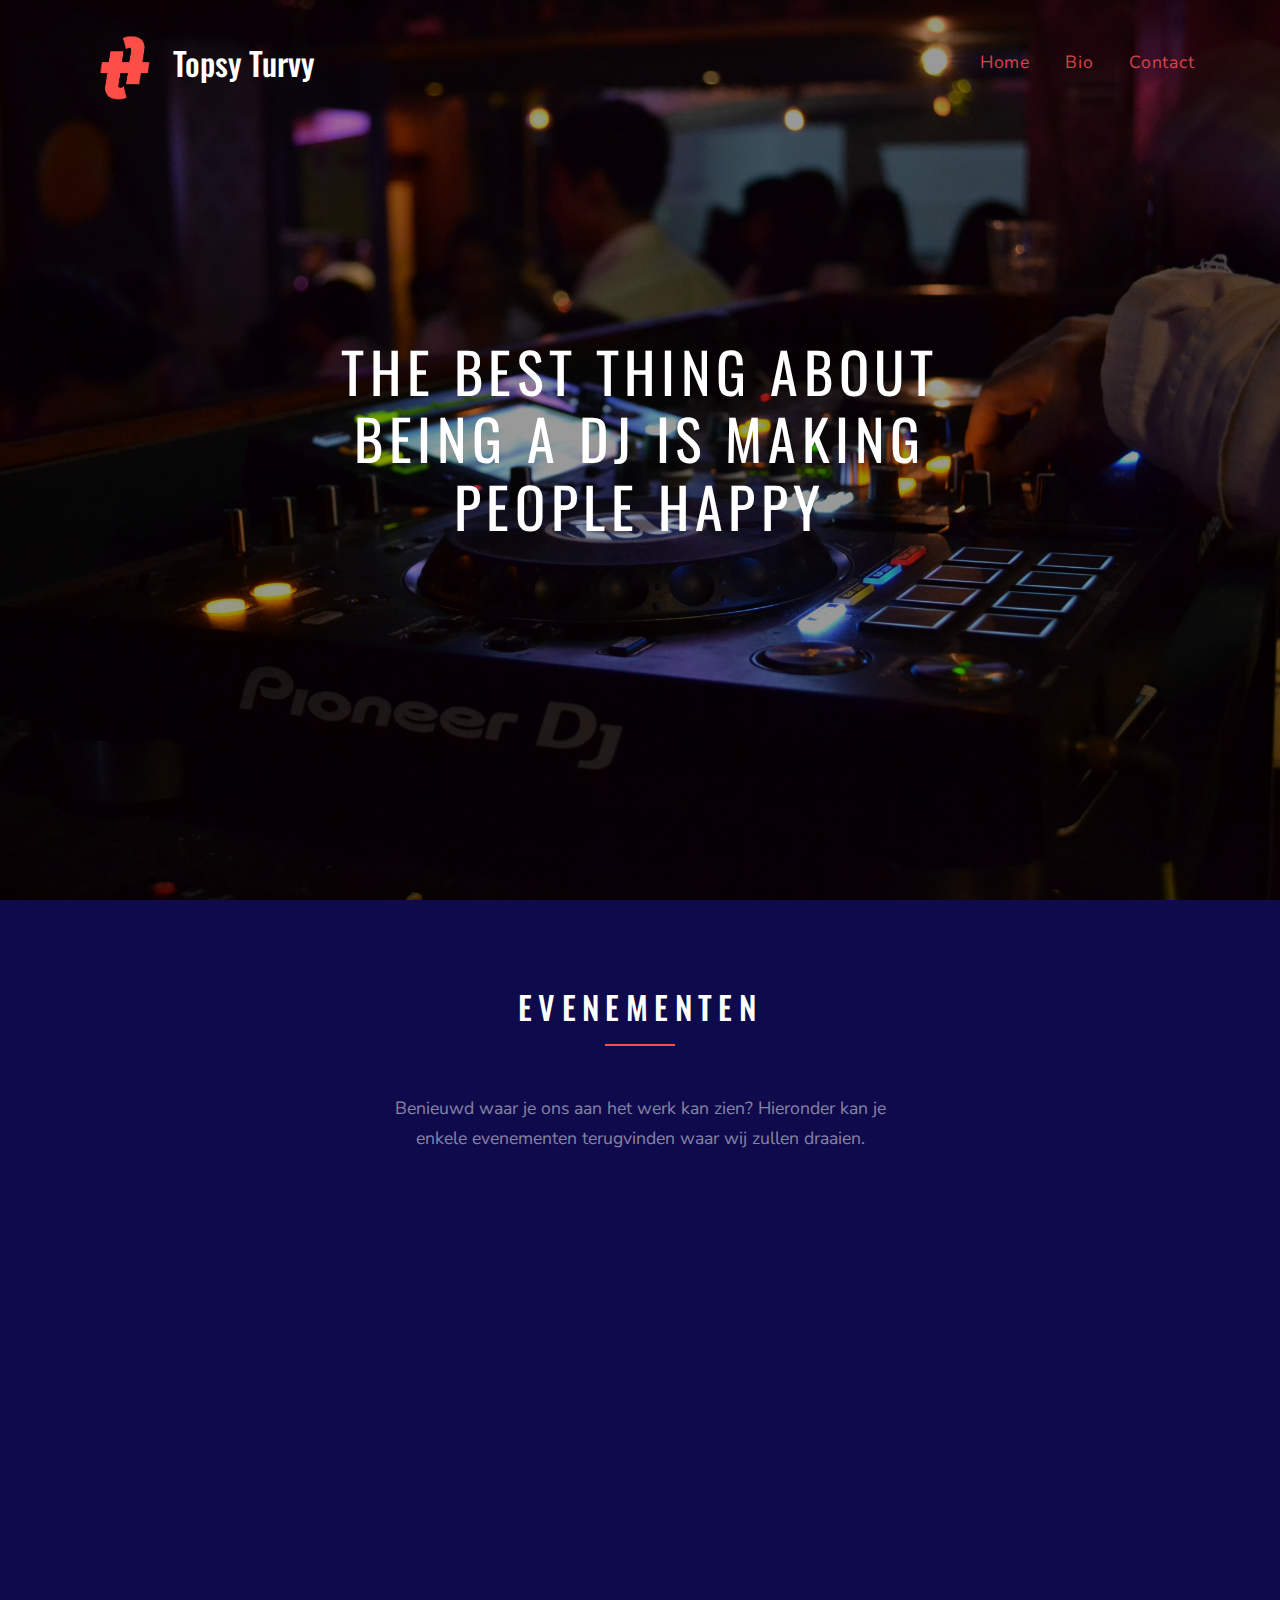
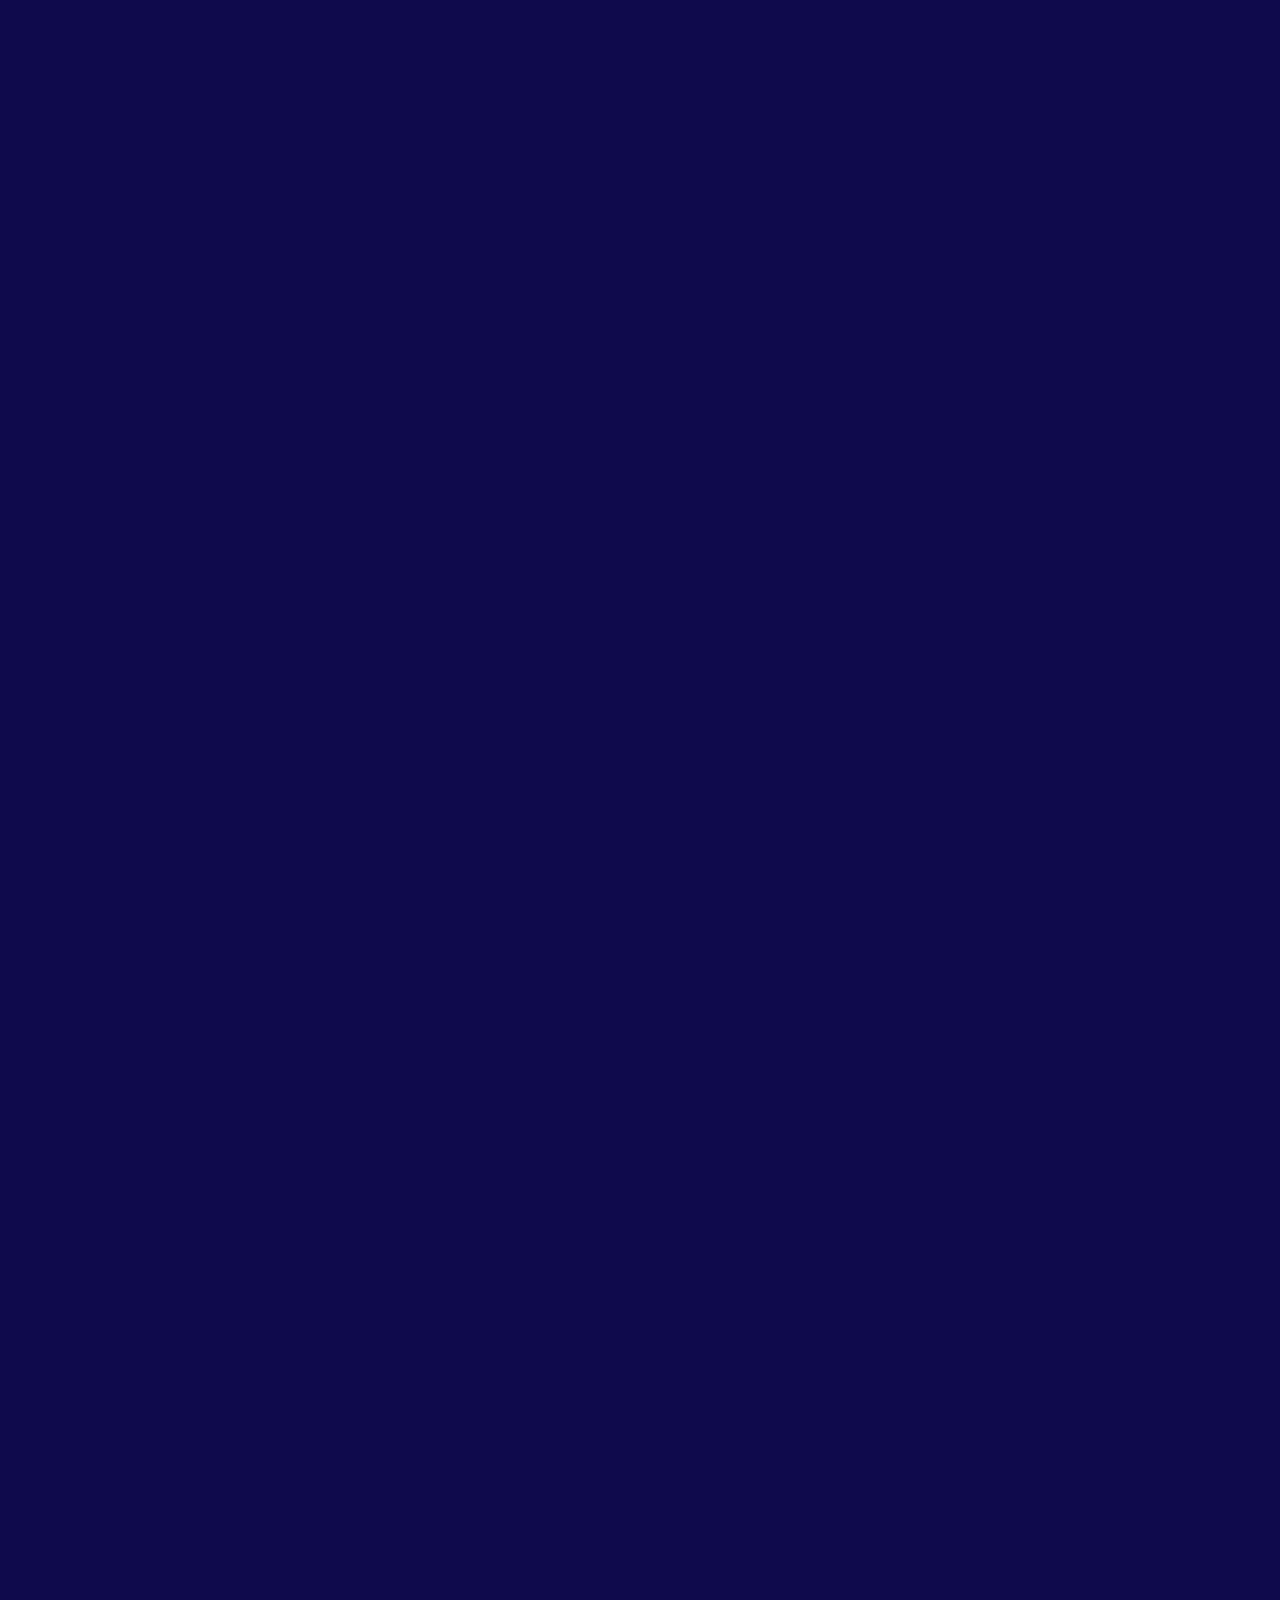
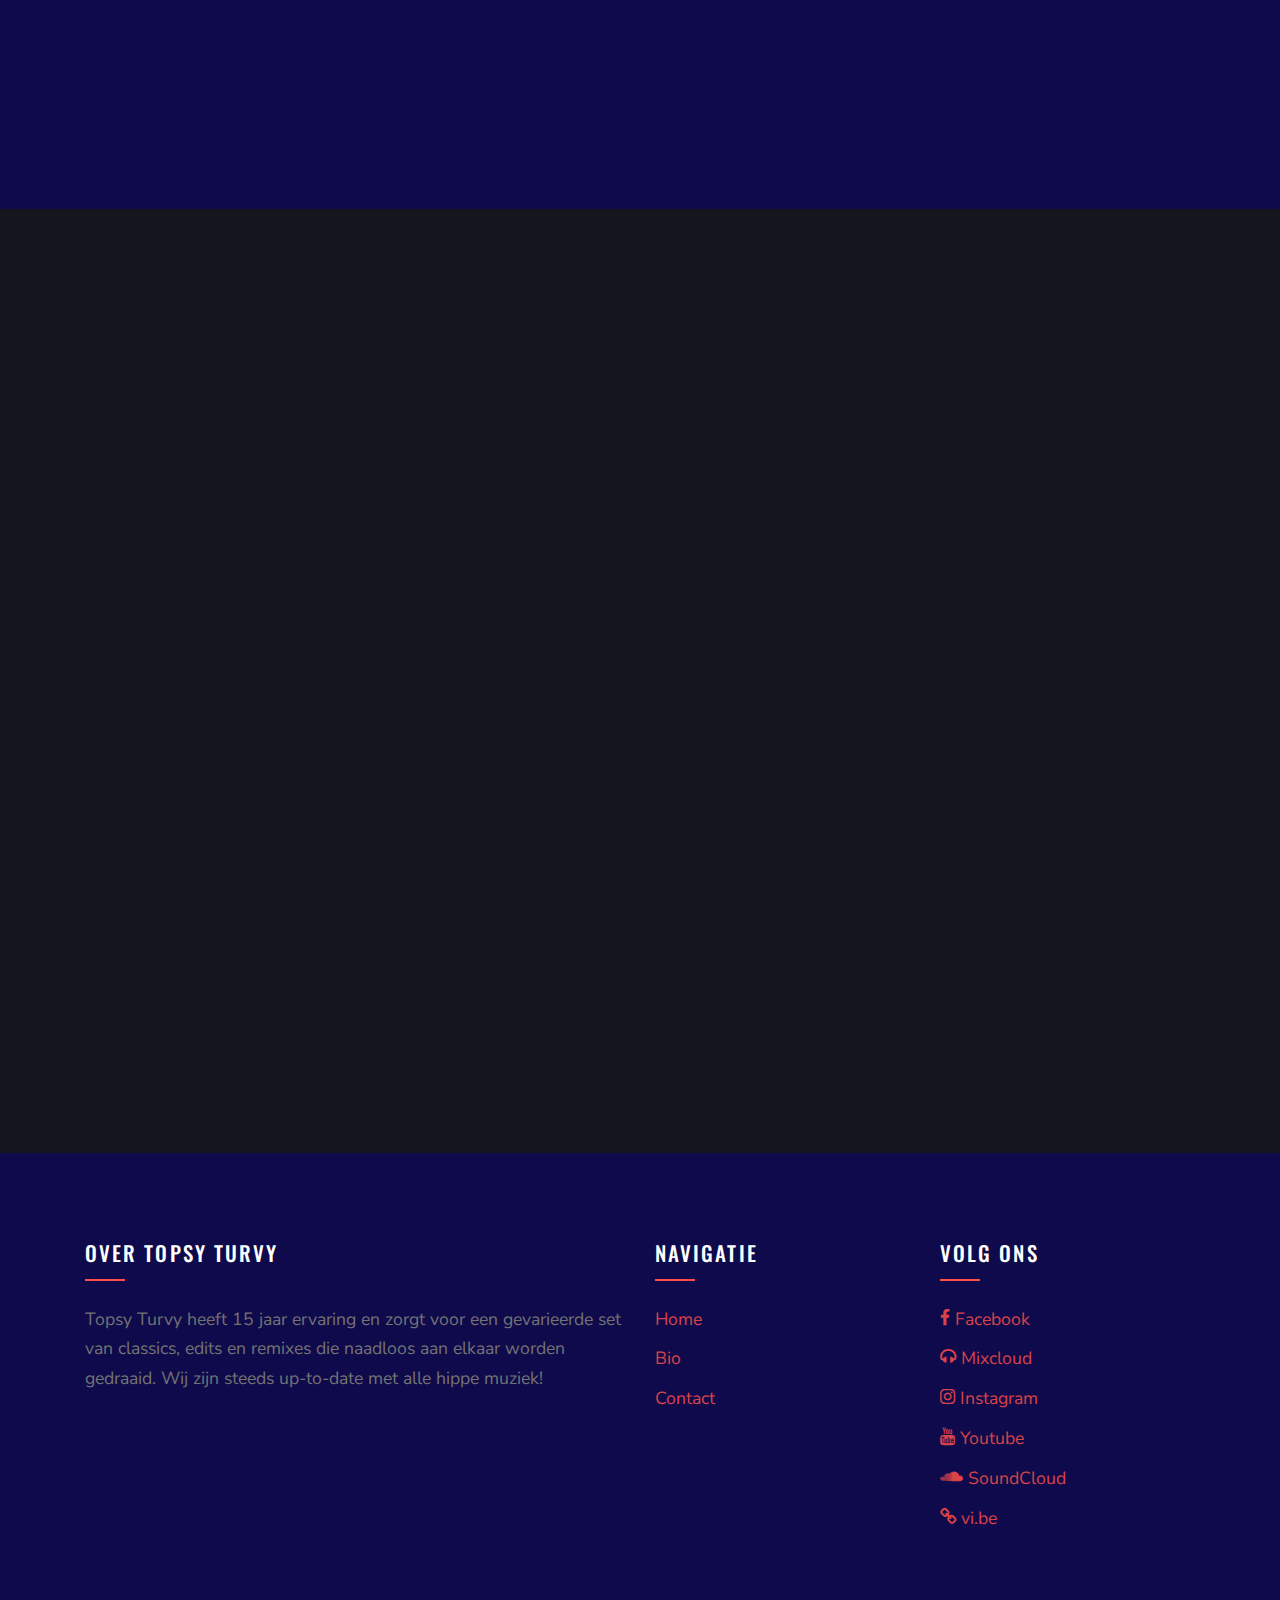
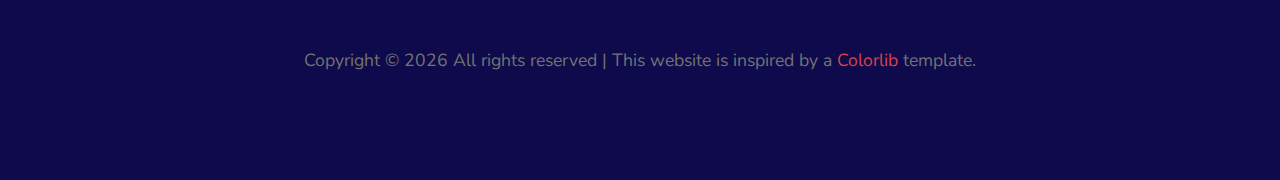
<file: index.html>
<!DOCTYPE html>
<html lang="en">

<head>
  <title>Topsy Turvy DJs</title>
  <meta charset="utf-8">
  <meta name="description"
    content="Topsy Turvy heeft 15 jaar ervaring en zorgt voor een gevarieerde set van classics, edits en remixes die naadloos aan elkaar worden gedraaid.">
  <meta property="og:image" content="https://topsyturvydjs.be/images/tt-og.jpg" />
  <meta property="og:title" content="Topsy Turvy DJs" />
  <meta property="og:description"
    content="Topsy Turvy heeft 15 jaar ervaring en zorgt voor een gevarieerde set van classics, edits en remixes die naadloos aan elkaar worden gedraaid." />
  <meta property="og:url" content="https://topsyturvydjs.be" />
  <meta name="viewport" content="width=device-width, initial-scale=1, shrink-to-fit=no">

  <link rel="stylesheet" href="https://fonts.googleapis.com/css?family=Nunito+Sans:200,300,400,700,900|Oswald:400,700">
  <link rel="stylesheet" href="fonts/icomoon/style.css">

  <link rel="stylesheet" href="css/bootstrap.min.css">
  <link rel="stylesheet" href="css/magnific-popup.css">
  <link rel="stylesheet" href="css/jquery-ui.css">
  <link rel="stylesheet" href="css/owl.carousel.min.css">
  <link rel="stylesheet" href="css/owl.theme.default.min.css">
  <link rel="stylesheet" href="css/mediaelementplayer.css">
  <link rel="stylesheet" href="css/animate.css">
  <link rel="stylesheet" href="fonts/flaticon/font/flaticon.css">
  <link rel="stylesheet" href="css/fl-bigmug-line.css">
  <link rel="stylesheet" href="css/aos.css">
  <link rel="stylesheet" href="css/style.css">
</head>

<body>

  <div class="site-wrap">
    <div class="site-navbar mt-4">
      <div class="container py-1">
        <div class="row align-items-center">
          <div class="col-8 col-md-8 col-lg-4">
            <h1 class="mb-0"><a href="index.html" class="text-white h2 mb-0">
                <img src="./images/topsyturvy-logo-transparent.png" class="tt-logo">
                Topsy Turvy
                </span></strong></a></h1>
          </div>
          <div class="col-4 col-md-4 col-lg-8">
            <nav class="site-navigation text-right text-md-right" role="navigation">

              <div class="d-inline-block d-lg-none ml-md-0 mr-auto py-3"><a href="#"
                  class="site-menu-toggle js-menu-toggle text-white"><span class="icon-menu h3"></span></a></div>

              <ul class="site-menu js-clone-nav d-none d-lg-block">
                <li class="active">
                  <a href="index.html">Home</a>
                </li>
                <li><a href="about.html">Bio</a></li>
                <li><a href="contact.html">Contact</a></li>
              </ul>
            </nav>
          </div>
        </div>
      </div>
    </div>
  </div>

  <div class="site-mobile-menu">
    <div class="site-mobile-menu-header">
      <div class="site-mobile-menu-close mt-3">
        <span class="icon-close2 js-menu-toggle"></span>
      </div>
    </div>
    <div class="site-mobile-menu-body"></div>
  </div> <!-- .site-mobile-menu -->

  <div class="site-blocks-cover overlay" style="background-image: url('images/hero_bg_1.jpg');" data-aos="fade"
    data-stellar-background-ratio="0.5" data-aos="fade">
    <div class="container">
      <div class="row align-items-center justify-content-center">
        <div class="col-md-7 text-center" data-aos="fade-up" data-aos-delay="400">
          <h1 class="mb-4">The best thing about being a DJ is making people happy</h1>
        </div>
      </div>
    </div>
  </div>

  <div class="site-section">
    <div class="container">
      <div class="row">
        <div class="site-section-heading text-center mb-5 w-border col-md-6 mx-auto">
          <h2 class="mb-5">Evenementen</h2>
          <p>Benieuwd waar je ons aan het werk kan zien? Hieronder kan je enkele evenementen terugvinden
            waar wij zullen draaien.</p>
        </div>
      </div>

      <div class="row justify-content-md-center">

        <div class="event-item col-md-6 col-lg-3" data-aos="fade-up" data-aos-delay="100">
          <a href="#" class="unit-9">
            <div class="image" style="background-image: url('images/img_1.jpg');"></div>
            <div class="unit-9-content">
              <h2>Private Party</h2>
              <span>Vrijdag 07/02</span>
              <span>Mechelen</span>
            </div>
          </a>
        </div>

        <div class="event-item col-md-6 col-lg-3" data-aos="fade-up" data-aos-delay="100">
          <a href="#" class="unit-9">
            <div class="image" style="background-image: url('images/img_1.jpg'); filter: hue-rotate(25deg);"></div>
            <div class="unit-9-content">
              <h2>Private Party</h2>
              <span>Zaterdag 22/02</span>
              <span>Kalken</span>
            </div>
          </a>
        </div>

        <div class="event-item col-md-6 col-lg-3" data-aos="fade-up" data-aos-delay="100">
          <a href="#" class="unit-9">
            <div class="image" style="background-image: url('images/img_1.jpg'); filter: hue-rotate(50deg);"></div>
            <div class="unit-9-content">
              <h2>Dance Crew Video</h2>
              <span>Zaterdag 26/02</span>
              <span>Schoonaarde</span>
            </div>
          </a>
        </div>

        <div class="event-item col-md-6 col-lg-3" data-aos="fade-up" data-aos-delay="100">
          <a href="#" class="unit-9">
            <div class="image" style="background-image: url('images/img_1.jpg'); filter: hue-rotate(75deg);"></div>
            <div class="unit-9-content">
              <h2>Private Party</h2>
              <span>Woensdag 11/03</span>
              <span>Mechelen</span>
            </div>
          </a>
        </div>

        <div class="event-item col-md-6 col-lg-3" data-aos="fade-up" data-aos-delay="100">
          <a href="#" class="unit-9">
            <div class="image" style="background-image: url('images/img_1.jpg'); filter: hue-rotate(100deg);"></div>
            <div class="unit-9-content">
              <h2>Galabal UM</h2>
              <span>Donderdag 30/04</span>
              <span>Mechelen</span>
            </div>
          </a>
        </div>

      </div>
    </div>
  </div>

  <div class="site-section">

    <div class="container">

      <div class="row">
        <div class="site-section-heading text-center mb-5 w-border col-md-6 mx-auto" data-aos="fade-up">
          <h2 class="mb-5">Beluister onze mixes</h2>
          <p>Op regelmatige basis plaatsen wij nieuwe mixes online. Deze mixes steeds in thema en worden
            opgenomen met dezelfde setup die we live gebruiken.</p>
        </div>
      </div>

      <div class="site-block-retro d-block d-md-flex">
        <div class="col1 unit-9 no-height" data-aos="fade-up" data-aos-delay="100">
          <iframe class="tt-mixcloud-embed" width="100%" height="400"
            src="https://www.mixcloud.com/widget/iframe/?feed=%2Ftopsyturvydjs%2Ftopsyturvy-let-there-be-house-mix-vol-3-february-2020%2F" 
            frameborder="0" ></iframe>
        </div>
        <div class="col1 unit-9 no-height" data-aos="fade-up" data-aos-delay="100">
          <iframe class="tt-mixcloud-embed" width="100%" height="400"
            src="https://www.mixcloud.com/widget/iframe/?feed=%2Ftopsyturvydjs%2Ftopsyturvy-let-there-be-house-mix-vol-2-december-2019%2F"
            frameborder="0"></iframe>
        </div>
        <div class="col1 unit-9 no-height" data-aos="fade-up" data-aos-delay="100">
          <iframe class="tt-mixcloud-embed" width="100%" height="400"
            src="https://www.mixcloud.com/widget/iframe/?feed=%2Ftopsyturvydjs%2Ftopsyturvy-awesome-party-mix-vol-2-november-2019%2F"
            frameborder="0"></iframe>
        </div>
        <div class="col1 unit-9 no-height" data-aos="fade-up" data-aos-delay="100">
          <iframe class="tt-mixcloud-embed" width="100%" height="400"
            src="https://www.mixcloud.com/widget/iframe/?hide_artwork=1&feed=%2Ftopsyturvydjs%2Ftopsyturvy-let-there-be-house-mix-2019%2F"
            frameborder="0"></iframe>
        </div>
      </div>

      <div class="embed-responsive embed-responsive-16by9" data-aos="fade-up" data-aos-delay="100">
        <iframe src="https://www.youtube.com/embed/sGSH5hTbMJM" frameborder="0"
          allow="accelerometer; autoplay; encrypted-media; gyroscope; picture-in-picture" allowfullscreen></iframe>
      </div>

    </div>
  </div>


  <div class="site-section bg-dark block-13">
    <div class="container" data-aos="fade-up">
      <div class="row">
        <div class="site-section-heading text-center mb-5 w-border col-md-6 mx-auto">
          <h2 class="mb-5">Getuigenissen</h2>
          <p>Enkele quotes van mensen waarmee we regelmatig samenwerken of die gedanst hebben op onze beats.</p>
        </div>
      </div>
      <div class="nonloop-block-13 owl-carousel">

        <div class="text-center p-3 p-md-5 bg-white">
          <div class="mb-4">
            <img src="images/person_1.jpg" alt="Image" class="w-50 mx-auto img-fluid rounded-circle">
          </div>
          <div class="text-black">
            <h3 class="font-weight-light h5">Nicholas</h3>
            <p class="font-italic">&ldquo;Ze weten op een verrassende manier oude en nieuwe klassiekers smaakvol te
              mixen&rdquo;</p>
          </div>
        </div>

        <div class="text-center p-3 p-md-5 bg-white">
          <div class="mb-4">
            <img src="images/person_2.jpg" alt="Image" class="w-50 mx-auto img-fluid rounded-circle">
          </div>
          <div class="text-black">
            <h3 class="font-weight-light h5">Jolien</h3>
            <p class="font-italic">&ldquo;Die mannen zorgen steeds voor een geslaagde avond (of nacht). Ain't no party
              like a Topsy Turvy party!&rdquo;</p>
          </div>
        </div>

        <div class="text-center p-3 p-md-5 bg-white">
          <div class="mb-4">
            <img src="images/person_3.jpg" alt="Image" class="w-50 mx-auto img-fluid rounded-circle">
          </div>
          <div class="text-black">
            <h3 class="font-weight-light h5">Elisa</h3>
            <p class="font-italic">&ldquo;Deze mannen zorgen voor herkenbare deuntjes, maar altijd met een eigenzinnige
              draai. De perfecte mix dus voor een geslaagd feestje.&rdquo;</p>
          </div>
        </div>

        <div class="text-center p-3 p-md-5 bg-white">
          <div class="mb-4">
            <img src="images/person_4.jpg" alt="Image" class="w-50 mx-auto img-fluid rounded-circle">
          </div>
          <div class="text-black">
            <h3 class="font-weight-light h5">Roland</h3>
            <p class="font-italic">&ldquo;Het is altijd leuk samenwerken met Topsy Turvy, steeds betrouwbaar en
              correct&rdquo;</p>
          </div>
        </div>

        <div class="text-center p-3 p-md-5 bg-white">
          <div class="mb-4">
            <img src="images/person_5.jpg" alt="Image" class="w-50 mx-auto img-fluid rounded-circle">
          </div>
          <div class="text-black">
            <h3 class="font-weight-light h5">Joke</h3>
            <p class="font-italic">&ldquo;De perfecte aanvulling voor op onze bedrijfsevenementen, zorgeloos
              geregeld&rdquo;</p>
          </div>
        </div>

      </div>
    </div>
  </div>

  <footer class="site-footer">
    <div class="container">
      <div class="row">
        <div class="col-md-6">
          <h3 class="footer-heading mb-4">Over Topsy Turvy</h3>
          <p>Topsy Turvy heeft 15 jaar ervaring en zorgt voor een gevarieerde set van classics, edits en remixes die
            naadloos aan elkaar worden gedraaid. Wij zijn steeds up-to-date met alle hippe muziek!</p>
        </div>
        <div class="col-md-3">
          <h3 class="footer-heading mb-4">Navigatie</h3>
          <ul class="list-unstyled">
            <li><a href="#">Home</a></li>
            <li><a href="./about.html">Bio</a></li>
            <li><a href="./contact.html">Contact</a></li>
          </ul>
        </div>
        <div class="col-md-3">
          <h3 class="footer-heading mb-4">Volg ons</h3>
          <ul class="list-unstyled">
            <li><a href="https://facebook.com/topsyturvydjs"><span class="icon-facebook"></span> Facebook</a></li>
            <li><a href="https://www.mixcloud.com/topsyturvydjs/"><span class="icon-headphones"></span> Mixcloud</a></li>
            <li><a href="https://instagram.com/topsyturvydjs"><span class="icon-instagram"></span> Instagram</a></li>
            <li><a href="https://www.youtube.com/channel/UC7DkfoqoBv8aNb2PwlJu6SQ"><span class="icon-youtube"></span> Youtube</a></li>
            <li><a href="https://soundcloud.com/topsyturvydjs"><span class="icon-soundcloud"></span> SoundCloud</a></li>
            <li><a href="https://vi.be/platform/topsyturvydjs"><span class="icon-link"></span> vi.be</a></li>
          </ul>
        </div>
      </div>
      <div class="row pt-5 mt-5 text-center">
        <div class="col-md-12">
          <p>
            Copyright &copy;
            <script>document.write(new Date().getFullYear());</script> All rights reserved | This website is inspired by
            a <a href="https://colorlib.com" target="_blank">Colorlib</a> template.
          </p>
        </div>
      </div>
    </div>
  </footer>

  </div>

  <script src="js/jquery-3.3.1.min.js"></script>
  <script src="js/jquery-migrate-3.0.1.min.js"></script>
  <script src="js/jquery-ui.js"></script>
  <script src="js/popper.min.js"></script>
  <script src="js/bootstrap.min.js"></script>
  <script src="js/owl.carousel.min.js"></script>
  <script src="js/mediaelement-and-player.min.js"></script>
  <script src="js/jquery.stellar.min.js"></script>
  <script src="js/jquery.countdown.min.js"></script>
  <script src="js/jquery.magnific-popup.min.js"></script>
  <script src="js/aos.js"></script>

  <script src="js/main.js"></script>

</body>

</html>
</file>
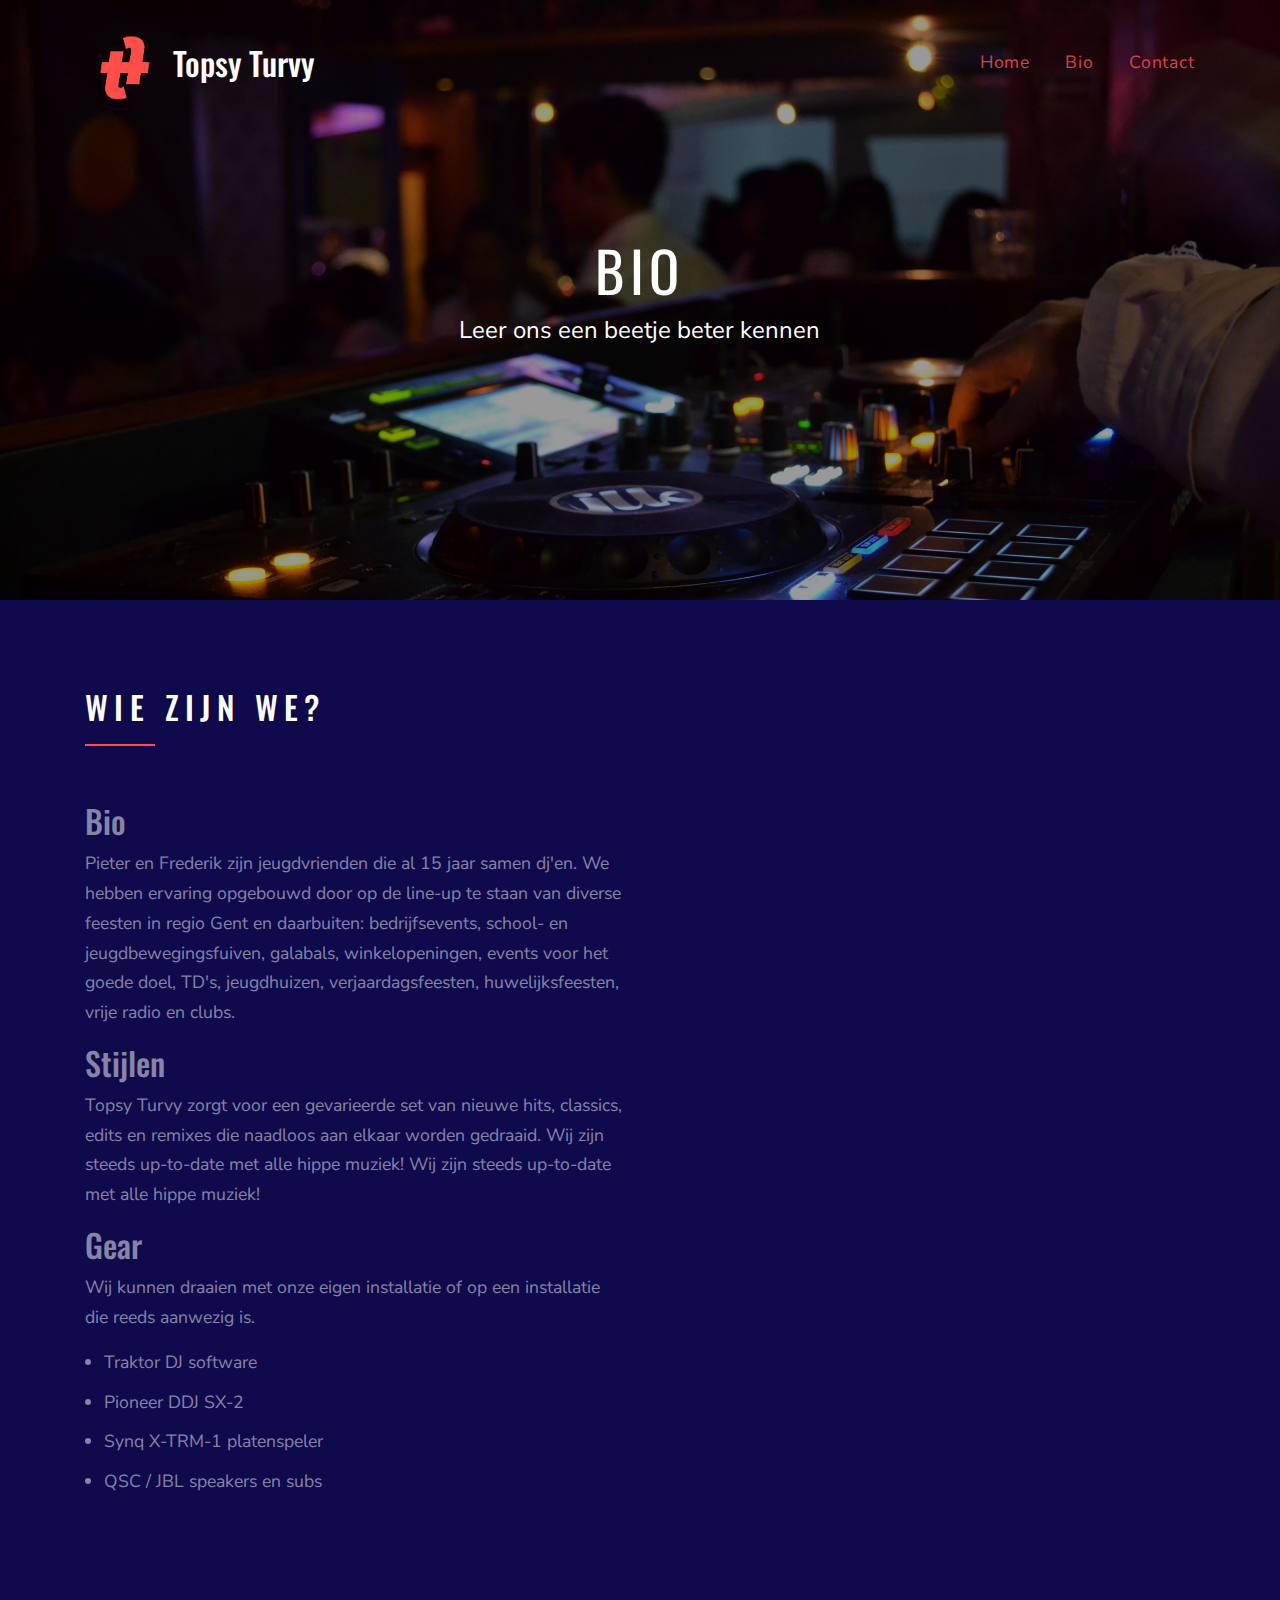
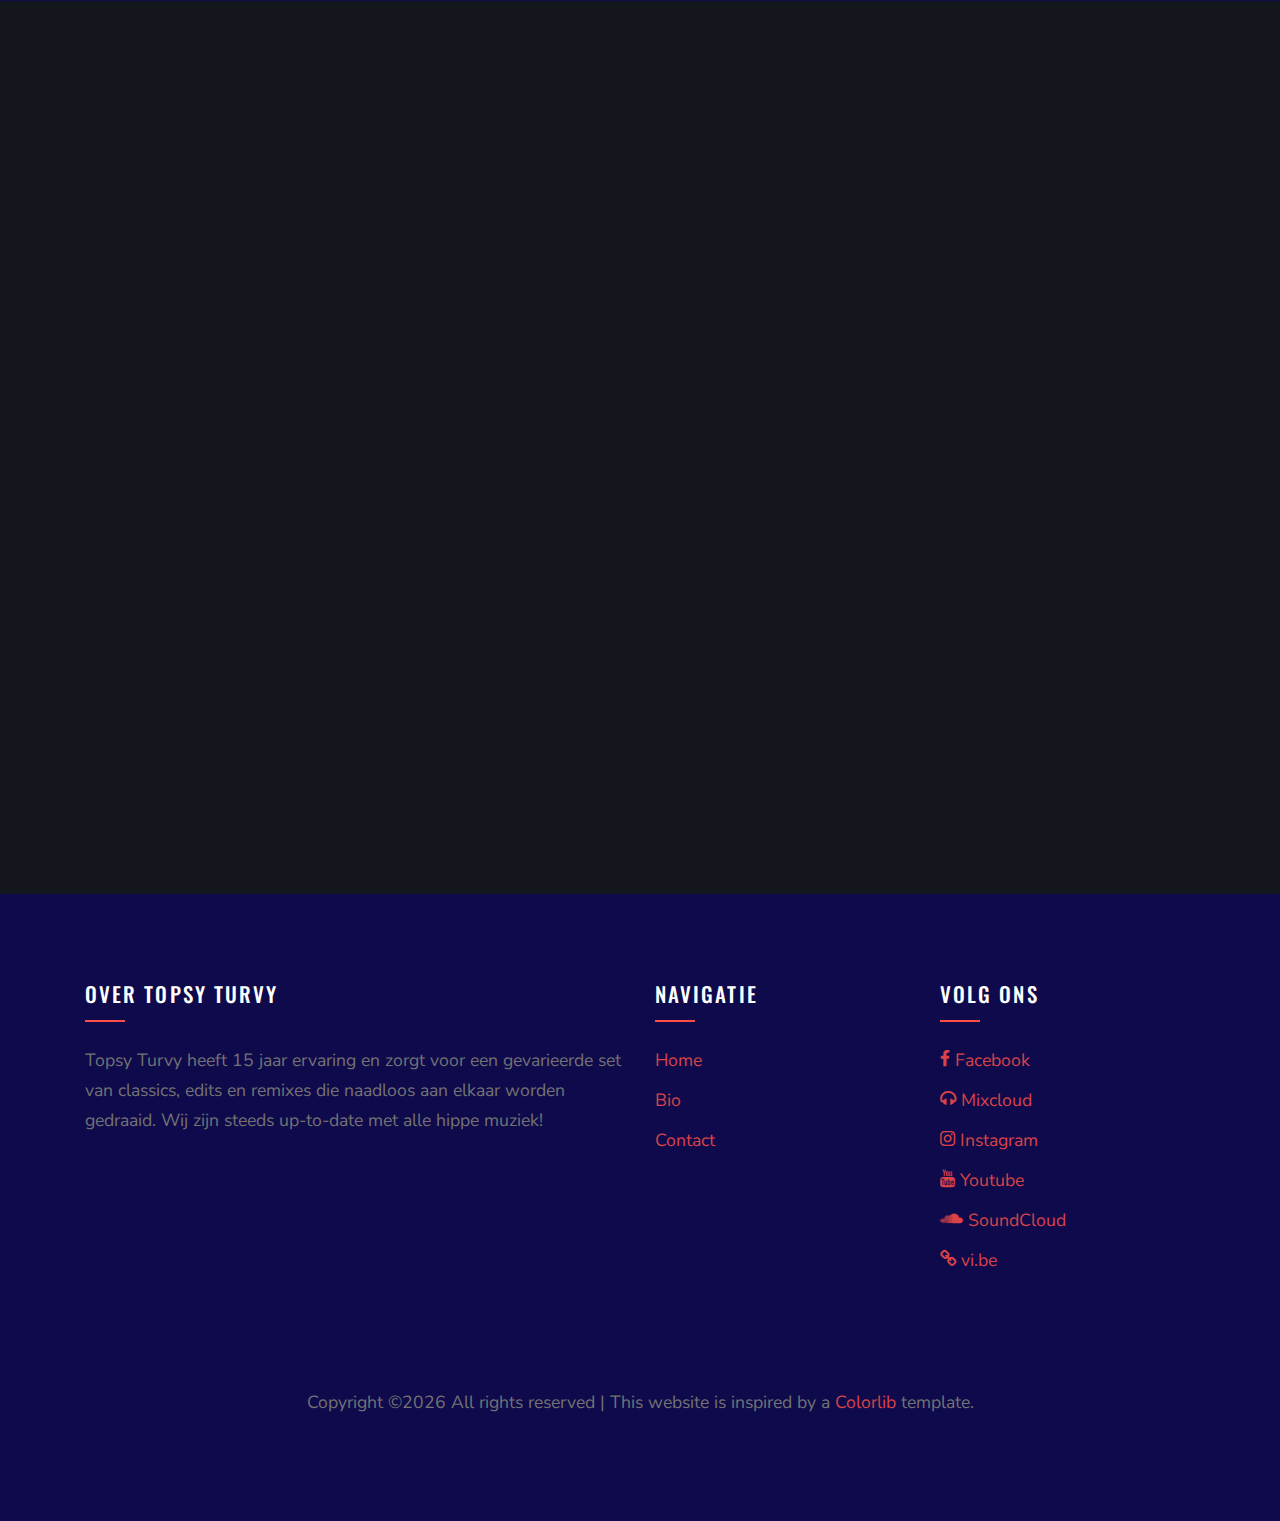
<file: about.html>
<!DOCTYPE html>
<html lang="en">

<head>
  <title>Topsy Turvy DJs</title>
  <meta charset="utf-8">
  <meta name="description" content="Topsy Turvy heeft 15 jaar ervaring en zorgt voor een gevarieerde set van classics, edits en remixes die naadloos aan elkaar worden gedraaid.">
  <meta property="og:image" content="https://topsyturvydjs.be/images/tt-og.jpg" />
  <meta property="og:title" content="Topsy Turvy DJs" />
  <meta property="og:description" content="Topsy Turvy heeft 15 jaar ervaring en zorgt voor een gevarieerde set van classics, edits en remixes die naadloos aan elkaar worden gedraaid." />
  <meta property="og:url" content="https://topsyturvydjs.be" />
  <meta name="viewport" content="width=device-width, initial-scale=1, shrink-to-fit=no">

  <link rel="stylesheet" href="https://fonts.googleapis.com/css?family=Nunito+Sans:200,300,400,700,900|Oswald:400,700">
  <link rel="stylesheet" href="fonts/icomoon/style.css">

  <link rel="stylesheet" href="css/bootstrap.min.css">
  <link rel="stylesheet" href="css/magnific-popup.css">
  <link rel="stylesheet" href="css/jquery-ui.css">
  <link rel="stylesheet" href="css/owl.carousel.min.css">
  <link rel="stylesheet" href="css/owl.theme.default.min.css">
  <link rel="stylesheet" href="css/mediaelementplayer.css">
  <link rel="stylesheet" href="css/animate.css">
  <link rel="stylesheet" href="fonts/flaticon/font/flaticon.css">
  <link rel="stylesheet" href="css/fl-bigmug-line.css">


  <link rel="stylesheet" href="css/aos.css">

  <link rel="stylesheet" href="css/style.css">

</head>

<body>



  <div class="site-wrap">

      <div class="site-navbar mt-4">
          <div class="container py-1">
            <div class="row align-items-center">
              <div class="col-8 col-md-8 col-lg-4">
                <h1 class="mb-0"><a href="index.html" class="text-white h2 mb-0">
                  <img src="./images/topsyturvy-logo-transparent.png" class="tt-logo" >
                  Topsy Turvy
                </span></strong></a></h1>
              </div>
              <div class="col-4 col-md-4 col-lg-8">
                <nav class="site-navigation text-right text-md-right" role="navigation">
  
                  <div class="d-inline-block d-lg-none ml-md-0 mr-auto py-3"><a href="#" class="site-menu-toggle js-menu-toggle text-white"><span class="icon-menu h3"></span></a></div>
  
                  <ul class="site-menu js-clone-nav d-none d-lg-block">
                    <li>
                      <a href="index.html">Home</a>
                    </li>
                    <li class="active"><a href="about.html">Bio</a></li>
                    <li><a href="contact.html">Contact</a></li>
                  </ul>
                </nav>
              </div>
            </div>
          </div>
        </div>
      </div>

  </div>

  <div class="site-mobile-menu">
    <div class="site-mobile-menu-header">
      <div class="site-mobile-menu-close mt-3">
        <span class="icon-close2 js-menu-toggle"></span>
      </div>
    </div>
    <div class="site-mobile-menu-body"></div>
  </div> <!-- .site-mobile-menu -->

  <div class="site-blocks-cover inner-page-cover overlay" style="background-image: url('images/hero_bg_1.jpg');"
    data-aos="fade" data-stellar-background-ratio="0.5" data-aos="fade">
    <div class="container">
      <div class="row align-items-center justify-content-center">
        <div class="col-md-7 text-center" data-aos="fade-up" data-aos-delay="400">
  
          <h1 class="text-white">BIO</h1>
          <p>Leer ons een beetje beter kennen</p>
        </div>
      </div>
    </div>
  </div>

  <div class="site-section">
    <div class="container">
      <div class="row align-items-center">
        <div class="col-lg-5 ml-auto order-lg-2 mb-5" data-aos="fade-up" data-aos-delay="200">
          <img src="images/img_2.jpg" alt="Image" class="img-fluid">
        </div>
        <div class="col-lg-6 order-lg-1" data-aos="fade-up" data-aos-delay="100">
          <div class="site-section-heading text-left mb-5 w-border">
            <h2>Wie zijn we?</h2>
          </div>
          <p>
              <h2>Bio</h2>
              Pieter en Frederik zijn jeugdvrienden die al 15 jaar samen dj'en.
              We hebben ervaring opgebouwd door op de line-up te staan van diverse feesten in regio Gent en daarbuiten: 
              bedrijfsevents, school- en jeugdbewegingsfuiven, galabals, winkelopeningen, events voor het goede doel, TD's,
              jeugdhuizen, verjaardagsfeesten, huwelijksfeesten, vrije radio en clubs.</p>
          <p>
            <h2>Stijlen</h2>
            Topsy Turvy zorgt voor een gevarieerde set van nieuwe hits, classics, edits en remixes die naadloos aan elkaar worden gedraaid. Wij zijn steeds up-to-date met alle hippe muziek!  
            Wij zijn steeds up-to-date met alle hippe muziek!</p>
          <p>
            <h2>Gear</h2>
            Wij kunnen draaien met onze eigen installatie of op een installatie die reeds aanwezig is.
          </p><p>
            <ul>
              <li>Traktor DJ software</li>
              <li>Pioneer DDJ SX-2</li>
              <li>Synq X-TRM-1 platenspeler</li>
              <li>QSC / JBL speakers en subs</li>
            </ul>
          </p>
        </div>
  
      </div>
    </div>
  </div>

  <div class="site-section bg-dark block-13">
    <div class="container">
      <div class="row align-items-center">
        <div class="col-lg-6 order-lg-1" data-aos="fade-up" data-aos-delay="100">
          <div class="site-section-heading text-left mb-5 w-border">
            <h2>Partners</h2>
          </div>
          <p>
            Voor grotere evenementen werken we samen met een aantal betrouwbare partners.
            Samen met hen kunnen we evenementen met meer dan 5000 bezoekers aan. 
            Professionele en unieke belichting en krachtige geluidsinstallaties behoren tot de mogelijkheden.
            <ul>
              <li><a href="https://fauxy.io/" target="_blank">Fauxy</a></li>
              <li><a href="https://gibbsiesound.com/" target="_blank">Gibbsie Sound</a></li>
              <li><a href="https://swing.be/" target="_blank">Swing</a></li>
            </ul>
          </p>
        </div>
        <div class="col-lg-5 ml-auto order-lg-2 mb-5" data-aos="fade-up" data-aos-delay="200">
            <img src="images/partners.jpg" alt="Image" class="img-fluid">
          </div>
      </div>
    </div>
  </div>

  <footer class="site-footer">
      <div class="container">
        <div class="row">
          <div class="col-md-6">
            <h3 class="footer-heading mb-4">Over Topsy Turvy</h3>
            <p>Topsy Turvy heeft 15 jaar ervaring en zorgt voor een gevarieerde set van classics, edits en remixes die naadloos aan elkaar worden gedraaid. Wij zijn steeds up-to-date met alle hippe muziek!</p>
          </div>
          <div class="col-md-3">
            <h3 class="footer-heading mb-4">Navigatie</h3>
            <ul class="list-unstyled">
              <li><a href="./">Home</a></li>
              <li><a href="#">Bio</a></li>
              <li><a href="./contact.html">Contact</a></li>
            </ul>
          </div>
          <div class="col-md-3">
            <h3 class="footer-heading mb-4">Volg ons</h3>
            <ul class="list-unstyled">
              <li><a href="https://facebook.com/topsyturvydjs"><span class="icon-facebook"></span> Facebook</a></li>
              <li><a href="https://www.mixcloud.com/topsyturvydjs/"><span class="icon-headphones"></span> Mixcloud</a></li>
              <li><a href="https://instagram.com/topsyturvydjs"><span class="icon-instagram"></span> Instagram</a></li>
              <li><a href="https://www.youtube.com/channel/UC7DkfoqoBv8aNb2PwlJu6SQ"><span class="icon-youtube"></span> Youtube</a></li>
              <li><a href="https://soundcloud.com/topsyturvydjs"><span class="icon-soundcloud"></span> SoundCloud</a></li>
              <li><a href="https://vi.be/platform/topsyturvydjs"><span class="icon-link"></span> vi.be</a></li>
            </ul>
          </div>      
        </div>
        <div class="row pt-5 mt-5 text-center">
          <div class="col-md-12">
            <p>
              Copyright &copy;<script>document.write(new Date().getFullYear());</script> All rights reserved | This website is inspired by a <a href="https://colorlib.com" target="_blank" >Colorlib</a> template. 
            </p>
          </div>
        </div>
      </div>
    </footer>

  </div>

  <script src="js/jquery-3.3.1.min.js"></script>
  <script src="js/jquery-migrate-3.0.1.min.js"></script>
  <script src="js/jquery-ui.js"></script>
  <script src="js/popper.min.js"></script>
  <script src="js/bootstrap.min.js"></script>
  <script src="js/owl.carousel.min.js"></script>
  <script src="js/mediaelement-and-player.min.js"></script>
  <script src="js/jquery.stellar.min.js"></script>
  <script src="js/jquery.countdown.min.js"></script>
  <script src="js/jquery.magnific-popup.min.js"></script>
  <script src="js/aos.js"></script>

  <script src="js/main.js"></script>

</body>

</html>
</file>
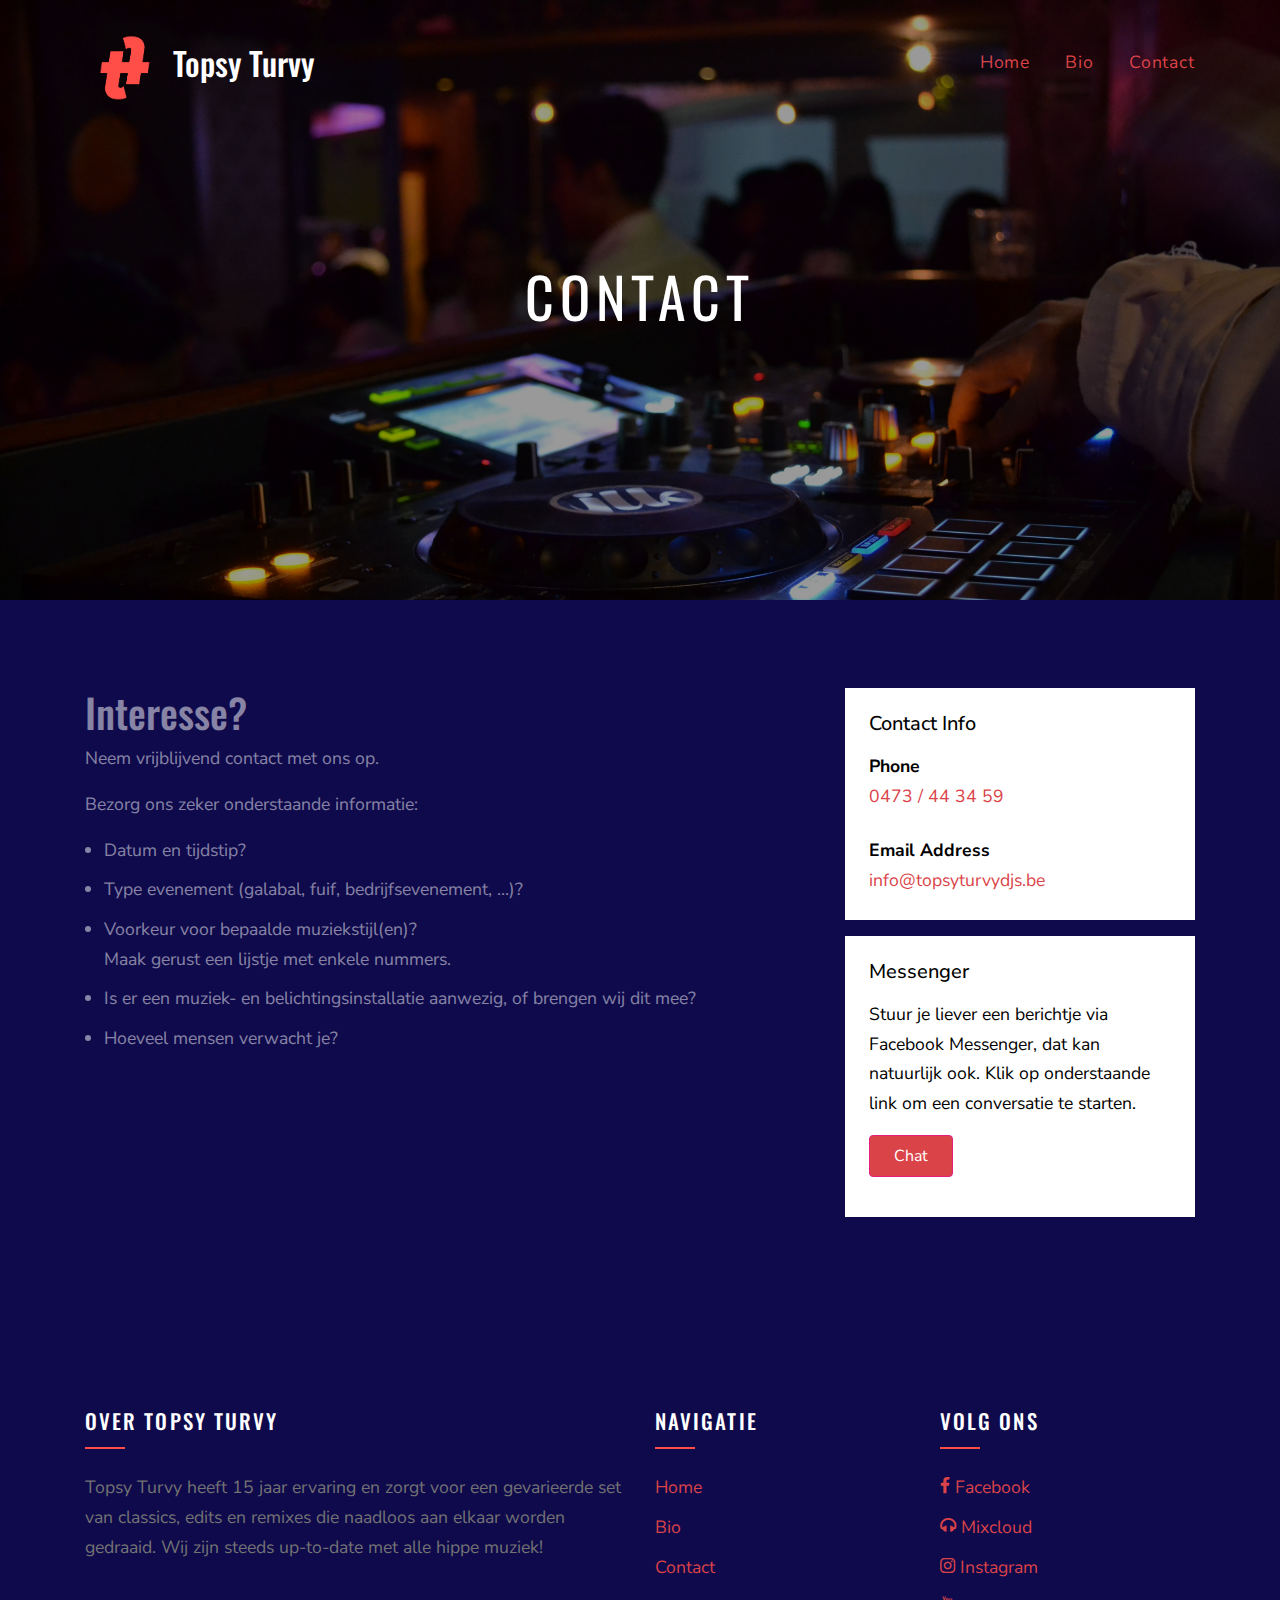
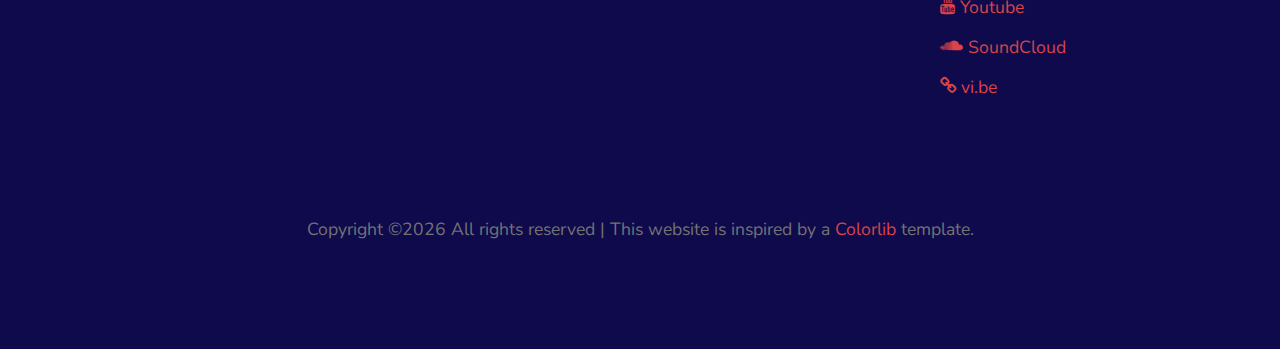
<file: contact.html>
<!DOCTYPE html>
<html lang="en">

<head>
  <title>Topsy Turvy DJs</title>
  <meta charset="utf-8">
  <meta name="description" content="Topsy Turvy heeft 15 jaar ervaring en zorgt voor een gevarieerde set van classics, edits en remixes die naadloos aan elkaar worden gedraaid.">
  <meta property="og:image" content="https://topsyturvydjs.be/images/tt-og.jpg" />
  <meta property="og:title" content="Topsy Turvy DJs" />
  <meta property="og:description" content="Topsy Turvy heeft 15 jaar ervaring en zorgt voor een gevarieerde set van classics, edits en remixes die naadloos aan elkaar worden gedraaid." />
  <meta property="og:url" content="https://topsyturvydjs.be" />

  <meta name="viewport" content="width=device-width, initial-scale=1, shrink-to-fit=no">

  <link rel="stylesheet" href="https://fonts.googleapis.com/css?family=Nunito+Sans:200,300,400,700,900|Oswald:400,700">
  <link rel="stylesheet" href="fonts/icomoon/style.css">

  <link rel="stylesheet" href="css/bootstrap.min.css">
  <link rel="stylesheet" href="css/magnific-popup.css">
  <link rel="stylesheet" href="css/jquery-ui.css">
  <link rel="stylesheet" href="css/owl.carousel.min.css">
  <link rel="stylesheet" href="css/owl.theme.default.min.css">
  <link rel="stylesheet" href="css/mediaelementplayer.css">
  <link rel="stylesheet" href="css/animate.css">
  <link rel="stylesheet" href="fonts/flaticon/font/flaticon.css">
  <link rel="stylesheet" href="css/fl-bigmug-line.css">
  <link rel="stylesheet" href="css/aos.css">
  <link rel="stylesheet" href="css/style.css">
</head>

<body>
  <div class="site-wrap">
      <div class="site-navbar mt-4">
          <div class="container py-1">
            <div class="row align-items-center">
              <div class="col-8 col-md-8 col-lg-4">
                <h1 class="mb-0"><a href="index.html" class="text-white h2 mb-0">
                  <img src="./images/topsyturvy-logo-transparent.png" class="tt-logo" >
                  Topsy Turvy
                </span></strong></a></h1>
              </div>
              <div class="col-4 col-md-4 col-lg-8">
                <nav class="site-navigation text-right text-md-right" role="navigation">
  
                  <div class="d-inline-block d-lg-none ml-md-0 mr-auto py-3"><a href="#" class="site-menu-toggle js-menu-toggle text-white"><span class="icon-menu h3"></span></a></div>
  
                  <ul class="site-menu js-clone-nav d-none d-lg-block">
                    <li>
                      <a href="index.html">Home</a>
                    </li>
                    <li><a href="about.html">Bio</a></li>
                    <li class="active"><a href="contact.html">Contact</a></li>
                  </ul>
                </nav>
              </div>
            </div>
          </div>
        </div>
      </div>
  </div>

  <div class="site-mobile-menu">
    <div class="site-mobile-menu-header">
      <div class="site-mobile-menu-close mt-3">
        <span class="icon-close2 js-menu-toggle"></span>
      </div>
    </div>
    <div class="site-mobile-menu-body"></div>
  </div> <!-- .site-mobile-menu -->

  <div class="site-blocks-cover inner-page-cover overlay" style="background-image: url('images/hero_bg_1.jpg');"
    data-aos="fade" data-stellar-background-ratio="0.5" data-aos="fade">
    <div class="container">
      <div class="row align-items-center justify-content-center">
        <div class="col-md-7 text-center" data-aos="fade-up" data-aos-delay="400">
          <h1 class="text-white">Contact</h1>
        </div>
      </div>
    </div>
  </div>

  <div class="site-section">
    <div class="container">
      <div class="row">
        <div class="col-md-12 col-lg-7 mb-5">
          <h1>Interesse?</h1>
          <p>Neem vrijblijvend contact met ons op.</p>
          <p>
            Bezorg ons zeker onderstaande informatie:
            <ul>
              <li>Datum en tijdstip?</li>
              <li>Type evenement (galabal, fuif, bedrijfsevenement, …)?</li>
              <li>Voorkeur voor bepaalde muziekstijl(en)? <br /> Maak gerust een lijstje met enkele nummers.</li>
              <li>Is er een muziek- en belichtingsinstallatie aanwezig, of brengen wij dit mee?</li>
              <li>Hoeveel mensen verwacht je?</li>
            </ul>
          </p>
        </div>
  
        <div class="col-lg-4 ml-auto">
          <div class="p-4 mb-3 bg-white">
            <h3 class="h5 text-black mb-3">Contact Info</h3>
  
            <p class="mb-0 font-weight-bold text-black">Phone</p>
            <p class="mb-4"><a href="#">0473 / 44 34 59</a></p>
  
            <p class="mb-0 font-weight-bold text-black">Email Address</p>
            <p class="mb-0"><a href="#">info@topsyturvydjs.be</a></p>
  
          </div>
  
          <div class="p-4 mb-3 bg-white">
            <h3 class="h5 text-black mb-3 text-black">Messenger</h3>
            <p class="text-black">Stuur je liever een berichtje via Facebook Messenger, dat kan natuurlijk ook. Klik op onderstaande link om een conversatie te starten.</p>
            <p><a href="https://www.messenger.com/t/topsyturvydjs" target="_blank" class="btn btn-primary  py-2 px-4">Chat</a></p>
          </div>
        </div>
      </div>
    </div>
  </div>

  <footer class="site-footer">
      <div class="container">
        <div class="row">
          <div class="col-md-6">
            <h3 class="footer-heading mb-4">Over Topsy Turvy</h3>
            <p>Topsy Turvy heeft 15 jaar ervaring en zorgt voor een gevarieerde set van classics, edits en remixes die naadloos aan elkaar worden gedraaid. Wij zijn steeds up-to-date met alle hippe muziek!</p>
          </div>
          <div class="col-md-3">
            <h3 class="footer-heading mb-4">Navigatie</h3>
            <ul class="list-unstyled">
              <li><a href="./">Home</a></li>
              <li><a href="./about.html">Bio</a></li>
              <li><a href="#">Contact</a></li>
            </ul>
          </div>
          <div class="col-md-3">
            <h3 class="footer-heading mb-4">Volg ons</h3>
            <ul class="list-unstyled">
              <li><a href="https://facebook.com/topsyturvydjs"><span class="icon-facebook"></span> Facebook</a></li>
              <li><a href="https://www.mixcloud.com/topsyturvydjs/"><span class="icon-headphones"></span> Mixcloud</a></li>
              <li><a href="https://instagram.com/topsyturvydjs"><span class="icon-instagram"></span> Instagram</a></li>
              <li><a href="https://www.youtube.com/channel/UC7DkfoqoBv8aNb2PwlJu6SQ"><span class="icon-youtube"></span> Youtube</a></li>
              <li><a href="https://soundcloud.com/topsyturvydjs"><span class="icon-soundcloud"></span> SoundCloud</a></li>
              <li><a href="https://vi.be/platform/topsyturvydjs"><span class="icon-link"></span> vi.be</a></li>
            </ul>
          </div>      
        </div>
        <div class="row pt-5 mt-5 text-center">
          <div class="col-md-12">
            <p>
              Copyright &copy;<script>document.write(new Date().getFullYear());</script> All rights reserved | This website is inspired by a <a href="https://colorlib.com" target="_blank" >Colorlib</a> template. 
            </p>
          </div>
        </div>
      </div>
    </footer>

  </div>

  <script src="js/jquery-3.3.1.min.js"></script>
  <script src="js/jquery-migrate-3.0.1.min.js"></script>
  <script src="js/jquery-ui.js"></script>
  <script src="js/popper.min.js"></script>
  <script src="js/bootstrap.min.js"></script>
  <script src="js/owl.carousel.min.js"></script>
  <script src="js/mediaelement-and-player.min.js"></script>
  <script src="js/jquery.stellar.min.js"></script>
  <script src="js/jquery.countdown.min.js"></script>
  <script src="js/jquery.magnific-popup.min.js"></script>
  <script src="js/aos.js"></script>

  <script src="js/main.js"></script>

</body>

</html>
</file>
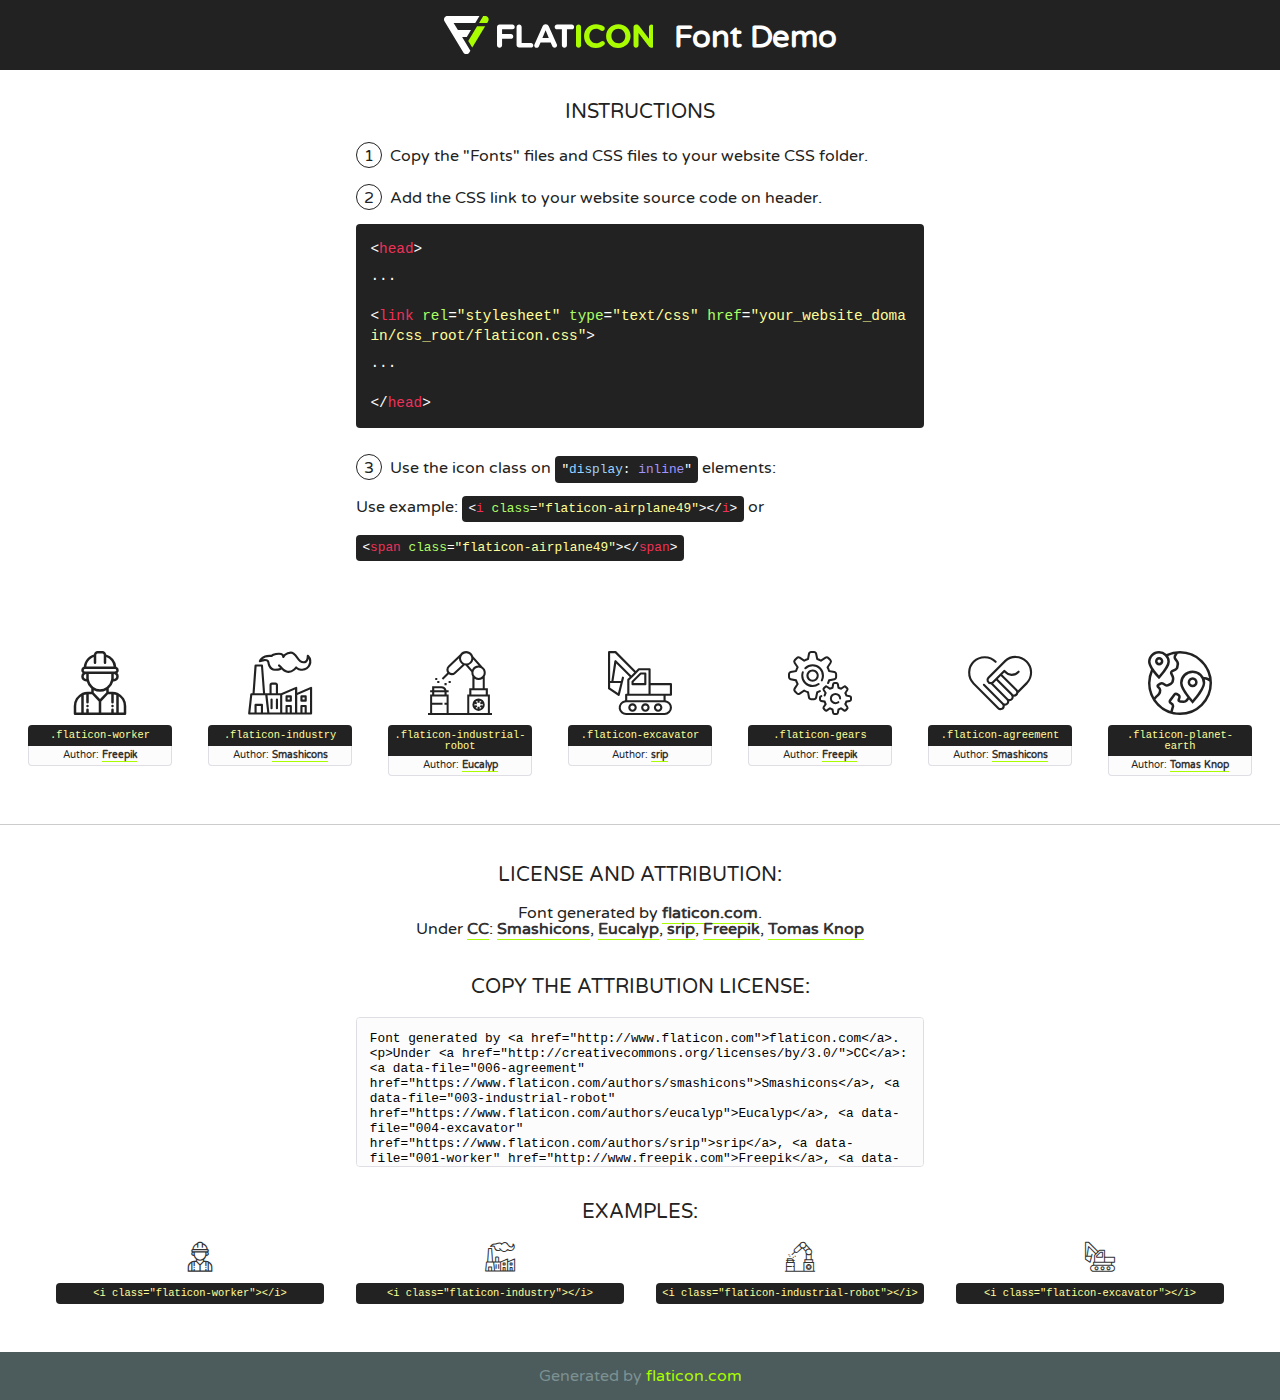
<file: fonts/flaticon/font/flaticon.html>
<!DOCTYPE html>
<!--
  Flaticon icon font: Flaticon
  Creation date: 24/09/2018 04:43
-->
<html>
<!DOCTYPE html>
<html>

<head>
    <title>Flaticon WebFont</title>
    <link href="http://fonts.googleapis.com/css?family=Varela+Round" rel="stylesheet" type="text/css" />
    <link rel="stylesheet" type="text/css" href="flaticon.css">
    <meta charset="UTF-8">
    <style>
    html, body, div, span, applet, object, iframe,
    h1, h2, h3, h4, h5, h6, p, blockquote, pre,
    a, abbr, acronym, address, big, cite, code,
    del, dfn, em, img, ins, kbd, q, s, samp,
    small, strike, strong, sub, sup, tt, var,
    b, u, i, center,
    dl, dt, dd, ol, ul, li,
    fieldset, form, label, legend,
    table, caption, tbody, tfoot, thead, tr, th, td,
    article, aside, canvas, details, embed, 
    figure, figcaption, footer, header, hgroup, 
    menu, nav, output, ruby, section, summary,
    time, mark, audio, video {
        margin: 0;
        padding: 0;
        border: 0;
        font-size: 100%;
        font: inherit;
        vertical-align: baseline;
    }
    /* HTML5 display-role reset for older browsers */
    article, aside, details, figcaption, figure, 
    footer, header, hgroup, menu, nav, section {
        display: block;
    }
    body {
        line-height: 1;
    }
    ol, ul {
        list-style: none;
    }
    blockquote, q {
        quotes: none;
    }
    blockquote:before, blockquote:after,
    q:before, q:after {
        content: '';
        content: none;
    }
    table {
        border-collapse: collapse;
        border-spacing: 0;
    }
    body {
        font-family: 'Varela Round', Helvetica, Arial, sans-serif;
        font-size: 16px;
        color: #222;
    }
    a {
        color: #333;
        border-bottom: 1px solid #a9fd00;
        font-weight: bold;
        text-decoration: none;
    }
    * {
        -moz-box-sizing: border-box;
        -webkit-box-sizing: border-box;
        box-sizing: border-box;
        margin: 0;
        padding: 0;
    }
    [class^="flaticon-"]:before, [class*=" flaticon-"]:before, [class^="flaticon-"]:after, [class*=" flaticon-"]:after {
        font-family: Flaticon;
        font-size: 30px;
        font-style: normal;
        margin-left: 20px;
        color: #333;
    }
    .wrapper {
        max-width: 600px;
        margin: auto;
        padding: 0 1em;
    }
    .title {
        font-size: 1.25em;
        text-align: center;
        margin-bottom: 1em;
        text-transform: uppercase;
    }
    header {
        text-align: center;
        background-color: #222;
        color: #fff;
        padding: 1em;
    }
    header .logo {
        width: 210px;
        height: 38px;
        display: inline-block;
        vertical-align: middle;
        margin-right: 1em;
        border: none;
    }
    header strong {
        font-size: 1.95em;
        font-weight: bold;
        vertical-align: middle;
        margin-top: 5px;
        display: inline-block;
    }
    .demo {
        margin: 2em auto;
        line-height: 1.25em;
    }
    .demo ul li {
        margin-bottom: 1em;
    }
    .demo ul li .num {
        color: #222;
        border-radius: 20px;
        display: inline-block;
        width: 26px;
        padding: 3px;
        height: 26px;
        text-align: center;
        margin-right: 0.5em;
        border: 1px solid #222;
    }
    .demo ul li code {
        background-color: #222;
        border-radius: 4px;
        padding: 0.25em 0.5em;
        display: inline-block;
        color: #fff;
        font-family: Consolas,Monaco,Lucida Console,Liberation Mono,DejaVu Sans Mono,Bitstream Vera Sans Mono,Courier New, monospace;
        font-weight: lighter;
        margin-top: 1em;
        font-size: 0.8em;
        word-break: break-all;
    }
    .demo ul li code.big {
        padding: 1em;
        font-size: 0.9em;
    }
    .demo ul li code .red {
        color: #EF3159;
    }
    .demo ul li code .green {
        color: #ACFF65;
    }
    .demo ul li code .yellow {
        color: #FFFF99;
    }
    .demo ul li code .blue {
        color: #99D3FF;
    }
    .demo ul li code .purple {
        color: #A295FF;
    }
    .demo ul li code .dots {
        margin-top: 0.5em;
        display: block;
    }
    #glyphs {
        border-bottom: 1px solid #ccc;
        padding: 2em 0;
        text-align: center;
    }
    .glyph {
        display: inline-block;
        width: 9em;
        margin: 1em;
        text-align: center;
        vertical-align: top;
        background: #FFF;
    }
    .glyph .glyph-icon {
        padding: 10px;
        display: block;
        font-family:"Flaticon";
        font-size: 64px;
        line-height: 1;
    }
    .glyph .glyph-icon:before {
        font-size: 64px;
        color: #222;
        margin-left: 0;
    }
    .class-name {
        font-size: 0.65em;
        background-color: #222;
        color: #fff;
        border-radius: 4px 4px 0 0;
        padding: 0.5em;
        color: #FFFF99;
        font-family: Consolas,Monaco,Lucida Console,Liberation Mono,DejaVu Sans Mono,Bitstream Vera Sans Mono,Courier New, monospace;
    }
    .author-name {
        font-size: 0.6em;
        background-color: #fcfcfd;
        border: 1px solid #DEDEE4;
        border-top: 0;
        border-radius: 0 0 4px 4px;
        padding: 0.5em;
    }
    .class-name:last-child {
        font-size: 10px;
        color:#888;
    }
    .class-name:last-child a {
        font-size: 10px;
        color:#555;
    }
    .class-name:last-child a:hover {
        color:#a9fd00;
    }
    .glyph > input {
        display: block;
        width: 100px;
        margin: 5px auto;
        text-align: center;
        font-size: 12px;
        cursor: text;
    }
    .glyph > input.icon-input {
        font-family:"Flaticon";
        font-size: 16px;
        margin-bottom: 10px;
    }
    .attribution .title {
        margin-top: 2em;
    }
    .attribution textarea {
        background-color: #fcfcfd;
        padding: 1em;
        border: none;
        box-shadow: none;
        border: 1px solid #DEDEE4;
        border-radius: 4px;
        resize: none;
        width: 100%;
        height: 150px;
        font-size: 0.8em;
        font-family: Consolas,Monaco,Lucida Console,Liberation Mono,DejaVu Sans Mono,Bitstream Vera Sans Mono,Courier New, monospace;
        -webkit-appearance: none;
    }
    .iconsuse {
        margin: 2em auto;
        text-align: center;
        max-width: 1200px;
    }
    .iconsuse:after {
        content: '';
        display: table;
        clear: both;
    }
    .iconsuse .image {
        float: left;
        width: 25%;
        padding: 0 1em;
    }
    .iconsuse .image p {
        margin-bottom: 1em;
    }
    .iconsuse .image span {
        display: block;
        font-size: 0.65em;
        background-color: #222;
        color: #fff;
        border-radius: 4px;
        padding: 0.5em;
        color: #FFFF99;
        margin-top: 1em;
        font-family: Consolas,Monaco,Lucida Console,Liberation Mono,DejaVu Sans Mono,Bitstream Vera Sans Mono,Courier New, monospace;
    }
    #footer {
        text-align: center;
        background-color: #4C5B5C;
        color: #7c9192;
        padding: 1em;
    }
    #footer a {
        border: none;
        color: #a9fd00;
        font-weight: normal;
    }
    @media (max-width: 960px) {
        .iconsuse .image {
            width: 50%;
        }
    }
    @media (max-width: 560px) {
        .iconsuse .image {
            width: 100%;
        }
    }
    </style>
</head>

<body class="characters-off">

    <header>
        <a href="http://www.flaticon.com" target="_blank" class="logo">
            <svg version="1.1" xmlns="http://www.w3.org/2000/svg" xmlns:xlink="http://www.w3.org/1999/xlink" xmlns:a="http://ns.adobe.com/AdobeSVGViewerExtensions/3.0/" viewBox="0 0 560.875 102.036" enable-background="new 0 0 560.875 102.036" xml:space="preserve">
                <defs>
                </defs>
                <g>
                    <g class="letters">
                        <path fill="#ffffff" d="M141.596,29.675c0-3.777,2.985-6.767,6.764-6.767h34.438c3.426,0,6.15,2.728,6.15,6.15
                        c0,3.43-2.724,6.149-6.15,6.149h-27.674v13.091h23.719c3.429,0,6.151,2.724,6.151,6.15c0,3.43-2.723,6.149-6.151,6.149h-23.719
                        v17.574c0,3.773-2.986,6.761-6.764,6.761c-3.779,0-6.764-2.989-6.764-6.761V29.675z"></path>
                        <path fill="#ffffff" d="M193.844,29.149c0-3.781,2.985-6.767,6.764-6.767c3.776,0,6.763,2.985,6.763,6.767v42.957h25.039
                        c3.426,0,6.149,2.726,6.149,6.153c0,3.425-2.723,6.15-6.149,6.15h-31.802c-3.779,0-6.764-2.986-6.764-6.768V29.149z"></path>
                        <path fill="#ffffff" d="M241.891,75.71l21.438-48.407c1.492-3.341,4.215-5.357,7.906-5.357h0.792
                        c3.686,0,6.323,2.017,7.815,5.357l21.439,48.407c0.436,0.967,0.701,1.845,0.701,2.723c0,3.602-2.809,6.501-6.414,6.501
                        c-3.161,0-5.269-1.845-6.499-4.655l-4.132-9.661h-27.059l-4.301,10.102c-1.144,2.631-3.426,4.214-6.237,4.214
                        c-3.517,0-6.24-2.81-6.24-6.325C241.1,77.64,241.451,76.677,241.891,75.71z M279.932,58.666l-8.521-20.297l-8.526,20.297H279.932
                        z"></path>
                        <path fill="#ffffff" d="M314.864,35.387H301.86c-3.429,0-6.239-2.813-6.239-6.238c0-3.429,2.811-6.24,6.239-6.24h39.533
                        c3.426,0,6.237,2.811,6.237,6.24c0,3.425-2.811,6.238-6.237,6.238h-13.001v42.785c0,3.773-2.99,6.761-6.764,6.761
                        c-3.779,0-6.764-2.989-6.764-6.761V35.387z"></path>
                        <path fill="#A9FD00" d="M352.615,29.149c0-3.781,2.985-6.767,6.767-6.767c3.774,0,6.761,2.985,6.761,6.767v49.024
                        c0,3.773-2.987,6.761-6.761,6.761c-3.781,0-6.767-2.989-6.767-6.761V29.149z"></path>
                        <path fill="#A9FD00" d="M374.132,53.836v-0.179c0-17.481,13.178-31.801,32.065-31.801c9.22,0,15.459,2.458,20.557,6.238
                        c1.402,1.054,2.637,2.985,2.637,5.357c0,3.692-2.985,6.59-6.681,6.59c-1.845,0-3.071-0.702-4.044-1.319
                        c-3.776-2.813-7.729-4.393-12.562-4.393c-10.364,0-17.831,8.611-17.831,19.154v0.173c0,10.542,7.291,19.329,17.831,19.329
                        c5.715,0,9.492-1.756,13.359-4.834c1.049-0.874,2.458-1.491,4.039-1.491c3.429,0,6.325,2.813,6.325,6.236
                        c0,2.106-1.056,3.78-2.282,4.834c-5.539,4.834-12.036,7.733-21.878,7.733C387.572,85.464,374.132,71.493,374.132,53.836z"></path>
                        <path fill="#A9FD00" d="M433.009,53.836v-0.179c0-17.481,13.79-31.801,32.766-31.801c18.981,0,32.592,14.143,32.592,31.628v0.173
                        c0,17.483-13.785,31.807-32.769,31.807C446.625,85.464,433.009,71.32,433.009,53.836z M484.224,53.836v-0.179
                        c0-10.539-7.725-19.326-18.626-19.326c-10.893,0-18.449,8.611-18.449,19.154v0.173c0,10.542,7.73,19.329,18.626,19.329
                        C476.676,72.986,484.224,64.378,484.224,53.836z"></path>
                        <path fill="#A9FD00" d="M506.233,29.321c0-3.774,2.99-6.763,6.767-6.763h1.401c3.252,0,5.183,1.583,7.029,3.953l26.093,34.265
                        V29.059c0-3.692,2.99-6.677,6.681-6.677c3.683,0,6.671,2.985,6.671,6.677v48.934c0,3.78-2.987,6.765-6.764,6.765h-0.436
                        c-3.257,0-5.188-1.581-7.034-3.953l-27.056-35.492v32.944c0,3.687-2.985,6.676-6.678,6.676c-3.683,0-6.673-2.989-6.673-6.676
                        V29.321z"></path>
                    </g>
                    <g class="insignia">
                        <path fill="#ffffff" d="M48.372,56.137h12.517l11.156-18.537H37.186L25.688,18.539h57.825L94.668,0H9.271
                        C5.925,0,2.842,1.801,1.198,4.716c-1.644,2.907-1.593,6.482,0.134,9.343l50.38,83.501c1.678,2.781,4.689,4.476,7.938,4.476
                        c3.246,0,6.257-1.695,7.935-4.476l2.898-4.804L48.372,56.137z"></path>
                        <g class="i">
                            <path fill="#A9FD00" d="M93.575,18.539h0.031v0.004l21.652,0.004l2.705-4.488c1.727-2.861,1.778-6.436,0.133-9.343
                            C116.454,1.801,113.371,0,110.026,0h-5.294L93.575,18.539z"></path>
                            <polygon fill="#A9FD00" points="88.291,27.356 64.725,66.486 75.519,84.404 109.942,27.356"></polygon>
                        </g>
                    </g>
                </g>
            </svg>
        </a>
        <strong>Font Demo</strong>
    </header>


    <section class="demo wrapper">

        <p class="title">Instructions</p>

        <ul>
            <li>
                <span class="num">1</span>Copy the "Fonts" files and CSS files to your website CSS folder.
            </li>
            <li>
                <span class="num">2</span>Add the CSS link to your website source code on header.
                <code class="big">
                    &lt;<span class="red">head</span>&gt;
                    <br/><span class="dots">...</span>
                    <br/>&lt;<span class="red">link</span> <span class="green">rel</span>=<span class="yellow">"stylesheet"</span> <span class="green">type</span>=<span class="yellow">"text/css"</span> <span class="green">href</span>=<span class="yellow">"your_website_domain/css_root/flaticon.css"</span>&gt;
                    <br/><span class="dots">...</span>
                    <br/>&lt;/<span class="red">head</span>&gt;
                </code>
            </li>

            <li>
                <p>
                    <span class="num">3</span>Use the icon class on <code>"<span class="blue">display</span>:<span class="purple"> inline</span>"</code> elements:
                    <br />
                    Use example: <code>&lt;<span class="red">i</span> <span class="green">class</span>=<span class="yellow">&quot;flaticon-airplane49&quot;</span>&gt;&lt;/<span class="red">i</span>&gt;</code> or <code>&lt;<span class="red">span</span> <span class="green">class</span>=<span class="yellow">&quot;flaticon-airplane49&quot;</span>&gt;&lt;/<span class="red">span</span>&gt;</code>
            </li>
        </ul>

    </section>




   <section id="glyphs">          
    
      
        <div class="glyph"><div class="glyph-icon flaticon-worker"></div>
            <div class="class-name">.flaticon-worker</div>
            <div class="author-name">Author: <a data-file="001-worker" href="http://www.freepik.com">Freepik</a> </div> 
        </div>        
        
        <div class="glyph"><div class="glyph-icon flaticon-industry"></div>
            <div class="class-name">.flaticon-industry</div>
            <div class="author-name">Author: <a data-file="002-industry" href="https://www.flaticon.com/authors/smashicons">Smashicons</a> </div> 
        </div>        
        
        <div class="glyph"><div class="glyph-icon flaticon-industrial-robot"></div>
            <div class="class-name">.flaticon-industrial-robot</div>
            <div class="author-name">Author: <a data-file="003-industrial-robot" href="https://www.flaticon.com/authors/eucalyp">Eucalyp</a> </div> 
        </div>        
        
        <div class="glyph"><div class="glyph-icon flaticon-excavator"></div>
            <div class="class-name">.flaticon-excavator</div>
            <div class="author-name">Author: <a data-file="004-excavator" href="https://www.flaticon.com/authors/srip">srip</a> </div> 
        </div>        
        
        <div class="glyph"><div class="glyph-icon flaticon-gears"></div>
            <div class="class-name">.flaticon-gears</div>
            <div class="author-name">Author: <a data-file="005-gears" href="http://www.freepik.com">Freepik</a> </div> 
        </div>        
        
        <div class="glyph"><div class="glyph-icon flaticon-agreement"></div>
            <div class="class-name">.flaticon-agreement</div>
            <div class="author-name">Author: <a data-file="006-agreement" href="https://www.flaticon.com/authors/smashicons">Smashicons</a> </div> 
        </div>        
        
        <div class="glyph"><div class="glyph-icon flaticon-planet-earth"></div>
            <div class="class-name">.flaticon-planet-earth</div>
            <div class="author-name">Author: <a data-file="007-planet-earth" href="https://www.flaticon.com/authors/tomas-knop">Tomas Knop</a> </div> 
        </div>        
        

    </section>



    <section class="attribution wrapper"   style="text-align:center;">

      <div class="title">License and attribution:</div><div class="attrDiv">Font generated by <a href="http://www.flaticon.com">flaticon.com</a>. <div><p>Under <a href="http://creativecommons.org/licenses/by/3.0/">CC</a>: <a data-file="006-agreement" href="https://www.flaticon.com/authors/smashicons">Smashicons</a>, <a data-file="003-industrial-robot" href="https://www.flaticon.com/authors/eucalyp">Eucalyp</a>, <a data-file="004-excavator" href="https://www.flaticon.com/authors/srip">srip</a>, <a data-file="001-worker" href="http://www.freepik.com">Freepik</a>, <a data-file="007-planet-earth" href="https://www.flaticon.com/authors/tomas-knop">Tomas Knop</a></p>  </div>
      </div>
      <div class="title">Copy the Attribution License:</div>

    <textarea onclick="this.focus();this.select();">Font generated by &lt;a href=&quot;http://www.flaticon.com&quot;&gt;flaticon.com&lt;/a&gt;. <p>Under <a href="http://creativecommons.org/licenses/by/3.0/">CC</a>: <a data-file="006-agreement" href="https://www.flaticon.com/authors/smashicons">Smashicons</a>, <a data-file="003-industrial-robot" href="https://www.flaticon.com/authors/eucalyp">Eucalyp</a>, <a data-file="004-excavator" href="https://www.flaticon.com/authors/srip">srip</a>, <a data-file="001-worker" href="http://www.freepik.com">Freepik</a>, <a data-file="007-planet-earth" href="https://www.flaticon.com/authors/tomas-knop">Tomas Knop</a></p>  
     </textarea>

    </section>

    <section class="iconsuse">

          <div class="title">Examples:</div>            
             
            <div class="image">
                <p>
                    <i class="glyph-icon flaticon-worker"></i> 
                    <span>&lt;i class=&quot;flaticon-worker&quot;&gt;&lt;/i&gt;</span>
                </p>
            </div>
            
            <div class="image">
                <p>
                    <i class="glyph-icon flaticon-industry"></i> 
                    <span>&lt;i class=&quot;flaticon-industry&quot;&gt;&lt;/i&gt;</span>
                </p>
            </div>
            
            <div class="image">
                <p>
                    <i class="glyph-icon flaticon-industrial-robot"></i> 
                    <span>&lt;i class=&quot;flaticon-industrial-robot&quot;&gt;&lt;/i&gt;</span>
                </p>
            </div>
            
            <div class="image">
                <p>
                    <i class="glyph-icon flaticon-excavator"></i> 
                    <span>&lt;i class=&quot;flaticon-excavator&quot;&gt;&lt;/i&gt;</span>
                </p>
            </div>
                       
        </div>
                            
    </section>

<div id="footer">
    <div>Generated by <a href="http://www.flaticon.com">flaticon.com</a>
    </div>
</div>



</body>
</html>
</file>
<file: fonts/icomoon/style.css>
@font-face {
  font-family: 'icomoon';
  src:  url('fonts/icomoon.eot?10si43');
  src:  url('fonts/icomoon.eot?10si43#iefix') format('embedded-opentype'),
    url('fonts/icomoon.ttf?10si43') format('truetype'),
    url('fonts/icomoon.woff?10si43') format('woff'),
    url('fonts/icomoon.svg?10si43#icomoon') format('svg');
  font-weight: normal;
  font-style: normal;
}

[class^="icon-"], [class*=" icon-"] {
  /* use !important to prevent issues with browser extensions that change fonts */
  font-family: 'icomoon' !important;
  speak: none;
  font-style: normal;
  font-weight: normal;
  font-variant: normal;
  text-transform: none;
  line-height: 1;

  /* Better Font Rendering =========== */
  -webkit-font-smoothing: antialiased;
  -moz-osx-font-smoothing: grayscale;
}

.icon-asterisk:before {
  content: "\f069";
}
.icon-plus:before {
  content: "\f067";
}
.icon-question:before {
  content: "\f128";
}
.icon-minus:before {
  content: "\f068";
}
.icon-glass:before {
  content: "\f000";
}
.icon-music:before {
  content: "\f001";
}
.icon-search:before {
  content: "\f002";
}
.icon-envelope-o:before {
  content: "\f003";
}
.icon-heart:before {
  content: "\f004";
}
.icon-star:before {
  content: "\f005";
}
.icon-star-o:before {
  content: "\f006";
}
.icon-user:before {
  content: "\f007";
}
.icon-film:before {
  content: "\f008";
}
.icon-th-large:before {
  content: "\f009";
}
.icon-th:before {
  content: "\f00a";
}
.icon-th-list:before {
  content: "\f00b";
}
.icon-check:before {
  content: "\f00c";
}
.icon-close:before {
  content: "\f00d";
}
.icon-remove:before {
  content: "\f00d";
}
.icon-times:before {
  content: "\f00d";
}
.icon-search-plus:before {
  content: "\f00e";
}
.icon-search-minus:before {
  content: "\f010";
}
.icon-power-off:before {
  content: "\f011";
}
.icon-signal:before {
  content: "\f012";
}
.icon-cog:before {
  content: "\f013";
}
.icon-gear:before {
  content: "\f013";
}
.icon-trash-o:before {
  content: "\f014";
}
.icon-home:before {
  content: "\f015";
}
.icon-file-o:before {
  content: "\f016";
}
.icon-clock-o:before {
  content: "\f017";
}
.icon-road:before {
  content: "\f018";
}
.icon-download:before {
  content: "\f019";
}
.icon-arrow-circle-o-down:before {
  content: "\f01a";
}
.icon-arrow-circle-o-up:before {
  content: "\f01b";
}
.icon-inbox:before {
  content: "\f01c";
}
.icon-play-circle-o:before {
  content: "\f01d";
}
.icon-repeat:before {
  content: "\f01e";
}
.icon-rotate-right:before {
  content: "\f01e";
}
.icon-refresh:before {
  content: "\f021";
}
.icon-list-alt:before {
  content: "\f022";
}
.icon-lock:before {
  content: "\f023";
}
.icon-flag:before {
  content: "\f024";
}
.icon-headphones:before {
  content: "\f025";
}
.icon-volume-off:before {
  content: "\f026";
}
.icon-volume-down:before {
  content: "\f027";
}
.icon-volume-up:before {
  content: "\f028";
}
.icon-qrcode:before {
  content: "\f029";
}
.icon-barcode:before {
  content: "\f02a";
}
.icon-tag:before {
  content: "\f02b";
}
.icon-tags:before {
  content: "\f02c";
}
.icon-book:before {
  content: "\f02d";
}
.icon-bookmark:before {
  content: "\f02e";
}
.icon-print:before {
  content: "\f02f";
}
.icon-camera:before {
  content: "\f030";
}
.icon-font:before {
  content: "\f031";
}
.icon-bold:before {
  content: "\f032";
}
.icon-italic:before {
  content: "\f033";
}
.icon-text-height:before {
  content: "\f034";
}
.icon-text-width:before {
  content: "\f035";
}
.icon-align-left:before {
  content: "\f036";
}
.icon-align-center:before {
  content: "\f037";
}
.icon-align-right:before {
  content: "\f038";
}
.icon-align-justify:before {
  content: "\f039";
}
.icon-list:before {
  content: "\f03a";
}
.icon-dedent:before {
  content: "\f03b";
}
.icon-outdent:before {
  content: "\f03b";
}
.icon-indent:before {
  content: "\f03c";
}
.icon-video-camera:before {
  content: "\f03d";
}
.icon-image:before {
  content: "\f03e";
}
.icon-photo:before {
  content: "\f03e";
}
.icon-picture-o:before {
  content: "\f03e";
}
.icon-pencil:before {
  content: "\f040";
}
.icon-map-marker:before {
  content: "\f041";
}
.icon-adjust:before {
  content: "\f042";
}
.icon-tint:before {
  content: "\f043";
}
.icon-edit:before {
  content: "\f044";
}
.icon-pencil-square-o:before {
  content: "\f044";
}
.icon-share-square-o:before {
  content: "\f045";
}
.icon-check-square-o:before {
  content: "\f046";
}
.icon-arrows:before {
  content: "\f047";
}
.icon-step-backward:before {
  content: "\f048";
}
.icon-fast-backward:before {
  content: "\f049";
}
.icon-backward:before {
  content: "\f04a";
}
.icon-play:before {
  content: "\f04b";
}
.icon-pause:before {
  content: "\f04c";
}
.icon-stop:before {
  content: "\f04d";
}
.icon-forward:before {
  content: "\f04e";
}
.icon-fast-forward:before {
  content: "\f050";
}
.icon-step-forward:before {
  content: "\f051";
}
.icon-eject:before {
  content: "\f052";
}
.icon-chevron-left:before {
  content: "\f053";
}
.icon-chevron-right:before {
  content: "\f054";
}
.icon-plus-circle:before {
  content: "\f055";
}
.icon-minus-circle:before {
  content: "\f056";
}
.icon-times-circle:before {
  content: "\f057";
}
.icon-check-circle:before {
  content: "\f058";
}
.icon-question-circle:before {
  content: "\f059";
}
.icon-info-circle:before {
  content: "\f05a";
}
.icon-crosshairs:before {
  content: "\f05b";
}
.icon-times-circle-o:before {
  content: "\f05c";
}
.icon-check-circle-o:before {
  content: "\f05d";
}
.icon-ban:before {
  content: "\f05e";
}
.icon-arrow-left:before {
  content: "\f060";
}
.icon-arrow-right:before {
  content: "\f061";
}
.icon-arrow-up:before {
  content: "\f062";
}
.icon-arrow-down:before {
  content: "\f063";
}
.icon-mail-forward:before {
  content: "\f064";
}
.icon-share:before {
  content: "\f064";
}
.icon-expand:before {
  content: "\f065";
}
.icon-compress:before {
  content: "\f066";
}
.icon-exclamation-circle:before {
  content: "\f06a";
}
.icon-gift:before {
  content: "\f06b";
}
.icon-leaf:before {
  content: "\f06c";
}
.icon-fire:before {
  content: "\f06d";
}
.icon-eye:before {
  content: "\f06e";
}
.icon-eye-slash:before {
  content: "\f070";
}
.icon-exclamation-triangle:before {
  content: "\f071";
}
.icon-warning:before {
  content: "\f071";
}
.icon-plane:before {
  content: "\f072";
}
.icon-calendar:before {
  content: "\f073";
}
.icon-random:before {
  content: "\f074";
}
.icon-comment:before {
  content: "\f075";
}
.icon-magnet:before {
  content: "\f076";
}
.icon-chevron-up:before {
  content: "\f077";
}
.icon-chevron-down:before {
  content: "\f078";
}
.icon-retweet:before {
  content: "\f079";
}
.icon-shopping-cart:before {
  content: "\f07a";
}
.icon-folder:before {
  content: "\f07b";
}
.icon-folder-open:before {
  content: "\f07c";
}
.icon-arrows-v:before {
  content: "\f07d";
}
.icon-arrows-h:before {
  content: "\f07e";
}
.icon-bar-chart:before {
  content: "\f080";
}
.icon-bar-chart-o:before {
  content: "\f080";
}
.icon-twitter-square:before {
  content: "\f081";
}
.icon-facebook-square:before {
  content: "\f082";
}
.icon-camera-retro:before {
  content: "\f083";
}
.icon-key:before {
  content: "\f084";
}
.icon-cogs:before {
  content: "\f085";
}
.icon-gears:before {
  content: "\f085";
}
.icon-comments:before {
  content: "\f086";
}
.icon-thumbs-o-up:before {
  content: "\f087";
}
.icon-thumbs-o-down:before {
  content: "\f088";
}
.icon-star-half:before {
  content: "\f089";
}
.icon-heart-o:before {
  content: "\f08a";
}
.icon-sign-out:before {
  content: "\f08b";
}
.icon-linkedin-square:before {
  content: "\f08c";
}
.icon-thumb-tack:before {
  content: "\f08d";
}
.icon-external-link:before {
  content: "\f08e";
}
.icon-sign-in:before {
  content: "\f090";
}
.icon-trophy:before {
  content: "\f091";
}
.icon-github-square:before {
  content: "\f092";
}
.icon-upload:before {
  content: "\f093";
}
.icon-lemon-o:before {
  content: "\f094";
}
.icon-phone:before {
  content: "\f095";
}
.icon-square-o:before {
  content: "\f096";
}
.icon-bookmark-o:before {
  content: "\f097";
}
.icon-phone-square:before {
  content: "\f098";
}
.icon-twitter:before {
  content: "\f099";
}
.icon-facebook:before {
  content: "\f09a";
}
.icon-facebook-f:before {
  content: "\f09a";
}
.icon-github:before {
  content: "\f09b";
}
.icon-unlock:before {
  content: "\f09c";
}
.icon-credit-card:before {
  content: "\f09d";
}
.icon-feed:before {
  content: "\f09e";
}
.icon-rss:before {
  content: "\f09e";
}
.icon-hdd-o:before {
  content: "\f0a0";
}
.icon-bullhorn:before {
  content: "\f0a1";
}
.icon-bell-o:before {
  content: "\f0a2";
}
.icon-certificate:before {
  content: "\f0a3";
}
.icon-hand-o-right:before {
  content: "\f0a4";
}
.icon-hand-o-left:before {
  content: "\f0a5";
}
.icon-hand-o-up:before {
  content: "\f0a6";
}
.icon-hand-o-down:before {
  content: "\f0a7";
}
.icon-arrow-circle-left:before {
  content: "\f0a8";
}
.icon-arrow-circle-right:before {
  content: "\f0a9";
}
.icon-arrow-circle-up:before {
  content: "\f0aa";
}
.icon-arrow-circle-down:before {
  content: "\f0ab";
}
.icon-globe:before {
  content: "\f0ac";
}
.icon-wrench:before {
  content: "\f0ad";
}
.icon-tasks:before {
  content: "\f0ae";
}
.icon-filter:before {
  content: "\f0b0";
}
.icon-briefcase:before {
  content: "\f0b1";
}
.icon-arrows-alt:before {
  content: "\f0b2";
}
.icon-group:before {
  content: "\f0c0";
}
.icon-users:before {
  content: "\f0c0";
}
.icon-chain:before {
  content: "\f0c1";
}
.icon-link:before {
  content: "\f0c1";
}
.icon-cloud:before {
  content: "\f0c2";
}
.icon-flask:before {
  content: "\f0c3";
}
.icon-cut:before {
  content: "\f0c4";
}
.icon-scissors:before {
  content: "\f0c4";
}
.icon-copy:before {
  content: "\f0c5";
}
.icon-files-o:before {
  content: "\f0c5";
}
.icon-paperclip:before {
  content: "\f0c6";
}
.icon-floppy-o:before {
  content: "\f0c7";
}
.icon-save:before {
  content: "\f0c7";
}
.icon-square:before {
  content: "\f0c8";
}
.icon-bars:before {
  content: "\f0c9";
}
.icon-navicon:before {
  content: "\f0c9";
}
.icon-reorder:before {
  content: "\f0c9";
}
.icon-list-ul:before {
  content: "\f0ca";
}
.icon-list-ol:before {
  content: "\f0cb";
}
.icon-strikethrough:before {
  content: "\f0cc";
}
.icon-underline:before {
  content: "\f0cd";
}
.icon-table:before {
  content: "\f0ce";
}
.icon-magic:before {
  content: "\f0d0";
}
.icon-truck:before {
  content: "\f0d1";
}
.icon-pinterest:before {
  content: "\f0d2";
}
.icon-pinterest-square:before {
  content: "\f0d3";
}
.icon-google-plus-square:before {
  content: "\f0d4";
}
.icon-google-plus:before {
  content: "\f0d5";
}
.icon-money:before {
  content: "\f0d6";
}
.icon-caret-down:before {
  content: "\f0d7";
}
.icon-caret-up:before {
  content: "\f0d8";
}
.icon-caret-left:before {
  content: "\f0d9";
}
.icon-caret-right:before {
  content: "\f0da";
}
.icon-columns:before {
  content: "\f0db";
}
.icon-sort:before {
  content: "\f0dc";
}
.icon-unsorted:before {
  content: "\f0dc";
}
.icon-sort-desc:before {
  content: "\f0dd";
}
.icon-sort-down:before {
  content: "\f0dd";
}
.icon-sort-asc:before {
  content: "\f0de";
}
.icon-sort-up:before {
  content: "\f0de";
}
.icon-envelope:before {
  content: "\f0e0";
}
.icon-linkedin:before {
  content: "\f0e1";
}
.icon-rotate-left:before {
  content: "\f0e2";
}
.icon-undo:before {
  content: "\f0e2";
}
.icon-gavel:before {
  content: "\f0e3";
}
.icon-legal:before {
  content: "\f0e3";
}
.icon-dashboard:before {
  content: "\f0e4";
}
.icon-tachometer:before {
  content: "\f0e4";
}
.icon-comment-o:before {
  content: "\f0e5";
}
.icon-comments-o:before {
  content: "\f0e6";
}
.icon-bolt:before {
  content: "\f0e7";
}
.icon-flash:before {
  content: "\f0e7";
}
.icon-sitemap:before {
  content: "\f0e8";
}
.icon-umbrella:before {
  content: "\f0e9";
}
.icon-clipboard:before {
  content: "\f0ea";
}
.icon-paste:before {
  content: "\f0ea";
}
.icon-lightbulb-o:before {
  content: "\f0eb";
}
.icon-exchange:before {
  content: "\f0ec";
}
.icon-cloud-download:before {
  content: "\f0ed";
}
.icon-cloud-upload:before {
  content: "\f0ee";
}
.icon-user-md:before {
  content: "\f0f0";
}
.icon-stethoscope:before {
  content: "\f0f1";
}
.icon-suitcase:before {
  content: "\f0f2";
}
.icon-bell:before {
  content: "\f0f3";
}
.icon-coffee:before {
  content: "\f0f4";
}
.icon-cutlery:before {
  content: "\f0f5";
}
.icon-file-text-o:before {
  content: "\f0f6";
}
.icon-building-o:before {
  content: "\f0f7";
}
.icon-hospital-o:before {
  content: "\f0f8";
}
.icon-ambulance:before {
  content: "\f0f9";
}
.icon-medkit:before {
  content: "\f0fa";
}
.icon-fighter-jet:before {
  content: "\f0fb";
}
.icon-beer:before {
  content: "\f0fc";
}
.icon-h-square:before {
  content: "\f0fd";
}
.icon-plus-square:before {
  content: "\f0fe";
}
.icon-angle-double-left:before {
  content: "\f100";
}
.icon-angle-double-right:before {
  content: "\f101";
}
.icon-angle-double-up:before {
  content: "\f102";
}
.icon-angle-double-down:before {
  content: "\f103";
}
.icon-angle-left:before {
  content: "\f104";
}
.icon-angle-right:before {
  content: "\f105";
}
.icon-angle-up:before {
  content: "\f106";
}
.icon-angle-down:before {
  content: "\f107";
}
.icon-desktop:before {
  content: "\f108";
}
.icon-laptop:before {
  content: "\f109";
}
.icon-tablet:before {
  content: "\f10a";
}
.icon-mobile:before {
  content: "\f10b";
}
.icon-mobile-phone:before {
  content: "\f10b";
}
.icon-circle-o:before {
  content: "\f10c";
}
.icon-quote-left:before {
  content: "\f10d";
}
.icon-quote-right:before {
  content: "\f10e";
}
.icon-spinner:before {
  content: "\f110";
}
.icon-circle:before {
  content: "\f111";
}
.icon-mail-reply:before {
  content: "\f112";
}
.icon-reply:before {
  content: "\f112";
}
.icon-github-alt:before {
  content: "\f113";
}
.icon-folder-o:before {
  content: "\f114";
}
.icon-folder-open-o:before {
  content: "\f115";
}
.icon-smile-o:before {
  content: "\f118";
}
.icon-frown-o:before {
  content: "\f119";
}
.icon-meh-o:before {
  content: "\f11a";
}
.icon-gamepad:before {
  content: "\f11b";
}
.icon-keyboard-o:before {
  content: "\f11c";
}
.icon-flag-o:before {
  content: "\f11d";
}
.icon-flag-checkered:before {
  content: "\f11e";
}
.icon-terminal:before {
  content: "\f120";
}
.icon-code:before {
  content: "\f121";
}
.icon-mail-reply-all:before {
  content: "\f122";
}
.icon-reply-all:before {
  content: "\f122";
}
.icon-star-half-empty:before {
  content: "\f123";
}
.icon-star-half-full:before {
  content: "\f123";
}
.icon-star-half-o:before {
  content: "\f123";
}
.icon-location-arrow:before {
  content: "\f124";
}
.icon-crop:before {
  content: "\f125";
}
.icon-code-fork:before {
  content: "\f126";
}
.icon-chain-broken:before {
  content: "\f127";
}
.icon-unlink:before {
  content: "\f127";
}
.icon-info:before {
  content: "\f129";
}
.icon-exclamation:before {
  content: "\f12a";
}
.icon-superscript:before {
  content: "\f12b";
}
.icon-subscript:before {
  content: "\f12c";
}
.icon-eraser:before {
  content: "\f12d";
}
.icon-puzzle-piece:before {
  content: "\f12e";
}
.icon-microphone:before {
  content: "\f130";
}
.icon-microphone-slash:before {
  content: "\f131";
}
.icon-shield:before {
  content: "\f132";
}
.icon-calendar-o:before {
  content: "\f133";
}
.icon-fire-extinguisher:before {
  content: "\f134";
}
.icon-rocket:before {
  content: "\f135";
}
.icon-maxcdn:before {
  content: "\f136";
}
.icon-chevron-circle-left:before {
  content: "\f137";
}
.icon-chevron-circle-right:before {
  content: "\f138";
}
.icon-chevron-circle-up:before {
  content: "\f139";
}
.icon-chevron-circle-down:before {
  content: "\f13a";
}
.icon-html5:before {
  content: "\f13b";
}
.icon-css3:before {
  content: "\f13c";
}
.icon-anchor:before {
  content: "\f13d";
}
.icon-unlock-alt:before {
  content: "\f13e";
}
.icon-bullseye:before {
  content: "\f140";
}
.icon-ellipsis-h:before {
  content: "\f141";
}
.icon-ellipsis-v:before {
  content: "\f142";
}
.icon-rss-square:before {
  content: "\f143";
}
.icon-play-circle:before {
  content: "\f144";
}
.icon-ticket:before {
  content: "\f145";
}
.icon-minus-square:before {
  content: "\f146";
}
.icon-minus-square-o:before {
  content: "\f147";
}
.icon-level-up:before {
  content: "\f148";
}
.icon-level-down:before {
  content: "\f149";
}
.icon-check-square:before {
  content: "\f14a";
}
.icon-pencil-square:before {
  content: "\f14b";
}
.icon-external-link-square:before {
  content: "\f14c";
}
.icon-share-square:before {
  content: "\f14d";
}
.icon-compass:before {
  content: "\f14e";
}
.icon-caret-square-o-down:before {
  content: "\f150";
}
.icon-toggle-down:before {
  content: "\f150";
}
.icon-caret-square-o-up:before {
  content: "\f151";
}
.icon-toggle-up:before {
  content: "\f151";
}
.icon-caret-square-o-right:before {
  content: "\f152";
}
.icon-toggle-right:before {
  content: "\f152";
}
.icon-eur:before {
  content: "\f153";
}
.icon-euro:before {
  content: "\f153";
}
.icon-gbp:before {
  content: "\f154";
}
.icon-dollar:before {
  content: "\f155";
}
.icon-usd:before {
  content: "\f155";
}
.icon-inr:before {
  content: "\f156";
}
.icon-rupee:before {
  content: "\f156";
}
.icon-cny:before {
  content: "\f157";
}
.icon-jpy:before {
  content: "\f157";
}
.icon-rmb:before {
  content: "\f157";
}
.icon-yen:before {
  content: "\f157";
}
.icon-rouble:before {
  content: "\f158";
}
.icon-rub:before {
  content: "\f158";
}
.icon-ruble:before {
  content: "\f158";
}
.icon-krw:before {
  content: "\f159";
}
.icon-won:before {
  content: "\f159";
}
.icon-bitcoin:before {
  content: "\f15a";
}
.icon-btc:before {
  content: "\f15a";
}
.icon-file:before {
  content: "\f15b";
}
.icon-file-text:before {
  content: "\f15c";
}
.icon-sort-alpha-asc:before {
  content: "\f15d";
}
.icon-sort-alpha-desc:before {
  content: "\f15e";
}
.icon-sort-amount-asc:before {
  content: "\f160";
}
.icon-sort-amount-desc:before {
  content: "\f161";
}
.icon-sort-numeric-asc:before {
  content: "\f162";
}
.icon-sort-numeric-desc:before {
  content: "\f163";
}
.icon-thumbs-up:before {
  content: "\f164";
}
.icon-thumbs-down:before {
  content: "\f165";
}
.icon-youtube-square:before {
  content: "\f166";
}
.icon-youtube:before {
  content: "\f167";
}
.icon-xing:before {
  content: "\f168";
}
.icon-xing-square:before {
  content: "\f169";
}
.icon-youtube-play:before {
  content: "\f16a";
}
.icon-dropbox:before {
  content: "\f16b";
}
.icon-stack-overflow:before {
  content: "\f16c";
}
.icon-instagram:before {
  content: "\f16d";
}
.icon-flickr:before {
  content: "\f16e";
}
.icon-adn:before {
  content: "\f170";
}
.icon-bitbucket:before {
  content: "\f171";
}
.icon-bitbucket-square:before {
  content: "\f172";
}
.icon-tumblr:before {
  content: "\f173";
}
.icon-tumblr-square:before {
  content: "\f174";
}
.icon-long-arrow-down:before {
  content: "\f175";
}
.icon-long-arrow-up:before {
  content: "\f176";
}
.icon-long-arrow-left:before {
  content: "\f177";
}
.icon-long-arrow-right:before {
  content: "\f178";
}
.icon-apple:before {
  content: "\f179";
}
.icon-windows:before {
  content: "\f17a";
}
.icon-android:before {
  content: "\f17b";
}
.icon-linux:before {
  content: "\f17c";
}
.icon-dribbble:before {
  content: "\f17d";
}
.icon-skype:before {
  content: "\f17e";
}
.icon-foursquare:before {
  content: "\f180";
}
.icon-trello:before {
  content: "\f181";
}
.icon-female:before {
  content: "\f182";
}
.icon-male:before {
  content: "\f183";
}
.icon-gittip:before {
  content: "\f184";
}
.icon-gratipay:before {
  content: "\f184";
}
.icon-sun-o:before {
  content: "\f185";
}
.icon-moon-o:before {
  content: "\f186";
}
.icon-archive:before {
  content: "\f187";
}
.icon-bug:before {
  content: "\f188";
}
.icon-vk:before {
  content: "\f189";
}
.icon-weibo:before {
  content: "\f18a";
}
.icon-renren:before {
  content: "\f18b";
}
.icon-pagelines:before {
  content: "\f18c";
}
.icon-stack-exchange:before {
  content: "\f18d";
}
.icon-arrow-circle-o-right:before {
  content: "\f18e";
}
.icon-arrow-circle-o-left:before {
  content: "\f190";
}
.icon-caret-square-o-left:before {
  content: "\f191";
}
.icon-toggle-left:before {
  content: "\f191";
}
.icon-dot-circle-o:before {
  content: "\f192";
}
.icon-wheelchair:before {
  content: "\f193";
}
.icon-vimeo-square:before {
  content: "\f194";
}
.icon-try:before {
  content: "\f195";
}
.icon-turkish-lira:before {
  content: "\f195";
}
.icon-plus-square-o:before {
  content: "\f196";
}
.icon-space-shuttle:before {
  content: "\f197";
}
.icon-slack:before {
  content: "\f198";
}
.icon-envelope-square:before {
  content: "\f199";
}
.icon-wordpress:before {
  content: "\f19a";
}
.icon-openid:before {
  content: "\f19b";
}
.icon-bank:before {
  content: "\f19c";
}
.icon-institution:before {
  content: "\f19c";
}
.icon-university:before {
  content: "\f19c";
}
.icon-graduation-cap:before {
  content: "\f19d";
}
.icon-mortar-board:before {
  content: "\f19d";
}
.icon-yahoo:before {
  content: "\f19e";
}
.icon-google:before {
  content: "\f1a0";
}
.icon-reddit:before {
  content: "\f1a1";
}
.icon-reddit-square:before {
  content: "\f1a2";
}
.icon-stumbleupon-circle:before {
  content: "\f1a3";
}
.icon-stumbleupon:before {
  content: "\f1a4";
}
.icon-delicious:before {
  content: "\f1a5";
}
.icon-digg:before {
  content: "\f1a6";
}
.icon-pied-piper-pp:before {
  content: "\f1a7";
}
.icon-pied-piper-alt:before {
  content: "\f1a8";
}
.icon-drupal:before {
  content: "\f1a9";
}
.icon-joomla:before {
  content: "\f1aa";
}
.icon-language:before {
  content: "\f1ab";
}
.icon-fax:before {
  content: "\f1ac";
}
.icon-building:before {
  content: "\f1ad";
}
.icon-child:before {
  content: "\f1ae";
}
.icon-paw:before {
  content: "\f1b0";
}
.icon-spoon:before {
  content: "\f1b1";
}
.icon-cube:before {
  content: "\f1b2";
}
.icon-cubes:before {
  content: "\f1b3";
}
.icon-behance:before {
  content: "\f1b4";
}
.icon-behance-square:before {
  content: "\f1b5";
}
.icon-steam:before {
  content: "\f1b6";
}
.icon-steam-square:before {
  content: "\f1b7";
}
.icon-recycle:before {
  content: "\f1b8";
}
.icon-automobile:before {
  content: "\f1b9";
}
.icon-car:before {
  content: "\f1b9";
}
.icon-cab:before {
  content: "\f1ba";
}
.icon-taxi:before {
  content: "\f1ba";
}
.icon-tree:before {
  content: "\f1bb";
}
.icon-spotify:before {
  content: "\f1bc";
}
.icon-deviantart:before {
  content: "\f1bd";
}
.icon-soundcloud:before {
  content: "\f1be";
}
.icon-database:before {
  content: "\f1c0";
}
.icon-file-pdf-o:before {
  content: "\f1c1";
}
.icon-file-word-o:before {
  content: "\f1c2";
}
.icon-file-excel-o:before {
  content: "\f1c3";
}
.icon-file-powerpoint-o:before {
  content: "\f1c4";
}
.icon-file-image-o:before {
  content: "\f1c5";
}
.icon-file-photo-o:before {
  content: "\f1c5";
}
.icon-file-picture-o:before {
  content: "\f1c5";
}
.icon-file-archive-o:before {
  content: "\f1c6";
}
.icon-file-zip-o:before {
  content: "\f1c6";
}
.icon-file-audio-o:before {
  content: "\f1c7";
}
.icon-file-sound-o:before {
  content: "\f1c7";
}
.icon-file-movie-o:before {
  content: "\f1c8";
}
.icon-file-video-o:before {
  content: "\f1c8";
}
.icon-file-code-o:before {
  content: "\f1c9";
}
.icon-vine:before {
  content: "\f1ca";
}
.icon-codepen:before {
  content: "\f1cb";
}
.icon-jsfiddle:before {
  content: "\f1cc";
}
.icon-life-bouy:before {
  content: "\f1cd";
}
.icon-life-buoy:before {
  content: "\f1cd";
}
.icon-life-ring:before {
  content: "\f1cd";
}
.icon-life-saver:before {
  content: "\f1cd";
}
.icon-support:before {
  content: "\f1cd";
}
.icon-circle-o-notch:before {
  content: "\f1ce";
}
.icon-ra:before {
  content: "\f1d0";
}
.icon-rebel:before {
  content: "\f1d0";
}
.icon-resistance:before {
  content: "\f1d0";
}
.icon-empire:before {
  content: "\f1d1";
}
.icon-ge:before {
  content: "\f1d1";
}
.icon-git-square:before {
  content: "\f1d2";
}
.icon-git:before {
  content: "\f1d3";
}
.icon-hacker-news:before {
  content: "\f1d4";
}
.icon-y-combinator-square:before {
  content: "\f1d4";
}
.icon-yc-square:before {
  content: "\f1d4";
}
.icon-tencent-weibo:before {
  content: "\f1d5";
}
.icon-qq:before {
  content: "\f1d6";
}
.icon-wechat:before {
  content: "\f1d7";
}
.icon-weixin:before {
  content: "\f1d7";
}
.icon-paper-plane:before {
  content: "\f1d8";
}
.icon-send:before {
  content: "\f1d8";
}
.icon-paper-plane-o:before {
  content: "\f1d9";
}
.icon-send-o:before {
  content: "\f1d9";
}
.icon-history:before {
  content: "\f1da";
}
.icon-circle-thin:before {
  content: "\f1db";
}
.icon-header:before {
  content: "\f1dc";
}
.icon-paragraph:before {
  content: "\f1dd";
}
.icon-sliders:before {
  content: "\f1de";
}
.icon-share-alt:before {
  content: "\f1e0";
}
.icon-share-alt-square:before {
  content: "\f1e1";
}
.icon-bomb:before {
  content: "\f1e2";
}
.icon-futbol-o:before {
  content: "\f1e3";
}
.icon-soccer-ball-o:before {
  content: "\f1e3";
}
.icon-tty:before {
  content: "\f1e4";
}
.icon-binoculars:before {
  content: "\f1e5";
}
.icon-plug:before {
  content: "\f1e6";
}
.icon-slideshare:before {
  content: "\f1e7";
}
.icon-twitch:before {
  content: "\f1e8";
}
.icon-yelp:before {
  content: "\f1e9";
}
.icon-newspaper-o:before {
  content: "\f1ea";
}
.icon-wifi:before {
  content: "\f1eb";
}
.icon-calculator:before {
  content: "\f1ec";
}
.icon-paypal:before {
  content: "\f1ed";
}
.icon-google-wallet:before {
  content: "\f1ee";
}
.icon-cc-visa:before {
  content: "\f1f0";
}
.icon-cc-mastercard:before {
  content: "\f1f1";
}
.icon-cc-discover:before {
  content: "\f1f2";
}
.icon-cc-amex:before {
  content: "\f1f3";
}
.icon-cc-paypal:before {
  content: "\f1f4";
}
.icon-cc-stripe:before {
  content: "\f1f5";
}
.icon-bell-slash:before {
  content: "\f1f6";
}
.icon-bell-slash-o:before {
  content: "\f1f7";
}
.icon-trash:before {
  content: "\f1f8";
}
.icon-copyright:before {
  content: "\f1f9";
}
.icon-at:before {
  content: "\f1fa";
}
.icon-eyedropper:before {
  content: "\f1fb";
}
.icon-paint-brush:before {
  content: "\f1fc";
}
.icon-birthday-cake:before {
  content: "\f1fd";
}
.icon-area-chart:before {
  content: "\f1fe";
}
.icon-pie-chart:before {
  content: "\f200";
}
.icon-line-chart:before {
  content: "\f201";
}
.icon-lastfm:before {
  content: "\f202";
}
.icon-lastfm-square:before {
  content: "\f203";
}
.icon-toggle-off:before {
  content: "\f204";
}
.icon-toggle-on:before {
  content: "\f205";
}
.icon-bicycle:before {
  content: "\f206";
}
.icon-bus:before {
  content: "\f207";
}
.icon-ioxhost:before {
  content: "\f208";
}
.icon-angellist:before {
  content: "\f209";
}
.icon-cc:before {
  content: "\f20a";
}
.icon-ils:before {
  content: "\f20b";
}
.icon-shekel:before {
  content: "\f20b";
}
.icon-sheqel:before {
  content: "\f20b";
}
.icon-meanpath:before {
  content: "\f20c";
}
.icon-buysellads:before {
  content: "\f20d";
}
.icon-connectdevelop:before {
  content: "\f20e";
}
.icon-dashcube:before {
  content: "\f210";
}
.icon-forumbee:before {
  content: "\f211";
}
.icon-leanpub:before {
  content: "\f212";
}
.icon-sellsy:before {
  content: "\f213";
}
.icon-shirtsinbulk:before {
  content: "\f214";
}
.icon-simplybuilt:before {
  content: "\f215";
}
.icon-skyatlas:before {
  content: "\f216";
}
.icon-cart-plus:before {
  content: "\f217";
}
.icon-cart-arrow-down:before {
  content: "\f218";
}
.icon-diamond:before {
  content: "\f219";
}
.icon-ship:before {
  content: "\f21a";
}
.icon-user-secret:before {
  content: "\f21b";
}
.icon-motorcycle:before {
  content: "\f21c";
}
.icon-street-view:before {
  content: "\f21d";
}
.icon-heartbeat:before {
  content: "\f21e";
}
.icon-venus:before {
  content: "\f221";
}
.icon-mars:before {
  content: "\f222";
}
.icon-mercury:before {
  content: "\f223";
}
.icon-intersex:before {
  content: "\f224";
}
.icon-transgender:before {
  content: "\f224";
}
.icon-transgender-alt:before {
  content: "\f225";
}
.icon-venus-double:before {
  content: "\f226";
}
.icon-mars-double:before {
  content: "\f227";
}
.icon-venus-mars:before {
  content: "\f228";
}
.icon-mars-stroke:before {
  content: "\f229";
}
.icon-mars-stroke-v:before {
  content: "\f22a";
}
.icon-mars-stroke-h:before {
  content: "\f22b";
}
.icon-neuter:before {
  content: "\f22c";
}
.icon-genderless:before {
  content: "\f22d";
}
.icon-facebook-official:before {
  content: "\f230";
}
.icon-pinterest-p:before {
  content: "\f231";
}
.icon-whatsapp:before {
  content: "\f232";
}
.icon-server:before {
  content: "\f233";
}
.icon-user-plus:before {
  content: "\f234";
}
.icon-user-times:before {
  content: "\f235";
}
.icon-bed:before {
  content: "\f236";
}
.icon-hotel:before {
  content: "\f236";
}
.icon-viacoin:before {
  content: "\f237";
}
.icon-train:before {
  content: "\f238";
}
.icon-subway:before {
  content: "\f239";
}
.icon-medium:before {
  content: "\f23a";
}
.icon-y-combinator:before {
  content: "\f23b";
}
.icon-yc:before {
  content: "\f23b";
}
.icon-optin-monster:before {
  content: "\f23c";
}
.icon-opencart:before {
  content: "\f23d";
}
.icon-expeditedssl:before {
  content: "\f23e";
}
.icon-battery:before {
  content: "\f240";
}
.icon-battery-4:before {
  content: "\f240";
}
.icon-battery-full:before {
  content: "\f240";
}
.icon-battery-3:before {
  content: "\f241";
}
.icon-battery-three-quarters:before {
  content: "\f241";
}
.icon-battery-2:before {
  content: "\f242";
}
.icon-battery-half:before {
  content: "\f242";
}
.icon-battery-1:before {
  content: "\f243";
}
.icon-battery-quarter:before {
  content: "\f243";
}
.icon-battery-0:before {
  content: "\f244";
}
.icon-battery-empty:before {
  content: "\f244";
}
.icon-mouse-pointer:before {
  content: "\f245";
}
.icon-i-cursor:before {
  content: "\f246";
}
.icon-object-group:before {
  content: "\f247";
}
.icon-object-ungroup:before {
  content: "\f248";
}
.icon-sticky-note:before {
  content: "\f249";
}
.icon-sticky-note-o:before {
  content: "\f24a";
}
.icon-cc-jcb:before {
  content: "\f24b";
}
.icon-cc-diners-club:before {
  content: "\f24c";
}
.icon-clone:before {
  content: "\f24d";
}
.icon-balance-scale:before {
  content: "\f24e";
}
.icon-hourglass-o:before {
  content: "\f250";
}
.icon-hourglass-1:before {
  content: "\f251";
}
.icon-hourglass-start:before {
  content: "\f251";
}
.icon-hourglass-2:before {
  content: "\f252";
}
.icon-hourglass-half:before {
  content: "\f252";
}
.icon-hourglass-3:before {
  content: "\f253";
}
.icon-hourglass-end:before {
  content: "\f253";
}
.icon-hourglass:before {
  content: "\f254";
}
.icon-hand-grab-o:before {
  content: "\f255";
}
.icon-hand-rock-o:before {
  content: "\f255";
}
.icon-hand-paper-o:before {
  content: "\f256";
}
.icon-hand-stop-o:before {
  content: "\f256";
}
.icon-hand-scissors-o:before {
  content: "\f257";
}
.icon-hand-lizard-o:before {
  content: "\f258";
}
.icon-hand-spock-o:before {
  content: "\f259";
}
.icon-hand-pointer-o:before {
  content: "\f25a";
}
.icon-hand-peace-o:before {
  content: "\f25b";
}
.icon-trademark:before {
  content: "\f25c";
}
.icon-registered:before {
  content: "\f25d";
}
.icon-creative-commons:before {
  content: "\f25e";
}
.icon-gg:before {
  content: "\f260";
}
.icon-gg-circle:before {
  content: "\f261";
}
.icon-tripadvisor:before {
  content: "\f262";
}
.icon-odnoklassniki:before {
  content: "\f263";
}
.icon-odnoklassniki-square:before {
  content: "\f264";
}
.icon-get-pocket:before {
  content: "\f265";
}
.icon-wikipedia-w:before {
  content: "\f266";
}
.icon-safari:before {
  content: "\f267";
}
.icon-chrome:before {
  content: "\f268";
}
.icon-firefox:before {
  content: "\f269";
}
.icon-opera:before {
  content: "\f26a";
}
.icon-internet-explorer:before {
  content: "\f26b";
}
.icon-television:before {
  content: "\f26c";
}
.icon-tv:before {
  content: "\f26c";
}
.icon-contao:before {
  content: "\f26d";
}
.icon-500px:before {
  content: "\f26e";
}
.icon-amazon:before {
  content: "\f270";
}
.icon-calendar-plus-o:before {
  content: "\f271";
}
.icon-calendar-minus-o:before {
  content: "\f272";
}
.icon-calendar-times-o:before {
  content: "\f273";
}
.icon-calendar-check-o:before {
  content: "\f274";
}
.icon-industry:before {
  content: "\f275";
}
.icon-map-pin:before {
  content: "\f276";
}
.icon-map-signs:before {
  content: "\f277";
}
.icon-map-o:before {
  content: "\f278";
}
.icon-map:before {
  content: "\f279";
}
.icon-commenting:before {
  content: "\f27a";
}
.icon-commenting-o:before {
  content: "\f27b";
}
.icon-houzz:before {
  content: "\f27c";
}
.icon-vimeo:before {
  content: "\f27d";
}
.icon-black-tie:before {
  content: "\f27e";
}
.icon-fonticons:before {
  content: "\f280";
}
.icon-reddit-alien:before {
  content: "\f281";
}
.icon-edge:before {
  content: "\f282";
}
.icon-credit-card-alt:before {
  content: "\f283";
}
.icon-codiepie:before {
  content: "\f284";
}
.icon-modx:before {
  content: "\f285";
}
.icon-fort-awesome:before {
  content: "\f286";
}
.icon-usb:before {
  content: "\f287";
}
.icon-product-hunt:before {
  content: "\f288";
}
.icon-mixcloud:before {
  content: "\f289";
}
.icon-scribd:before {
  content: "\f28a";
}
.icon-pause-circle:before {
  content: "\f28b";
}
.icon-pause-circle-o:before {
  content: "\f28c";
}
.icon-stop-circle:before {
  content: "\f28d";
}
.icon-stop-circle-o:before {
  content: "\f28e";
}
.icon-shopping-bag:before {
  content: "\f290";
}
.icon-shopping-basket:before {
  content: "\f291";
}
.icon-hashtag:before {
  content: "\f292";
}
.icon-bluetooth:before {
  content: "\f293";
}
.icon-bluetooth-b:before {
  content: "\f294";
}
.icon-percent:before {
  content: "\f295";
}
.icon-gitlab:before {
  content: "\f296";
}
.icon-wpbeginner:before {
  content: "\f297";
}
.icon-wpforms:before {
  content: "\f298";
}
.icon-envira:before {
  content: "\f299";
}
.icon-universal-access:before {
  content: "\f29a";
}
.icon-wheelchair-alt:before {
  content: "\f29b";
}
.icon-question-circle-o:before {
  content: "\f29c";
}
.icon-blind:before {
  content: "\f29d";
}
.icon-audio-description:before {
  content: "\f29e";
}
.icon-volume-control-phone:before {
  content: "\f2a0";
}
.icon-braille:before {
  content: "\f2a1";
}
.icon-assistive-listening-systems:before {
  content: "\f2a2";
}
.icon-american-sign-language-interpreting:before {
  content: "\f2a3";
}
.icon-asl-interpreting:before {
  content: "\f2a3";
}
.icon-deaf:before {
  content: "\f2a4";
}
.icon-deafness:before {
  content: "\f2a4";
}
.icon-hard-of-hearing:before {
  content: "\f2a4";
}
.icon-glide:before {
  content: "\f2a5";
}
.icon-glide-g:before {
  content: "\f2a6";
}
.icon-sign-language:before {
  content: "\f2a7";
}
.icon-signing:before {
  content: "\f2a7";
}
.icon-low-vision:before {
  content: "\f2a8";
}
.icon-viadeo:before {
  content: "\f2a9";
}
.icon-viadeo-square:before {
  content: "\f2aa";
}
.icon-snapchat:before {
  content: "\f2ab";
}
.icon-snapchat-ghost:before {
  content: "\f2ac";
}
.icon-snapchat-square:before {
  content: "\f2ad";
}
.icon-pied-piper:before {
  content: "\f2ae";
}
.icon-first-order:before {
  content: "\f2b0";
}
.icon-yoast:before {
  content: "\f2b1";
}
.icon-themeisle:before {
  content: "\f2b2";
}
.icon-google-plus-circle:before {
  content: "\f2b3";
}
.icon-google-plus-official:before {
  content: "\f2b3";
}
.icon-fa:before {
  content: "\f2b4";
}
.icon-font-awesome:before {
  content: "\f2b4";
}
.icon-handshake-o:before {
  content: "\f2b5";
}
.icon-envelope-open:before {
  content: "\f2b6";
}
.icon-envelope-open-o:before {
  content: "\f2b7";
}
.icon-linode:before {
  content: "\f2b8";
}
.icon-address-book:before {
  content: "\f2b9";
}
.icon-address-book-o:before {
  content: "\f2ba";
}
.icon-address-card:before {
  content: "\f2bb";
}
.icon-vcard:before {
  content: "\f2bb";
}
.icon-address-card-o:before {
  content: "\f2bc";
}
.icon-vcard-o:before {
  content: "\f2bc";
}
.icon-user-circle:before {
  content: "\f2bd";
}
.icon-user-circle-o:before {
  content: "\f2be";
}
.icon-user-o:before {
  content: "\f2c0";
}
.icon-id-badge:before {
  content: "\f2c1";
}
.icon-drivers-license:before {
  content: "\f2c2";
}
.icon-id-card:before {
  content: "\f2c2";
}
.icon-drivers-license-o:before {
  content: "\f2c3";
}
.icon-id-card-o:before {
  content: "\f2c3";
}
.icon-quora:before {
  content: "\f2c4";
}
.icon-free-code-camp:before {
  content: "\f2c5";
}
.icon-telegram:before {
  content: "\f2c6";
}
.icon-thermometer:before {
  content: "\f2c7";
}
.icon-thermometer-4:before {
  content: "\f2c7";
}
.icon-thermometer-full:before {
  content: "\f2c7";
}
.icon-thermometer-3:before {
  content: "\f2c8";
}
.icon-thermometer-three-quarters:before {
  content: "\f2c8";
}
.icon-thermometer-2:before {
  content: "\f2c9";
}
.icon-thermometer-half:before {
  content: "\f2c9";
}
.icon-thermometer-1:before {
  content: "\f2ca";
}
.icon-thermometer-quarter:before {
  content: "\f2ca";
}
.icon-thermometer-0:before {
  content: "\f2cb";
}
.icon-thermometer-empty:before {
  content: "\f2cb";
}
.icon-shower:before {
  content: "\f2cc";
}
.icon-bath:before {
  content: "\f2cd";
}
.icon-bathtub:before {
  content: "\f2cd";
}
.icon-s15:before {
  content: "\f2cd";
}
.icon-podcast:before {
  content: "\f2ce";
}
.icon-window-maximize:before {
  content: "\f2d0";
}
.icon-window-minimize:before {
  content: "\f2d1";
}
.icon-window-restore:before {
  content: "\f2d2";
}
.icon-times-rectangle:before {
  content: "\f2d3";
}
.icon-window-close:before {
  content: "\f2d3";
}
.icon-times-rectangle-o:before {
  content: "\f2d4";
}
.icon-window-close-o:before {
  content: "\f2d4";
}
.icon-bandcamp:before {
  content: "\f2d5";
}
.icon-grav:before {
  content: "\f2d6";
}
.icon-etsy:before {
  content: "\f2d7";
}
.icon-imdb:before {
  content: "\f2d8";
}
.icon-ravelry:before {
  content: "\f2d9";
}
.icon-eercast:before {
  content: "\f2da";
}
.icon-microchip:before {
  content: "\f2db";
}
.icon-snowflake-o:before {
  content: "\f2dc";
}
.icon-superpowers:before {
  content: "\f2dd";
}
.icon-wpexplorer:before {
  content: "\f2de";
}
.icon-meetup:before {
  content: "\f2e0";
}
.icon-3d_rotation:before {
  content: "\e84d";
}
.icon-ac_unit:before {
  content: "\eb3b";
}
.icon-alarm:before {
  content: "\e855";
}
.icon-access_alarms:before {
  content: "\e191";
}
.icon-schedule:before {
  content: "\e8b5";
}
.icon-accessibility:before {
  content: "\e84e";
}
.icon-accessible:before {
  content: "\e914";
}
.icon-account_balance:before {
  content: "\e84f";
}
.icon-account_balance_wallet:before {
  content: "\e850";
}
.icon-account_box:before {
  content: "\e851";
}
.icon-account_circle:before {
  content: "\e853";
}
.icon-adb:before {
  content: "\e60e";
}
.icon-add:before {
  content: "\e145";
}
.icon-add_a_photo:before {
  content: "\e439";
}
.icon-alarm_add:before {
  content: "\e856";
}
.icon-add_alert:before {
  content: "\e003";
}
.icon-add_box:before {
  content: "\e146";
}
.icon-add_circle:before {
  content: "\e147";
}
.icon-control_point:before {
  content: "\e3ba";
}
.icon-add_location:before {
  content: "\e567";
}
.icon-add_shopping_cart:before {
  content: "\e854";
}
.icon-queue:before {
  content: "\e03c";
}
.icon-add_to_queue:before {
  content: "\e05c";
}
.icon-adjust2:before {
  content: "\e39e";
}
.icon-airline_seat_flat:before {
  content: "\e630";
}
.icon-airline_seat_flat_angled:before {
  content: "\e631";
}
.icon-airline_seat_individual_suite:before {
  content: "\e632";
}
.icon-airline_seat_legroom_extra:before {
  content: "\e633";
}
.icon-airline_seat_legroom_normal:before {
  content: "\e634";
}
.icon-airline_seat_legroom_reduced:before {
  content: "\e635";
}
.icon-airline_seat_recline_extra:before {
  content: "\e636";
}
.icon-airline_seat_recline_normal:before {
  content: "\e637";
}
.icon-flight:before {
  content: "\e539";
}
.icon-airplanemode_inactive:before {
  content: "\e194";
}
.icon-airplay:before {
  content: "\e055";
}
.icon-airport_shuttle:before {
  content: "\eb3c";
}
.icon-alarm_off:before {
  content: "\e857";
}
.icon-alarm_on:before {
  content: "\e858";
}
.icon-album:before {
  content: "\e019";
}
.icon-all_inclusive:before {
  content: "\eb3d";
}
.icon-all_out:before {
  content: "\e90b";
}
.icon-android2:before {
  content: "\e859";
}
.icon-announcement:before {
  content: "\e85a";
}
.icon-apps:before {
  content: "\e5c3";
}
.icon-archive2:before {
  content: "\e149";
}
.icon-arrow_back:before {
  content: "\e5c4";
}
.icon-arrow_downward:before {
  content: "\e5db";
}
.icon-arrow_drop_down:before {
  content: "\e5c5";
}
.icon-arrow_drop_down_circle:before {
  content: "\e5c6";
}
.icon-arrow_drop_up:before {
  content: "\e5c7";
}
.icon-arrow_forward:before {
  content: "\e5c8";
}
.icon-arrow_upward:before {
  content: "\e5d8";
}
.icon-art_track:before {
  content: "\e060";
}
.icon-aspect_ratio:before {
  content: "\e85b";
}
.icon-poll:before {
  content: "\e801";
}
.icon-assignment:before {
  content: "\e85d";
}
.icon-assignment_ind:before {
  content: "\e85e";
}
.icon-assignment_late:before {
  content: "\e85f";
}
.icon-assignment_return:before {
  content: "\e860";
}
.icon-assignment_returned:before {
  content: "\e861";
}
.icon-assignment_turned_in:before {
  content: "\e862";
}
.icon-assistant:before {
  content: "\e39f";
}
.icon-flag2:before {
  content: "\e153";
}
.icon-attach_file:before {
  content: "\e226";
}
.icon-attach_money:before {
  content: "\e227";
}
.icon-attachment:before {
  content: "\e2bc";
}
.icon-audiotrack:before {
  content: "\e3a1";
}
.icon-autorenew:before {
  content: "\e863";
}
.icon-av_timer:before {
  content: "\e01b";
}
.icon-backspace:before {
  content: "\e14a";
}
.icon-cloud_upload:before {
  content: "\e2c3";
}
.icon-battery_alert:before {
  content: "\e19c";
}
.icon-battery_charging_full:before {
  content: "\e1a3";
}
.icon-battery_std:before {
  content: "\e1a5";
}
.icon-battery_unknown:before {
  content: "\e1a6";
}
.icon-beach_access:before {
  content: "\eb3e";
}
.icon-beenhere:before {
  content: "\e52d";
}
.icon-block:before {
  content: "\e14b";
}
.icon-bluetooth2:before {
  content: "\e1a7";
}
.icon-bluetooth_searching:before {
  content: "\e1aa";
}
.icon-bluetooth_connected:before {
  content: "\e1a8";
}
.icon-bluetooth_disabled:before {
  content: "\e1a9";
}
.icon-blur_circular:before {
  content: "\e3a2";
}
.icon-blur_linear:before {
  content: "\e3a3";
}
.icon-blur_off:before {
  content: "\e3a4";
}
.icon-blur_on:before {
  content: "\e3a5";
}
.icon-class:before {
  content: "\e86e";
}
.icon-turned_in:before {
  content: "\e8e6";
}
.icon-turned_in_not:before {
  content: "\e8e7";
}
.icon-border_all:before {
  content: "\e228";
}
.icon-border_bottom:before {
  content: "\e229";
}
.icon-border_clear:before {
  content: "\e22a";
}
.icon-border_color:before {
  content: "\e22b";
}
.icon-border_horizontal:before {
  content: "\e22c";
}
.icon-border_inner:before {
  content: "\e22d";
}
.icon-border_left:before {
  content: "\e22e";
}
.icon-border_outer:before {
  content: "\e22f";
}
.icon-border_right:before {
  content: "\e230";
}
.icon-border_style:before {
  content: "\e231";
}
.icon-border_top:before {
  content: "\e232";
}
.icon-border_vertical:before {
  content: "\e233";
}
.icon-branding_watermark:before {
  content: "\e06b";
}
.icon-brightness_1:before {
  content: "\e3a6";
}
.icon-brightness_2:before {
  content: "\e3a7";
}
.icon-brightness_3:before {
  content: "\e3a8";
}
.icon-brightness_4:before {
  content: "\e3a9";
}
.icon-brightness_low:before {
  content: "\e1ad";
}
.icon-brightness_medium:before {
  content: "\e1ae";
}
.icon-brightness_high:before {
  content: "\e1ac";
}
.icon-brightness_auto:before {
  content: "\e1ab";
}
.icon-broken_image:before {
  content: "\e3ad";
}
.icon-brush:before {
  content: "\e3ae";
}
.icon-bubble_chart:before {
  content: "\e6dd";
}
.icon-bug_report:before {
  content: "\e868";
}
.icon-build:before {
  content: "\e869";
}
.icon-burst_mode:before {
  content: "\e43c";
}
.icon-domain:before {
  content: "\e7ee";
}
.icon-business_center:before {
  content: "\eb3f";
}
.icon-cached:before {
  content: "\e86a";
}
.icon-cake:before {
  content: "\e7e9";
}
.icon-phone2:before {
  content: "\e0cd";
}
.icon-call_end:before {
  content: "\e0b1";
}
.icon-call_made:before {
  content: "\e0b2";
}
.icon-merge_type:before {
  content: "\e252";
}
.icon-call_missed:before {
  content: "\e0b4";
}
.icon-call_missed_outgoing:before {
  content: "\e0e4";
}
.icon-call_received:before {
  content: "\e0b5";
}
.icon-call_split:before {
  content: "\e0b6";
}
.icon-call_to_action:before {
  content: "\e06c";
}
.icon-camera2:before {
  content: "\e3af";
}
.icon-photo_camera:before {
  content: "\e412";
}
.icon-camera_enhance:before {
  content: "\e8fc";
}
.icon-camera_front:before {
  content: "\e3b1";
}
.icon-camera_rear:before {
  content: "\e3b2";
}
.icon-camera_roll:before {
  content: "\e3b3";
}
.icon-cancel:before {
  content: "\e5c9";
}
.icon-redeem:before {
  content: "\e8b1";
}
.icon-card_membership:before {
  content: "\e8f7";
}
.icon-card_travel:before {
  content: "\e8f8";
}
.icon-casino:before {
  content: "\eb40";
}
.icon-cast:before {
  content: "\e307";
}
.icon-cast_connected:before {
  content: "\e308";
}
.icon-center_focus_strong:before {
  content: "\e3b4";
}
.icon-center_focus_weak:before {
  content: "\e3b5";
}
.icon-change_history:before {
  content: "\e86b";
}
.icon-chat:before {
  content: "\e0b7";
}
.icon-chat_bubble:before {
  content: "\e0ca";
}
.icon-chat_bubble_outline:before {
  content: "\e0cb";
}
.icon-check2:before {
  content: "\e5ca";
}
.icon-check_box:before {
  content: "\e834";
}
.icon-check_box_outline_blank:before {
  content: "\e835";
}
.icon-check_circle:before {
  content: "\e86c";
}
.icon-navigate_before:before {
  content: "\e408";
}
.icon-navigate_next:before {
  content: "\e409";
}
.icon-child_care:before {
  content: "\eb41";
}
.icon-child_friendly:before {
  content: "\eb42";
}
.icon-chrome_reader_mode:before {
  content: "\e86d";
}
.icon-close2:before {
  content: "\e5cd";
}
.icon-clear_all:before {
  content: "\e0b8";
}
.icon-closed_caption:before {
  content: "\e01c";
}
.icon-wb_cloudy:before {
  content: "\e42d";
}
.icon-cloud_circle:before {
  content: "\e2be";
}
.icon-cloud_done:before {
  content: "\e2bf";
}
.icon-cloud_download:before {
  content: "\e2c0";
}
.icon-cloud_off:before {
  content: "\e2c1";
}
.icon-cloud_queue:before {
  content: "\e2c2";
}
.icon-code2:before {
  content: "\e86f";
}
.icon-photo_library:before {
  content: "\e413";
}
.icon-collections_bookmark:before {
  content: "\e431";
}
.icon-palette:before {
  content: "\e40a";
}
.icon-colorize:before {
  content: "\e3b8";
}
.icon-comment2:before {
  content: "\e0b9";
}
.icon-compare:before {
  content: "\e3b9";
}
.icon-compare_arrows:before {
  content: "\e915";
}
.icon-laptop2:before {
  content: "\e31e";
}
.icon-confirmation_number:before {
  content: "\e638";
}
.icon-contact_mail:before {
  content: "\e0d0";
}
.icon-contact_phone:before {
  content: "\e0cf";
}
.icon-contacts:before {
  content: "\e0ba";
}
.icon-content_copy:before {
  content: "\e14d";
}
.icon-content_cut:before {
  content: "\e14e";
}
.icon-content_paste:before {
  content: "\e14f";
}
.icon-control_point_duplicate:before {
  content: "\e3bb";
}
.icon-copyright2:before {
  content: "\e90c";
}
.icon-mode_edit:before {
  content: "\e254";
}
.icon-create_new_folder:before {
  content: "\e2cc";
}
.icon-payment:before {
  content: "\e8a1";
}
.icon-crop2:before {
  content: "\e3be";
}
.icon-crop_16_9:before {
  content: "\e3bc";
}
.icon-crop_3_2:before {
  content: "\e3bd";
}
.icon-crop_landscape:before {
  content: "\e3c3";
}
.icon-crop_7_5:before {
  content: "\e3c0";
}
.icon-crop_din:before {
  content: "\e3c1";
}
.icon-crop_free:before {
  content: "\e3c2";
}
.icon-crop_original:before {
  content: "\e3c4";
}
.icon-crop_portrait:before {
  content: "\e3c5";
}
.icon-crop_rotate:before {
  content: "\e437";
}
.icon-crop_square:before {
  content: "\e3c6";
}
.icon-dashboard2:before {
  content: "\e871";
}
.icon-data_usage:before {
  content: "\e1af";
}
.icon-date_range:before {
  content: "\e916";
}
.icon-dehaze:before {
  content: "\e3c7";
}
.icon-delete:before {
  content: "\e872";
}
.icon-delete_forever:before {
  content: "\e92b";
}
.icon-delete_sweep:before {
  content: "\e16c";
}
.icon-description:before {
  content: "\e873";
}
.icon-desktop_mac:before {
  content: "\e30b";
}
.icon-desktop_windows:before {
  content: "\e30c";
}
.icon-details:before {
  content: "\e3c8";
}
.icon-developer_board:before {
  content: "\e30d";
}
.icon-developer_mode:before {
  content: "\e1b0";
}
.icon-device_hub:before {
  content: "\e335";
}
.icon-phonelink:before {
  content: "\e326";
}
.icon-devices_other:before {
  content: "\e337";
}
.icon-dialer_sip:before {
  content: "\e0bb";
}
.icon-dialpad:before {
  content: "\e0bc";
}
.icon-directions:before {
  content: "\e52e";
}
.icon-directions_bike:before {
  content: "\e52f";
}
.icon-directions_boat:before {
  content: "\e532";
}
.icon-directions_bus:before {
  content: "\e530";
}
.icon-directions_car:before {
  content: "\e531";
}
.icon-directions_railway:before {
  content: "\e534";
}
.icon-directions_run:before {
  content: "\e566";
}
.icon-directions_transit:before {
  content: "\e535";
}
.icon-directions_walk:before {
  content: "\e536";
}
.icon-disc_full:before {
  content: "\e610";
}
.icon-dns:before {
  content: "\e875";
}
.icon-not_interested:before {
  content: "\e033";
}
.icon-do_not_disturb_alt:before {
  content: "\e611";
}
.icon-do_not_disturb_off:before {
  content: "\e643";
}
.icon-remove_circle:before {
  content: "\e15c";
}
.icon-dock:before {
  content: "\e30e";
}
.icon-done:before {
  content: "\e876";
}
.icon-done_all:before {
  content: "\e877";
}
.icon-donut_large:before {
  content: "\e917";
}
.icon-donut_small:before {
  content: "\e918";
}
.icon-drafts:before {
  content: "\e151";
}
.icon-drag_handle:before {
  content: "\e25d";
}
.icon-time_to_leave:before {
  content: "\e62c";
}
.icon-dvr:before {
  content: "\e1b2";
}
.icon-edit_location:before {
  content: "\e568";
}
.icon-eject2:before {
  content: "\e8fb";
}
.icon-markunread:before {
  content: "\e159";
}
.icon-enhanced_encryption:before {
  content: "\e63f";
}
.icon-equalizer:before {
  content: "\e01d";
}
.icon-error:before {
  content: "\e000";
}
.icon-error_outline:before {
  content: "\e001";
}
.icon-euro_symbol:before {
  content: "\e926";
}
.icon-ev_station:before {
  content: "\e56d";
}
.icon-insert_invitation:before {
  content: "\e24f";
}
.icon-event_available:before {
  content: "\e614";
}
.icon-event_busy:before {
  content: "\e615";
}
.icon-event_note:before {
  content: "\e616";
}
.icon-event_seat:before {
  content: "\e903";
}
.icon-exit_to_app:before {
  content: "\e879";
}
.icon-expand_less:before {
  content: "\e5ce";
}
.icon-expand_more:before {
  content: "\e5cf";
}
.icon-explicit:before {
  content: "\e01e";
}
.icon-explore:before {
  content: "\e87a";
}
.icon-exposure:before {
  content: "\e3ca";
}
.icon-exposure_neg_1:before {
  content: "\e3cb";
}
.icon-exposure_neg_2:before {
  content: "\e3cc";
}
.icon-exposure_plus_1:before {
  content: "\e3cd";
}
.icon-exposure_plus_2:before {
  content: "\e3ce";
}
.icon-exposure_zero:before {
  content: "\e3cf";
}
.icon-extension:before {
  content: "\e87b";
}
.icon-face:before {
  content: "\e87c";
}
.icon-fast_forward:before {
  content: "\e01f";
}
.icon-fast_rewind:before {
  content: "\e020";
}
.icon-favorite:before {
  content: "\e87d";
}
.icon-favorite_border:before {
  content: "\e87e";
}
.icon-featured_play_list:before {
  content: "\e06d";
}
.icon-featured_video:before {
  content: "\e06e";
}
.icon-sms_failed:before {
  content: "\e626";
}
.icon-fiber_dvr:before {
  content: "\e05d";
}
.icon-fiber_manual_record:before {
  content: "\e061";
}
.icon-fiber_new:before {
  content: "\e05e";
}
.icon-fiber_pin:before {
  content: "\e06a";
}
.icon-fiber_smart_record:before {
  content: "\e062";
}
.icon-get_app:before {
  content: "\e884";
}
.icon-file_upload:before {
  content: "\e2c6";
}
.icon-filter2:before {
  content: "\e3d3";
}
.icon-filter_1:before {
  content: "\e3d0";
}
.icon-filter_2:before {
  content: "\e3d1";
}
.icon-filter_3:before {
  content: "\e3d2";
}
.icon-filter_4:before {
  content: "\e3d4";
}
.icon-filter_5:before {
  content: "\e3d5";
}
.icon-filter_6:before {
  content: "\e3d6";
}
.icon-filter_7:before {
  content: "\e3d7";
}
.icon-filter_8:before {
  content: "\e3d8";
}
.icon-filter_9:before {
  content: "\e3d9";
}
.icon-filter_9_plus:before {
  content: "\e3da";
}
.icon-filter_b_and_w:before {
  content: "\e3db";
}
.icon-filter_center_focus:before {
  content: "\e3dc";
}
.icon-filter_drama:before {
  content: "\e3dd";
}
.icon-filter_frames:before {
  content: "\e3de";
}
.icon-terrain:before {
  content: "\e564";
}
.icon-filter_list:before {
  content: "\e152";
}
.icon-filter_none:before {
  content: "\e3e0";
}
.icon-filter_tilt_shift:before {
  content: "\e3e2";
}
.icon-filter_vintage:before {
  content: "\e3e3";
}
.icon-find_in_page:before {
  content: "\e880";
}
.icon-find_replace:before {
  content: "\e881";
}
.icon-fingerprint:before {
  content: "\e90d";
}
.icon-first_page:before {
  content: "\e5dc";
}
.icon-fitness_center:before {
  content: "\eb43";
}
.icon-flare:before {
  content: "\e3e4";
}
.icon-flash_auto:before {
  content: "\e3e5";
}
.icon-flash_off:before {
  content: "\e3e6";
}
.icon-flash_on:before {
  content: "\e3e7";
}
.icon-flight_land:before {
  content: "\e904";
}
.icon-flight_takeoff:before {
  content: "\e905";
}
.icon-flip:before {
  content: "\e3e8";
}
.icon-flip_to_back:before {
  content: "\e882";
}
.icon-flip_to_front:before {
  content: "\e883";
}
.icon-folder2:before {
  content: "\e2c7";
}
.icon-folder_open:before {
  content: "\e2c8";
}
.icon-folder_shared:before {
  content: "\e2c9";
}
.icon-folder_special:before {
  content: "\e617";
}
.icon-font_download:before {
  content: "\e167";
}
.icon-format_align_center:before {
  content: "\e234";
}
.icon-format_align_justify:before {
  content: "\e235";
}
.icon-format_align_left:before {
  content: "\e236";
}
.icon-format_align_right:before {
  content: "\e237";
}
.icon-format_bold:before {
  content: "\e238";
}
.icon-format_clear:before {
  content: "\e239";
}
.icon-format_color_fill:before {
  content: "\e23a";
}
.icon-format_color_reset:before {
  content: "\e23b";
}
.icon-format_color_text:before {
  content: "\e23c";
}
.icon-format_indent_decrease:before {
  content: "\e23d";
}
.icon-format_indent_increase:before {
  content: "\e23e";
}
.icon-format_italic:before {
  content: "\e23f";
}
.icon-format_line_spacing:before {
  content: "\e240";
}
.icon-format_list_bulleted:before {
  content: "\e241";
}
.icon-format_list_numbered:before {
  content: "\e242";
}
.icon-format_paint:before {
  content: "\e243";
}
.icon-format_quote:before {
  content: "\e244";
}
.icon-format_shapes:before {
  content: "\e25e";
}
.icon-format_size:before {
  content: "\e245";
}
.icon-format_strikethrough:before {
  content: "\e246";
}
.icon-format_textdirection_l_to_r:before {
  content: "\e247";
}
.icon-format_textdirection_r_to_l:before {
  content: "\e248";
}
.icon-format_underlined:before {
  content: "\e249";
}
.icon-question_answer:before {
  content: "\e8af";
}
.icon-forward2:before {
  content: "\e154";
}
.icon-forward_10:before {
  content: "\e056";
}
.icon-forward_30:before {
  content: "\e057";
}
.icon-forward_5:before {
  content: "\e058";
}
.icon-free_breakfast:before {
  content: "\eb44";
}
.icon-fullscreen:before {
  content: "\e5d0";
}
.icon-fullscreen_exit:before {
  content: "\e5d1";
}
.icon-functions:before {
  content: "\e24a";
}
.icon-g_translate:before {
  content: "\e927";
}
.icon-games:before {
  content: "\e021";
}
.icon-gavel2:before {
  content: "\e90e";
}
.icon-gesture:before {
  content: "\e155";
}
.icon-gif:before {
  content: "\e908";
}
.icon-goat:before {
  content: "\e900";
}
.icon-golf_course:before {
  content: "\eb45";
}
.icon-my_location:before {
  content: "\e55c";
}
.icon-location_searching:before {
  content: "\e1b7";
}
.icon-location_disabled:before {
  content: "\e1b6";
}
.icon-star2:before {
  content: "\e838";
}
.icon-gradient:before {
  content: "\e3e9";
}
.icon-grain:before {
  content: "\e3ea";
}
.icon-graphic_eq:before {
  content: "\e1b8";
}
.icon-grid_off:before {
  content: "\e3eb";
}
.icon-grid_on:before {
  content: "\e3ec";
}
.icon-people:before {
  content: "\e7fb";
}
.icon-group_add:before {
  content: "\e7f0";
}
.icon-group_work:before {
  content: "\e886";
}
.icon-hd:before {
  content: "\e052";
}
.icon-hdr_off:before {
  content: "\e3ed";
}
.icon-hdr_on:before {
  content: "\e3ee";
}
.icon-hdr_strong:before {
  content: "\e3f1";
}
.icon-hdr_weak:before {
  content: "\e3f2";
}
.icon-headset:before {
  content: "\e310";
}
.icon-headset_mic:before {
  content: "\e311";
}
.icon-healing:before {
  content: "\e3f3";
}
.icon-hearing:before {
  content: "\e023";
}
.icon-help:before {
  content: "\e887";
}
.icon-help_outline:before {
  content: "\e8fd";
}
.icon-high_quality:before {
  content: "\e024";
}
.icon-highlight:before {
  content: "\e25f";
}
.icon-highlight_off:before {
  content: "\e888";
}
.icon-restore:before {
  content: "\e8b3";
}
.icon-home2:before {
  content: "\e88a";
}
.icon-hot_tub:before {
  content: "\eb46";
}
.icon-local_hotel:before {
  content: "\e549";
}
.icon-hourglass_empty:before {
  content: "\e88b";
}
.icon-hourglass_full:before {
  content: "\e88c";
}
.icon-http:before {
  content: "\e902";
}
.icon-lock2:before {
  content: "\e897";
}
.icon-photo2:before {
  content: "\e410";
}
.icon-image_aspect_ratio:before {
  content: "\e3f5";
}
.icon-import_contacts:before {
  content: "\e0e0";
}
.icon-import_export:before {
  content: "\e0c3";
}
.icon-important_devices:before {
  content: "\e912";
}
.icon-inbox2:before {
  content: "\e156";
}
.icon-indeterminate_check_box:before {
  content: "\e909";
}
.icon-info2:before {
  content: "\e88e";
}
.icon-info_outline:before {
  content: "\e88f";
}
.icon-input:before {
  content: "\e890";
}
.icon-insert_comment:before {
  content: "\e24c";
}
.icon-insert_drive_file:before {
  content: "\e24d";
}
.icon-tag_faces:before {
  content: "\e420";
}
.icon-link2:before {
  content: "\e157";
}
.icon-invert_colors:before {
  content: "\e891";
}
.icon-invert_colors_off:before {
  content: "\e0c4";
}
.icon-iso:before {
  content: "\e3f6";
}
.icon-keyboard:before {
  content: "\e312";
}
.icon-keyboard_arrow_down:before {
  content: "\e313";
}
.icon-keyboard_arrow_left:before {
  content: "\e314";
}
.icon-keyboard_arrow_right:before {
  content: "\e315";
}
.icon-keyboard_arrow_up:before {
  content: "\e316";
}
.icon-keyboard_backspace:before {
  content: "\e317";
}
.icon-keyboard_capslock:before {
  content: "\e318";
}
.icon-keyboard_hide:before {
  content: "\e31a";
}
.icon-keyboard_return:before {
  content: "\e31b";
}
.icon-keyboard_tab:before {
  content: "\e31c";
}
.icon-keyboard_voice:before {
  content: "\e31d";
}
.icon-kitchen:before {
  content: "\eb47";
}
.icon-label:before {
  content: "\e892";
}
.icon-label_outline:before {
  content: "\e893";
}
.icon-language2:before {
  content: "\e894";
}
.icon-laptop_chromebook:before {
  content: "\e31f";
}
.icon-laptop_mac:before {
  content: "\e320";
}
.icon-laptop_windows:before {
  content: "\e321";
}
.icon-last_page:before {
  content: "\e5dd";
}
.icon-open_in_new:before {
  content: "\e89e";
}
.icon-layers:before {
  content: "\e53b";
}
.icon-layers_clear:before {
  content: "\e53c";
}
.icon-leak_add:before {
  content: "\e3f8";
}
.icon-leak_remove:before {
  content: "\e3f9";
}
.icon-lens:before {
  content: "\e3fa";
}
.icon-library_books:before {
  content: "\e02f";
}
.icon-library_music:before {
  content: "\e030";
}
.icon-lightbulb_outline:before {
  content: "\e90f";
}
.icon-line_style:before {
  content: "\e919";
}
.icon-line_weight:before {
  content: "\e91a";
}
.icon-linear_scale:before {
  content: "\e260";
}
.icon-linked_camera:before {
  content: "\e438";
}
.icon-list2:before {
  content: "\e896";
}
.icon-live_help:before {
  content: "\e0c6";
}
.icon-live_tv:before {
  content: "\e639";
}
.icon-local_play:before {
  content: "\e553";
}
.icon-local_airport:before {
  content: "\e53d";
}
.icon-local_atm:before {
  content: "\e53e";
}
.icon-local_bar:before {
  content: "\e540";
}
.icon-local_cafe:before {
  content: "\e541";
}
.icon-local_car_wash:before {
  content: "\e542";
}
.icon-local_convenience_store:before {
  content: "\e543";
}
.icon-restaurant_menu:before {
  content: "\e561";
}
.icon-local_drink:before {
  content: "\e544";
}
.icon-local_florist:before {
  content: "\e545";
}
.icon-local_gas_station:before {
  content: "\e546";
}
.icon-shopping_cart:before {
  content: "\e8cc";
}
.icon-local_hospital:before {
  content: "\e548";
}
.icon-local_laundry_service:before {
  content: "\e54a";
}
.icon-local_library:before {
  content: "\e54b";
}
.icon-local_mall:before {
  content: "\e54c";
}
.icon-theaters:before {
  content: "\e8da";
}
.icon-local_offer:before {
  content: "\e54e";
}
.icon-local_parking:before {
  content: "\e54f";
}
.icon-local_pharmacy:before {
  content: "\e550";
}
.icon-local_pizza:before {
  content: "\e552";
}
.icon-print2:before {
  content: "\e8ad";
}
.icon-local_shipping:before {
  content: "\e558";
}
.icon-local_taxi:before {
  content: "\e559";
}
.icon-location_city:before {
  content: "\e7f1";
}
.icon-location_off:before {
  content: "\e0c7";
}
.icon-room:before {
  content: "\e8b4";
}
.icon-lock_open:before {
  content: "\e898";
}
.icon-lock_outline:before {
  content: "\e899";
}
.icon-looks:before {
  content: "\e3fc";
}
.icon-looks_3:before {
  content: "\e3fb";
}
.icon-looks_4:before {
  content: "\e3fd";
}
.icon-looks_5:before {
  content: "\e3fe";
}
.icon-looks_6:before {
  content: "\e3ff";
}
.icon-looks_one:before {
  content: "\e400";
}
.icon-looks_two:before {
  content: "\e401";
}
.icon-sync:before {
  content: "\e627";
}
.icon-loupe:before {
  content: "\e402";
}
.icon-low_priority:before {
  content: "\e16d";
}
.icon-loyalty:before {
  content: "\e89a";
}
.icon-mail_outline:before {
  content: "\e0e1";
}
.icon-map2:before {
  content: "\e55b";
}
.icon-markunread_mailbox:before {
  content: "\e89b";
}
.icon-memory:before {
  content: "\e322";
}
.icon-menu:before {
  content: "\e5d2";
}
.icon-message:before {
  content: "\e0c9";
}
.icon-mic:before {
  content: "\e029";
}
.icon-mic_none:before {
  content: "\e02a";
}
.icon-mic_off:before {
  content: "\e02b";
}
.icon-mms:before {
  content: "\e618";
}
.icon-mode_comment:before {
  content: "\e253";
}
.icon-monetization_on:before {
  content: "\e263";
}
.icon-money_off:before {
  content: "\e25c";
}
.icon-monochrome_photos:before {
  content: "\e403";
}
.icon-mood_bad:before {
  content: "\e7f3";
}
.icon-more:before {
  content: "\e619";
}
.icon-more_horiz:before {
  content: "\e5d3";
}
.icon-more_vert:before {
  content: "\e5d4";
}
.icon-motorcycle2:before {
  content: "\e91b";
}
.icon-mouse:before {
  content: "\e323";
}
.icon-move_to_inbox:before {
  content: "\e168";
}
.icon-movie_creation:before {
  content: "\e404";
}
.icon-movie_filter:before {
  content: "\e43a";
}
.icon-multiline_chart:before {
  content: "\e6df";
}
.icon-music_note:before {
  content: "\e405";
}
.icon-music_video:before {
  content: "\e063";
}
.icon-nature:before {
  content: "\e406";
}
.icon-nature_people:before {
  content: "\e407";
}
.icon-navigation:before {
  content: "\e55d";
}
.icon-near_me:before {
  content: "\e569";
}
.icon-network_cell:before {
  content: "\e1b9";
}
.icon-network_check:before {
  content: "\e640";
}
.icon-network_locked:before {
  content: "\e61a";
}
.icon-network_wifi:before {
  content: "\e1ba";
}
.icon-new_releases:before {
  content: "\e031";
}
.icon-next_week:before {
  content: "\e16a";
}
.icon-nfc:before {
  content: "\e1bb";
}
.icon-no_encryption:before {
  content: "\e641";
}
.icon-signal_cellular_no_sim:before {
  content: "\e1ce";
}
.icon-note:before {
  content: "\e06f";
}
.icon-note_add:before {
  content: "\e89c";
}
.icon-notifications:before {
  content: "\e7f4";
}
.icon-notifications_active:before {
  content: "\e7f7";
}
.icon-notifications_none:before {
  content: "\e7f5";
}
.icon-notifications_off:before {
  content: "\e7f6";
}
.icon-notifications_paused:before {
  content: "\e7f8";
}
.icon-offline_pin:before {
  content: "\e90a";
}
.icon-ondemand_video:before {
  content: "\e63a";
}
.icon-opacity:before {
  content: "\e91c";
}
.icon-open_in_browser:before {
  content: "\e89d";
}
.icon-open_with:before {
  content: "\e89f";
}
.icon-pages:before {
  content: "\e7f9";
}
.icon-pageview:before {
  content: "\e8a0";
}
.icon-pan_tool:before {
  content: "\e925";
}
.icon-panorama:before {
  content: "\e40b";
}
.icon-radio_button_unchecked:before {
  content: "\e836";
}
.icon-panorama_horizontal:before {
  content: "\e40d";
}
.icon-panorama_vertical:before {
  content: "\e40e";
}
.icon-panorama_wide_angle:before {
  content: "\e40f";
}
.icon-party_mode:before {
  content: "\e7fa";
}
.icon-pause2:before {
  content: "\e034";
}
.icon-pause_circle_filled:before {
  content: "\e035";
}
.icon-pause_circle_outline:before {
  content: "\e036";
}
.icon-people_outline:before {
  content: "\e7fc";
}
.icon-perm_camera_mic:before {
  content: "\e8a2";
}
.icon-perm_contact_calendar:before {
  content: "\e8a3";
}
.icon-perm_data_setting:before {
  content: "\e8a4";
}
.icon-perm_device_information:before {
  content: "\e8a5";
}
.icon-person_outline:before {
  content: "\e7ff";
}
.icon-perm_media:before {
  content: "\e8a7";
}
.icon-perm_phone_msg:before {
  content: "\e8a8";
}
.icon-perm_scan_wifi:before {
  content: "\e8a9";
}
.icon-person:before {
  content: "\e7fd";
}
.icon-person_add:before {
  content: "\e7fe";
}
.icon-person_pin:before {
  content: "\e55a";
}
.icon-person_pin_circle:before {
  content: "\e56a";
}
.icon-personal_video:before {
  content: "\e63b";
}
.icon-pets:before {
  content: "\e91d";
}
.icon-phone_android:before {
  content: "\e324";
}
.icon-phone_bluetooth_speaker:before {
  content: "\e61b";
}
.icon-phone_forwarded:before {
  content: "\e61c";
}
.icon-phone_in_talk:before {
  content: "\e61d";
}
.icon-phone_iphone:before {
  content: "\e325";
}
.icon-phone_locked:before {
  content: "\e61e";
}
.icon-phone_missed:before {
  content: "\e61f";
}
.icon-phone_paused:before {
  content: "\e620";
}
.icon-phonelink_erase:before {
  content: "\e0db";
}
.icon-phonelink_lock:before {
  content: "\e0dc";
}
.icon-phonelink_off:before {
  content: "\e327";
}
.icon-phonelink_ring:before {
  content: "\e0dd";
}
.icon-phonelink_setup:before {
  content: "\e0de";
}
.icon-photo_album:before {
  content: "\e411";
}
.icon-photo_filter:before {
  content: "\e43b";
}
.icon-photo_size_select_actual:before {
  content: "\e432";
}
.icon-photo_size_select_large:before {
  content: "\e433";
}
.icon-photo_size_select_small:before {
  content: "\e434";
}
.icon-picture_as_pdf:before {
  content: "\e415";
}
.icon-picture_in_picture:before {
  content: "\e8aa";
}
.icon-picture_in_picture_alt:before {
  content: "\e911";
}
.icon-pie_chart:before {
  content: "\e6c4";
}
.icon-pie_chart_outlined:before {
  content: "\e6c5";
}
.icon-pin_drop:before {
  content: "\e55e";
}
.icon-play_arrow:before {
  content: "\e037";
}
.icon-play_circle_filled:before {
  content: "\e038";
}
.icon-play_circle_outline:before {
  content: "\e039";
}
.icon-play_for_work:before {
  content: "\e906";
}
.icon-playlist_add:before {
  content: "\e03b";
}
.icon-playlist_add_check:before {
  content: "\e065";
}
.icon-playlist_play:before {
  content: "\e05f";
}
.icon-plus_one:before {
  content: "\e800";
}
.icon-polymer:before {
  content: "\e8ab";
}
.icon-pool:before {
  content: "\eb48";
}
.icon-portable_wifi_off:before {
  content: "\e0ce";
}
.icon-portrait:before {
  content: "\e416";
}
.icon-power:before {
  content: "\e63c";
}
.icon-power_input:before {
  content: "\e336";
}
.icon-power_settings_new:before {
  content: "\e8ac";
}
.icon-pregnant_woman:before {
  content: "\e91e";
}
.icon-present_to_all:before {
  content: "\e0df";
}
.icon-priority_high:before {
  content: "\e645";
}
.icon-public:before {
  content: "\e80b";
}
.icon-publish:before {
  content: "\e255";
}
.icon-queue_music:before {
  content: "\e03d";
}
.icon-queue_play_next:before {
  content: "\e066";
}
.icon-radio:before {
  content: "\e03e";
}
.icon-radio_button_checked:before {
  content: "\e837";
}
.icon-rate_review:before {
  content: "\e560";
}
.icon-receipt:before {
  content: "\e8b0";
}
.icon-recent_actors:before {
  content: "\e03f";
}
.icon-record_voice_over:before {
  content: "\e91f";
}
.icon-redo:before {
  content: "\e15a";
}
.icon-refresh2:before {
  content: "\e5d5";
}
.icon-remove2:before {
  content: "\e15b";
}
.icon-remove_circle_outline:before {
  content: "\e15d";
}
.icon-remove_from_queue:before {
  content: "\e067";
}
.icon-visibility:before {
  content: "\e8f4";
}
.icon-remove_shopping_cart:before {
  content: "\e928";
}
.icon-reorder2:before {
  content: "\e8fe";
}
.icon-repeat2:before {
  content: "\e040";
}
.icon-repeat_one:before {
  content: "\e041";
}
.icon-replay:before {
  content: "\e042";
}
.icon-replay_10:before {
  content: "\e059";
}
.icon-replay_30:before {
  content: "\e05a";
}
.icon-replay_5:before {
  content: "\e05b";
}
.icon-reply2:before {
  content: "\e15e";
}
.icon-reply_all:before {
  content: "\e15f";
}
.icon-report:before {
  content: "\e160";
}
.icon-warning2:before {
  content: "\e002";
}
.icon-restaurant:before {
  content: "\e56c";
}
.icon-restore_page:before {
  content: "\e929";
}
.icon-ring_volume:before {
  content: "\e0d1";
}
.icon-room_service:before {
  content: "\eb49";
}
.icon-rotate_90_degrees_ccw:before {
  content: "\e418";
}
.icon-rotate_left:before {
  content: "\e419";
}
.icon-rotate_right:before {
  content: "\e41a";
}
.icon-rounded_corner:before {
  content: "\e920";
}
.icon-router:before {
  content: "\e328";
}
.icon-rowing:before {
  content: "\e921";
}
.icon-rss_feed:before {
  content: "\e0e5";
}
.icon-rv_hookup:before {
  content: "\e642";
}
.icon-satellite:before {
  content: "\e562";
}
.icon-save2:before {
  content: "\e161";
}
.icon-scanner:before {
  content: "\e329";
}
.icon-school:before {
  content: "\e80c";
}
.icon-screen_lock_landscape:before {
  content: "\e1be";
}
.icon-screen_lock_portrait:before {
  content: "\e1bf";
}
.icon-screen_lock_rotation:before {
  content: "\e1c0";
}
.icon-screen_rotation:before {
  content: "\e1c1";
}
.icon-screen_share:before {
  content: "\e0e2";
}
.icon-sd_storage:before {
  content: "\e1c2";
}
.icon-search2:before {
  content: "\e8b6";
}
.icon-security:before {
  content: "\e32a";
}
.icon-select_all:before {
  content: "\e162";
}
.icon-send2:before {
  content: "\e163";
}
.icon-sentiment_dissatisfied:before {
  content: "\e811";
}
.icon-sentiment_neutral:before {
  content: "\e812";
}
.icon-sentiment_satisfied:before {
  content: "\e813";
}
.icon-sentiment_very_dissatisfied:before {
  content: "\e814";
}
.icon-sentiment_very_satisfied:before {
  content: "\e815";
}
.icon-settings:before {
  content: "\e8b8";
}
.icon-settings_applications:before {
  content: "\e8b9";
}
.icon-settings_backup_restore:before {
  content: "\e8ba";
}
.icon-settings_bluetooth:before {
  content: "\e8bb";
}
.icon-settings_brightness:before {
  content: "\e8bd";
}
.icon-settings_cell:before {
  content: "\e8bc";
}
.icon-settings_ethernet:before {
  content: "\e8be";
}
.icon-settings_input_antenna:before {
  content: "\e8bf";
}
.icon-settings_input_composite:before {
  content: "\e8c1";
}
.icon-settings_input_hdmi:before {
  content: "\e8c2";
}
.icon-settings_input_svideo:before {
  content: "\e8c3";
}
.icon-settings_overscan:before {
  content: "\e8c4";
}
.icon-settings_phone:before {
  content: "\e8c5";
}
.icon-settings_power:before {
  content: "\e8c6";
}
.icon-settings_remote:before {
  content: "\e8c7";
}
.icon-settings_system_daydream:before {
  content: "\e1c3";
}
.icon-settings_voice:before {
  content: "\e8c8";
}
.icon-share2:before {
  content: "\e80d";
}
.icon-shop:before {
  content: "\e8c9";
}
.icon-shop_two:before {
  content: "\e8ca";
}
.icon-shopping_basket:before {
  content: "\e8cb";
}
.icon-short_text:before {
  content: "\e261";
}
.icon-show_chart:before {
  content: "\e6e1";
}
.icon-shuffle:before {
  content: "\e043";
}
.icon-signal_cellular_4_bar:before {
  content: "\e1c8";
}
.icon-signal_cellular_connected_no_internet_4_bar:before {
  content: "\e1cd";
}
.icon-signal_cellular_null:before {
  content: "\e1cf";
}
.icon-signal_cellular_off:before {
  content: "\e1d0";
}
.icon-signal_wifi_4_bar:before {
  content: "\e1d8";
}
.icon-signal_wifi_4_bar_lock:before {
  content: "\e1d9";
}
.icon-signal_wifi_off:before {
  content: "\e1da";
}
.icon-sim_card:before {
  content: "\e32b";
}
.icon-sim_card_alert:before {
  content: "\e624";
}
.icon-skip_next:before {
  content: "\e044";
}
.icon-skip_previous:before {
  content: "\e045";
}
.icon-slideshow:before {
  content: "\e41b";
}
.icon-slow_motion_video:before {
  content: "\e068";
}
.icon-stay_primary_portrait:before {
  content: "\e0d6";
}
.icon-smoke_free:before {
  content: "\eb4a";
}
.icon-smoking_rooms:before {
  content: "\eb4b";
}
.icon-textsms:before {
  content: "\e0d8";
}
.icon-snooze:before {
  content: "\e046";
}
.icon-sort2:before {
  content: "\e164";
}
.icon-sort_by_alpha:before {
  content: "\e053";
}
.icon-spa:before {
  content: "\eb4c";
}
.icon-space_bar:before {
  content: "\e256";
}
.icon-speaker:before {
  content: "\e32d";
}
.icon-speaker_group:before {
  content: "\e32e";
}
.icon-speaker_notes:before {
  content: "\e8cd";
}
.icon-speaker_notes_off:before {
  content: "\e92a";
}
.icon-speaker_phone:before {
  content: "\e0d2";
}
.icon-spellcheck:before {
  content: "\e8ce";
}
.icon-star_border:before {
  content: "\e83a";
}
.icon-star_half:before {
  content: "\e839";
}
.icon-stars:before {
  content: "\e8d0";
}
.icon-stay_primary_landscape:before {
  content: "\e0d5";
}
.icon-stop2:before {
  content: "\e047";
}
.icon-stop_screen_share:before {
  content: "\e0e3";
}
.icon-storage:before {
  content: "\e1db";
}
.icon-store_mall_directory:before {
  content: "\e563";
}
.icon-straighten:before {
  content: "\e41c";
}
.icon-streetview:before {
  content: "\e56e";
}
.icon-strikethrough_s:before {
  content: "\e257";
}
.icon-style:before {
  content: "\e41d";
}
.icon-subdirectory_arrow_left:before {
  content: "\e5d9";
}
.icon-subdirectory_arrow_right:before {
  content: "\e5da";
}
.icon-subject:before {
  content: "\e8d2";
}
.icon-subscriptions:before {
  content: "\e064";
}
.icon-subtitles:before {
  content: "\e048";
}
.icon-subway2:before {
  content: "\e56f";
}
.icon-supervisor_account:before {
  content: "\e8d3";
}
.icon-surround_sound:before {
  content: "\e049";
}
.icon-swap_calls:before {
  content: "\e0d7";
}
.icon-swap_horiz:before {
  content: "\e8d4";
}
.icon-swap_vert:before {
  content: "\e8d5";
}
.icon-swap_vertical_circle:before {
  content: "\e8d6";
}
.icon-switch_camera:before {
  content: "\e41e";
}
.icon-switch_video:before {
  content: "\e41f";
}
.icon-sync_disabled:before {
  content: "\e628";
}
.icon-sync_problem:before {
  content: "\e629";
}
.icon-system_update:before {
  content: "\e62a";
}
.icon-system_update_alt:before {
  content: "\e8d7";
}
.icon-tab:before {
  content: "\e8d8";
}
.icon-tab_unselected:before {
  content: "\e8d9";
}
.icon-tablet2:before {
  content: "\e32f";
}
.icon-tablet_android:before {
  content: "\e330";
}
.icon-tablet_mac:before {
  content: "\e331";
}
.icon-tap_and_play:before {
  content: "\e62b";
}
.icon-text_fields:before {
  content: "\e262";
}
.icon-text_format:before {
  content: "\e165";
}
.icon-texture:before {
  content: "\e421";
}
.icon-thumb_down:before {
  content: "\e8db";
}
.icon-thumb_up:before {
  content: "\e8dc";
}
.icon-thumbs_up_down:before {
  content: "\e8dd";
}
.icon-timelapse:before {
  content: "\e422";
}
.icon-timeline:before {
  content: "\e922";
}
.icon-timer:before {
  content: "\e425";
}
.icon-timer_10:before {
  content: "\e423";
}
.icon-timer_3:before {
  content: "\e424";
}
.icon-timer_off:before {
  content: "\e426";
}
.icon-title:before {
  content: "\e264";
}
.icon-toc:before {
  content: "\e8de";
}
.icon-today:before {
  content: "\e8df";
}
.icon-toll:before {
  content: "\e8e0";
}
.icon-tonality:before {
  content: "\e427";
}
.icon-touch_app:before {
  content: "\e913";
}
.icon-toys:before {
  content: "\e332";
}
.icon-track_changes:before {
  content: "\e8e1";
}
.icon-traffic:before {
  content: "\e565";
}
.icon-train2:before {
  content: "\e570";
}
.icon-tram:before {
  content: "\e571";
}
.icon-transfer_within_a_station:before {
  content: "\e572";
}
.icon-transform:before {
  content: "\e428";
}
.icon-translate:before {
  content: "\e8e2";
}
.icon-trending_down:before {
  content: "\e8e3";
}
.icon-trending_flat:before {
  content: "\e8e4";
}
.icon-trending_up:before {
  content: "\e8e5";
}
.icon-tune:before {
  content: "\e429";
}
.icon-tv2:before {
  content: "\e333";
}
.icon-unarchive:before {
  content: "\e169";
}
.icon-undo2:before {
  content: "\e166";
}
.icon-unfold_less:before {
  content: "\e5d6";
}
.icon-unfold_more:before {
  content: "\e5d7";
}
.icon-update:before {
  content: "\e923";
}
.icon-usb2:before {
  content: "\e1e0";
}
.icon-verified_user:before {
  content: "\e8e8";
}
.icon-vertical_align_bottom:before {
  content: "\e258";
}
.icon-vertical_align_center:before {
  content: "\e259";
}
.icon-vertical_align_top:before {
  content: "\e25a";
}
.icon-vibration:before {
  content: "\e62d";
}
.icon-video_call:before {
  content: "\e070";
}
.icon-video_label:before {
  content: "\e071";
}
.icon-video_library:before {
  content: "\e04a";
}
.icon-videocam:before {
  content: "\e04b";
}
.icon-videocam_off:before {
  content: "\e04c";
}
.icon-videogame_asset:before {
  content: "\e338";
}
.icon-view_agenda:before {
  content: "\e8e9";
}
.icon-view_array:before {
  content: "\e8ea";
}
.icon-view_carousel:before {
  content: "\e8eb";
}
.icon-view_column:before {
  content: "\e8ec";
}
.icon-view_comfy:before {
  content: "\e42a";
}
.icon-view_compact:before {
  content: "\e42b";
}
.icon-view_day:before {
  content: "\e8ed";
}
.icon-view_headline:before {
  content: "\e8ee";
}
.icon-view_list:before {
  content: "\e8ef";
}
.icon-view_module:before {
  content: "\e8f0";
}
.icon-view_quilt:before {
  content: "\e8f1";
}
.icon-view_stream:before {
  content: "\e8f2";
}
.icon-view_week:before {
  content: "\e8f3";
}
.icon-vignette:before {
  content: "\e435";
}
.icon-visibility_off:before {
  content: "\e8f5";
}
.icon-voice_chat:before {
  content: "\e62e";
}
.icon-voicemail:before {
  content: "\e0d9";
}
.icon-volume_down:before {
  content: "\e04d";
}
.icon-volume_mute:before {
  content: "\e04e";
}
.icon-volume_off:before {
  content: "\e04f";
}
.icon-volume_up:before {
  content: "\e050";
}
.icon-vpn_key:before {
  content: "\e0da";
}
.icon-vpn_lock:before {
  content: "\e62f";
}
.icon-wallpaper:before {
  content: "\e1bc";
}
.icon-watch:before {
  content: "\e334";
}
.icon-watch_later:before {
  content: "\e924";
}
.icon-wb_auto:before {
  content: "\e42c";
}
.icon-wb_incandescent:before {
  content: "\e42e";
}
.icon-wb_iridescent:before {
  content: "\e436";
}
.icon-wb_sunny:before {
  content: "\e430";
}
.icon-wc:before {
  content: "\e63d";
}
.icon-web:before {
  content: "\e051";
}
.icon-web_asset:before {
  content: "\e069";
}
.icon-weekend:before {
  content: "\e16b";
}
.icon-whatshot:before {
  content: "\e80e";
}
.icon-widgets:before {
  content: "\e1bd";
}
.icon-wifi2:before {
  content: "\e63e";
}
.icon-wifi_lock:before {
  content: "\e1e1";
}
.icon-wifi_tethering:before {
  content: "\e1e2";
}
.icon-work:before {
  content: "\e8f9";
}
.icon-wrap_text:before {
  content: "\e25b";
}
.icon-youtube_searched_for:before {
  content: "\e8fa";
}
.icon-zoom_in:before {
  content: "\e8ff";
}
.icon-zoom_out:before {
  content: "\e901";
}
.icon-zoom_out_map:before {
  content: "\e56b";
}
</file>
<file: css/mediaelementplayer.css>
/* Accessibility: hide screen reader texts (and prefer "top" for RTL languages).
Reference: http://blog.rrwd.nl/2015/04/04/the-screen-reader-text-class-why-and-how/ */
.mejs__offscreen {
    border: 0;
    clip: rect( 1px, 1px, 1px, 1px );
    -webkit-clip-path: inset( 50% );
            clip-path: inset( 50% );
    height: 1px;
    margin: -1px;
    overflow: hidden;
    padding: 0;
    position: absolute;
    width: 1px;
    word-wrap: normal;
}

.mejs__container {
    background: #000;
    box-sizing: border-box;
    font-family: 'Helvetica', Arial, serif;
    position: relative;
    text-align: left;
    text-indent: 0;
    vertical-align: top;
}

.mejs__container * {
    box-sizing: border-box;
}

/* Hide native play button and control bar from iOS to favor plugin button */
.mejs__container video::-webkit-media-controls,
.mejs__container video::-webkit-media-controls-panel,
.mejs__container video::-webkit-media-controls-panel-container,
.mejs__container video::-webkit-media-controls-start-playback-button {
    -webkit-appearance: none;
    display: none !important;
}

.mejs__fill-container,
.mejs__fill-container .mejs__container {
    height: 100%;
    width: 100%;
}

.mejs__fill-container {
    background: transparent;
    margin: 0 auto;
    overflow: hidden;
    position: relative;
}

.mejs__container:focus {
    outline: none;
}

.mejs__iframe-overlay {
    height: 100%;
    position: absolute;
    width: 100%;
}

.mejs__embed,
.mejs__embed body {
    background: #000;
    height: 100%;
    margin: 0;
    overflow: hidden;
    padding: 0;
    width: 100%;
}

.mejs__fullscreen {
    overflow: hidden !important;
}

.mejs__container-fullscreen {
    bottom: 0;
    left: 0;
    overflow: hidden;
    position: fixed;
    right: 0;
    top: 0;
    z-index: 1000;
}

.mejs__container-fullscreen .mejs__mediaelement,
.mejs__container-fullscreen video {
    height: 100% !important;
    width: 100% !important;
}

/* Start: LAYERS */
.mejs__background {
    left: 0;
    position: absolute;
    top: 0;
}

.mejs__mediaelement {
    height: 100%;
    left: 0;
    position: absolute;
    top: 0;
    width: 100%;
    z-index: 0;
}

.mejs__poster {
    background-position: 50% 50%;
    background-repeat: no-repeat;
    background-size: cover;
    left: 0;
    position: absolute;
    top: 0;
    z-index: 1;
}

:root .mejs__poster-img {
    display: none;
}

.mejs__poster-img {
    border: 0;
    padding: 0;
}

.mejs__overlay {
    -webkit-box-align: center;
    -webkit-align-items: center;
        -ms-flex-align: center;
            align-items: center;
    display: -webkit-box;
    display: -webkit-flex;
    display: -ms-flexbox;
    display: flex;
    -webkit-box-pack: center;
    -webkit-justify-content: center;
        -ms-flex-pack: center;
            justify-content: center;
    left: 0;
    position: absolute;
    top: 0;
}

.mejs__layer {
    z-index: 1;
}

.mejs__overlay-play {
    cursor: pointer;
}

.mejs__overlay-button {
    background: url('mejs-controls.svg') no-repeat;
    background-position: 0 -39px;
    height: 80px;
    width: 80px;
}

.mejs__overlay:hover > .mejs__overlay-button {
    background-position: -80px -39px;
}

.mejs__overlay-loading {
    height: 80px;
    width: 80px;
}

.mejs__overlay-loading-bg-img {
    -webkit-animation: mejs__loading-spinner 1s linear infinite;
            animation: mejs__loading-spinner 1s linear infinite;
    background: transparent url('mejs-controls.svg') -160px -40px no-repeat;
    display: block;
    height: 80px;
    width: 80px;
    z-index: 1;
}

@-webkit-keyframes mejs__loading-spinner {
    100% {
        -webkit-transform: rotate(360deg);
                transform: rotate(360deg);
    }
}

@keyframes mejs__loading-spinner {
    100% {
        -webkit-transform: rotate(360deg);
                transform: rotate(360deg);
    }
}

/* End: LAYERS */

/* Start: CONTROL BAR */
.mejs__controls {
    bottom: 0;
    display: -webkit-box;
    display: -webkit-flex;
    display: -ms-flexbox;
    display: flex;
    height: 40px;
    left: 0;
    list-style-type: none;
    margin: 0;
    padding: 0 10px;
    position: absolute;
    width: 100%;
    z-index: 3;
}

.mejs__controls:not([style*='display: none']) {
    background: rgba(255, 0, 0, 0.7);
    background: -webkit-linear-gradient(transparent, rgba(0, 0, 0, 0.35));
    background: linear-gradient(transparent, rgba(0, 0, 0, 0.35));
}

.mejs__button,
.mejs__time,
.mejs__time-rail {
    font-size: 10px;
    height: 40px;
    line-height: 10px;
    margin: 0;
    width: 32px;
}

.mejs__button > button {
    background: transparent url('mejs-controls.svg');
    border: 0;
    cursor: pointer;
    display: block;
    font-size: 0;
    height: 20px;
    line-height: 0;
    margin: 10px 6px;
    overflow: hidden;
    padding: 0;
    position: absolute;
    text-decoration: none;
    width: 20px;
}

/* :focus for accessibility */
.mejs__button > button:focus {
    outline: dotted 1px #999;
}

.mejs__container-keyboard-inactive a,
.mejs__container-keyboard-inactive a:focus,
.mejs__container-keyboard-inactive button,
.mejs__container-keyboard-inactive button:focus,
.mejs__container-keyboard-inactive [role=slider],
.mejs__container-keyboard-inactive [role=slider]:focus {
    outline: 0;
}

/* End: CONTROL BAR */

/* Start: Time (Current / Duration) */
.mejs__time {
    box-sizing: content-box;
    color: #fff;
    font-size: 11px;
    font-weight: bold;
    height: 24px;
    overflow: hidden;
    padding: 16px 6px 0;
    text-align: center;
    width: auto;
}

/* End: Time (Current / Duration) */

/* Start: Play/Pause/Stop */
.mejs__play > button {
    background-position: 0 0;
}

.mejs__pause > button {
    background-position: -20px 0;
}

.mejs__replay > button {
    background-position: -160px 0;
}

/* End: Play/Pause/Stop */

/* Start: Progress Bar */
.mejs__time-rail {
    direction: ltr;
    -webkit-box-flex: 1;
    -webkit-flex-grow: 1;
        -ms-flex-positive: 1;
            flex-grow: 1;
    height: 40px;
    margin: 0 10px;
    padding-top: 10px;
    position: relative;
}

.mejs__time-total,
.mejs__time-buffering,
.mejs__time-loaded,
.mejs__time-current,
.mejs__time-float,
.mejs__time-hovered,
.mejs__time-float-current,
.mejs__time-float-corner,
.mejs__time-marker {
    border-radius: 2px;
    cursor: pointer;
    display: block;
    height: 10px;
    position: absolute;
}

.mejs__time-total {
    background: rgba(255, 255, 255, 0.3);
    margin: 5px 0 0;
    width: 100%;
}

.mejs__time-buffering {
    -webkit-animation: buffering-stripes 2s linear infinite;
            animation: buffering-stripes 2s linear infinite;
    background: -webkit-linear-gradient(135deg, rgba(255, 255, 255, 0.4) 25%, transparent 25%, transparent 50%, rgba(255, 255, 255, 0.4) 50%, rgba(255, 255, 255, 0.4) 75%, transparent 75%, transparent);
    background: linear-gradient(-45deg, rgba(255, 255, 255, 0.4) 25%, transparent 25%, transparent 50%, rgba(255, 255, 255, 0.4) 50%, rgba(255, 255, 255, 0.4) 75%, transparent 75%, transparent);
    background-size: 15px 15px;
    width: 100%;
}

@-webkit-keyframes buffering-stripes {
    from {
        background-position: 0 0;
    }
    to {
        background-position: 30px 0;
    }
}

@keyframes buffering-stripes {
    from {
        background-position: 0 0;
    }
    to {
        background-position: 30px 0;
    }
}

.mejs__time-loaded {
    background: rgba(255, 255, 255, 0.3);
}

.mejs__time-current,
.mejs__time-handle-content {
    background: rgba(255, 255, 255, 0.9);
}

.mejs__time-hovered {
    background: rgba(255, 255, 255, 0.5);
    z-index: 10;
}

.mejs__time-hovered.negative {
    background: rgba(0, 0, 0, 0.2);
}

.mejs__time-current,
.mejs__time-buffering,
.mejs__time-loaded,
.mejs__time-hovered {
    left: 0;
    -webkit-transform: scaleX(0);
        -ms-transform: scaleX(0);
            transform: scaleX(0);
    -webkit-transform-origin: 0 0;
        -ms-transform-origin: 0 0;
            transform-origin: 0 0;
    -webkit-transition: 0.15s ease-in all;
    transition: 0.15s ease-in all;
    width: 100%;
}

.mejs__time-buffering {
    -webkit-transform: scaleX(1);
        -ms-transform: scaleX(1);
            transform: scaleX(1);
}

.mejs__time-hovered {
    -webkit-transition: height 0.1s cubic-bezier(0.44, 0, 1, 1);
    transition: height 0.1s cubic-bezier(0.44, 0, 1, 1);
}

.mejs__time-hovered.no-hover {
    -webkit-transform: scaleX(0) !important;
        -ms-transform: scaleX(0) !important;
            transform: scaleX(0) !important;
}

.mejs__time-handle,
.mejs__time-handle-content {
    border: 4px solid transparent;
    cursor: pointer;
    left: 0;
    position: absolute;
    -webkit-transform: translateX(0);
        -ms-transform: translateX(0);
            transform: translateX(0);
    z-index: 11;
}

.mejs__time-handle-content {
    border: 4px solid rgba(255, 255, 255, 0.9);
    border-radius: 50%;
    height: 10px;
    left: -7px;
    top: -4px;
    -webkit-transform: scale(0);
        -ms-transform: scale(0);
            transform: scale(0);
    width: 10px;
}

.mejs__time-rail:hover .mejs__time-handle-content,
.mejs__time-rail .mejs__time-handle-content:focus,
.mejs__time-rail .mejs__time-handle-content:active {
    -webkit-transform: scale(1);
        -ms-transform: scale(1);
            transform: scale(1);
}

.mejs__time-float {
    background: #eee;
    border: solid 1px #333;
    bottom: 100%;
    color: #111;
    display: none;
    height: 17px;
    margin-bottom: 9px;
    position: absolute;
    text-align: center;
    -webkit-transform: translateX(-50%);
        -ms-transform: translateX(-50%);
            transform: translateX(-50%);
    width: 36px;
}

.mejs__time-float-current {
    display: block;
    left: 0;
    margin: 2px;
    text-align: center;
    width: 30px;
}

.mejs__time-float-corner {
    border: solid 5px #eee;
    border-color: #eee transparent transparent;
    border-radius: 0;
    display: block;
    height: 0;
    left: 50%;
    line-height: 0;
    position: absolute;
    top: 100%;
    -webkit-transform: translateX(-50%);
        -ms-transform: translateX(-50%);
            transform: translateX(-50%);
    width: 0;
}

.mejs__long-video .mejs__time-float {
    margin-left: -23px;
    width: 64px;
}

.mejs__long-video .mejs__time-float-current {
    width: 60px;
}

.mejs__broadcast {
    color: #fff;
    height: 10px;
    position: absolute;
    top: 15px;
    width: 100%;
}

/* End: Progress Bar */

/* Start: Fullscreen */
.mejs__fullscreen-button > button {
    background-position: -80px 0;
}

.mejs__unfullscreen > button {
    background-position: -100px 0;
}

/* End: Fullscreen */

/* Start: Mute/Volume */
.mejs__mute > button {
    background-position: -60px 0;
}

.mejs__unmute > button {
    background-position: -40px 0;
}

.mejs__volume-button {
    position: relative;
}

.mejs__volume-button > .mejs__volume-slider {
    -webkit-backface-visibility: hidden;
    background: rgba(50, 50, 50, 0.7);
    border-radius: 0;
    bottom: 100%;
    display: none;
    height: 115px;
    left: 50%;
    margin: 0;
    position: absolute;
    -webkit-transform: translateX(-50%);
        -ms-transform: translateX(-50%);
            transform: translateX(-50%);
    width: 25px;
    z-index: 1;
}

.mejs__volume-button:hover {
    border-radius: 0 0 4px 4px;
}

.mejs__volume-total {
    background: rgba(255, 255, 255, 0.5);
    height: 100px;
    left: 50%;
    margin: 0;
    position: absolute;
    top: 8px;
    -webkit-transform: translateX(-50%);
        -ms-transform: translateX(-50%);
            transform: translateX(-50%);
    width: 2px;
}

.mejs__volume-current {
    background: rgba(255, 255, 255, 0.9);
    left: 0;
    margin: 0;
    position: absolute;
    width: 100%;
}

.mejs__volume-handle {
    background: rgba(255, 255, 255, 0.9);
    border-radius: 1px;
    cursor: ns-resize;
    height: 6px;
    left: 50%;
    position: absolute;
    -webkit-transform: translateX(-50%);
        -ms-transform: translateX(-50%);
            transform: translateX(-50%);
    width: 16px;
}

.mejs__horizontal-volume-slider {
    display: block;
    height: 36px;
    position: relative;
    vertical-align: middle;
    width: 56px;
}

.mejs__horizontal-volume-total {
    background: rgba(50, 50, 50, 0.8);
    border-radius: 2px;
    font-size: 1px;
    height: 8px;
    left: 0;
    margin: 0;
    padding: 0;
    position: absolute;
    top: 16px;
    width: 50px;
}

.mejs__horizontal-volume-current {
    background: rgba(255, 255, 255, 0.8);
    border-radius: 2px;
    font-size: 1px;
    height: 100%;
    left: 0;
    margin: 0;
    padding: 0;
    position: absolute;
    top: 0;
    width: 100%;
}

.mejs__horizontal-volume-handle {
    display: none;
}

/* End: Mute/Volume */

/* Start: Track (Captions and Chapters) */
.mejs__captions-button,
.mejs__chapters-button {
    position: relative;
}

.mejs__captions-button > button {
    background-position: -140px 0;
}

.mejs__chapters-button > button {
    background-position: -180px 0;
}

.mejs__captions-button > .mejs__captions-selector,
.mejs__chapters-button > .mejs__chapters-selector {
    background: rgba(50, 50, 50, 0.7);
    border: solid 1px transparent;
    border-radius: 0;
    bottom: 100%;
    margin-right: -43px;
    overflow: hidden;
    padding: 0;
    position: absolute;
    right: 50%;
    visibility: visible;
    width: 86px;
}

.mejs__chapters-button > .mejs__chapters-selector {
    margin-right: -55px;
    width: 110px;
}

.mejs__captions-selector-list,
.mejs__chapters-selector-list {
    list-style-type: none !important;
    margin: 0;
    overflow: hidden;
    padding: 0;
}

.mejs__captions-selector-list-item,
.mejs__chapters-selector-list-item {
    color: #fff;
    cursor: pointer;
    display: block;
    list-style-type: none !important;
    margin: 0 0 6px;
    overflow: hidden;
    padding: 0;
}

.mejs__captions-selector-list-item:hover,
.mejs__chapters-selector-list-item:hover {
    background-color: rgb(200, 200, 200) !important;
    background-color: rgba(255, 255, 255, 0.4) !important;
}

.mejs__captions-selector-input,
.mejs__chapters-selector-input {
    clear: both;
    float: left;
    left: -1000px;
    margin: 3px 3px 0 5px;
    position: absolute;
}

.mejs__captions-selector-label,
.mejs__chapters-selector-label {
    cursor: pointer;
    float: left;
    font-size: 10px;
    line-height: 15px;
    padding: 4px 10px 0;
    width: 100%;
}

.mejs__captions-selected,
.mejs__chapters-selected {
    color: rgba(33, 248, 248, 1);
}

.mejs__captions-translations {
    font-size: 10px;
    margin: 0 0 5px;
}

.mejs__captions-layer {
    bottom: 0;
    color: #fff;
    font-size: 16px;
    left: 0;
    line-height: 20px;
    position: absolute;
    text-align: center;
}

.mejs__captions-layer a {
    color: #fff;
    text-decoration: underline;
}

.mejs__captions-layer[lang=ar] {
    font-size: 20px;
    font-weight: normal;
}

.mejs__captions-position {
    bottom: 15px;
    left: 0;
    position: absolute;
    width: 100%;
}

.mejs__captions-position-hover {
    bottom: 35px;
}

.mejs__captions-text,
.mejs__captions-text * {
    background: rgba(20, 20, 20, 0.5);
    box-shadow: 5px 0 0 rgba(20, 20, 20, 0.5), -5px 0 0 rgba(20, 20, 20, 0.5);
    padding: 0;
    white-space: pre-wrap;
}

.mejs__container.mejs__hide-cues video::-webkit-media-text-track-container {
    display: none;
}

/* End: Track (Captions and Chapters) */

/* Start: Error */
.mejs__overlay-error {
    position: relative;
}
.mejs__overlay-error > img {
    left: 0;
    position: absolute;
    top: 0;
    z-index: -1;
}
.mejs__cannotplay,
.mejs__cannotplay a {
    color: #fff;
    font-size: 0.8em;
}

.mejs__cannotplay {
    position: relative;
}

.mejs__cannotplay p,
.mejs__cannotplay a {
    display: inline-block;
    padding: 0 15px;
    width: 100%;
}
/* End: Error */
</file>
<file: fonts/flaticon/font/flaticon.css>
/*
  	Flaticon icon font: Flaticon
  	Creation date: 24/09/2018 04:43
  	*/

@font-face {
  font-family: "Flaticon";
  src: url("./Flaticon.eot");
  src: url("./Flaticon.eot?#iefix") format("embedded-opentype"),
       url("./Flaticon.woff") format("woff"),
       url("./Flaticon.ttf") format("truetype"),
       url("./Flaticon.svg#Flaticon") format("svg");
  font-weight: normal;
  font-style: normal;
}

@media screen and (-webkit-min-device-pixel-ratio:0) {
  @font-face {
    font-family: "Flaticon";
    src: url("./Flaticon.svg#Flaticon") format("svg");
  }
}

[class^="flaticon-"]:before, [class*=" flaticon-"]:before,
[class^="flaticon-"]:after, [class*=" flaticon-"]:after {   
  font-family: Flaticon;
  speak: none;
  font-style: normal;
  font-weight: normal;
  font-variant: normal;
  text-transform: none;
  line-height: 1;

  /* Better Font Rendering =========== */
  -webkit-font-smoothing: antialiased;
  -moz-osx-font-smoothing: grayscale;
}

.flaticon-worker:before { content: "\f100"; }
.flaticon-industry:before { content: "\f101"; }
.flaticon-industrial-robot:before { content: "\f102"; }
.flaticon-excavator:before { content: "\f103"; }
.flaticon-gears:before { content: "\f104"; }
.flaticon-agreement:before { content: "\f105"; }
.flaticon-planet-earth:before { content: "\f106"; }
</file>
<file: css/fl-bigmug-line.css>
/**
 * Title:  Bigmug Line Flaticon Pack
 * Author: Catalin Fertu
 * Source: http://www.flaticon.com/packs/bigmug-line
 * License:  CC BY 3.0 (http://creativecommons.org/licenses/by/3.0/)
 */

@font-face {
	font-family: "fl-bigmug-line";
	src: url("../fonts/bigmug-line/fl-bigmug-line.eot");
	src: url("../fonts/bigmug-line/fl-bigmug-line.eot#iefix") format("embedded-opentype"),
	url("../fonts/bigmug-line/fl-bigmug-line.woff") format("woff"),
	url("../fonts/bigmug-line/fl-bigmug-line.ttf") format("truetype"),
	url("../fonts/bigmug-line/fl-bigmug-line.svg") format("svg");
	font-weight: normal;
	font-style: normal;
}

.fl-bigmug-line-ico,
[class^="fl-bigmug-line-"]:before, [class*=" fl-bigmug-line-"]:before,
[class^="fl-bigmug-line-"]:after, [class*=" fl-bigmug-line-"]:after {   
	font-family: 'fl-bigmug-line';
    font-size: inherit;
	font-weight: 400;
	font-style: normal;
	/* Better Font Rendering =========== */
  -webkit-font-smoothing: antialiased;
  -moz-osx-font-smoothing: grayscale;
}

.fl-bigmug-line-add137:before {
	content: "\e000";
}
.fl-bigmug-line-add139:before {
	content: "\e001";
}
.fl-bigmug-line-add149:before {
	content: "\e002";
}
.fl-bigmug-line-airplane86:before {
	content: "\e003";
}
.fl-bigmug-line-alarm31:before {
	content: "\e004";
}
.fl-bigmug-line-arrow592:before {
	content: "\e005";
}
.fl-bigmug-line-attach8:before {
	content: "\e006";
}
.fl-bigmug-line-attachment15:before {
	content: "\e007";
}
.fl-bigmug-line-audio46:before {
	content: "\e008";
}
.fl-bigmug-line-back44:before {
	content: "\e009";
}
.fl-bigmug-line-back46:before {
	content: "\e00a";
}
.fl-bigmug-line-big104:before {
	content: "\e00b";
}
.fl-bigmug-line-book188:before {
	content: "\e00c";
}
.fl-bigmug-line-bookmark28:before {
	content: "\e00d";
}
.fl-bigmug-line-bottle34:before {
	content: "\e00e";
}
.fl-bigmug-line-button5:before {
	content: "\e00f";
}
.fl-bigmug-line-buttons5:before {
	content: "\e010";
}
.fl-bigmug-line-cellphone55:before {
	content: "\e011";
}
.fl-bigmug-line-cellular9:before {
	content: "\e012";
}
.fl-bigmug-line-center10:before {
	content: "\e013";
}
.fl-bigmug-line-chat51:before {
	content: "\e014";
}
.fl-bigmug-line-chat55:before {
	content: "\e015";
}
.fl-bigmug-line-checkmark14:before {
	content: "\e016";
}
.fl-bigmug-line-checkmark15:before {
	content: "\e017";
}
.fl-bigmug-line-checkmark16:before {
	content: "\e018";
}
.fl-bigmug-line-circular220:before {
	content: "\e019";
}
.fl-bigmug-line-circular224:before {
	content: "\e01a";
}
.fl-bigmug-line-circular228:before {
	content: "\e01b";
}
.fl-bigmug-line-circular229:before {
	content: "\e01c";
}
.fl-bigmug-line-clipboard68:before {
	content: "\e01d";
}
.fl-bigmug-line-close42:before {
	content: "\e01e";
}
.fl-bigmug-line-cloud255:before {
	content: "\e01f";
}
.fl-bigmug-line-cloud260:before {
	content: "\e020";
}
.fl-bigmug-line-cocktail26:before {
	content: "\e021";
}
.fl-bigmug-line-code30:before {
	content: "\e022";
}
.fl-bigmug-line-collapse5:before {
	content: "\e023";
}
.fl-bigmug-line-comment45:before {
	content: "\e024";
}
.fl-bigmug-line-compass80:before {
	content: "\e025";
}
.fl-bigmug-line-contract5:before {
	content: "\e026";
}
.fl-bigmug-line-copy23:before {
	content: "\e027";
}
.fl-bigmug-line-crescent23:before {
	content: "\e028";
}
.fl-bigmug-line-cropping1:before {
	content: "\e029";
}
.fl-bigmug-line-cross81:before {
	content: "\e02a";
}
.fl-bigmug-line-cross83:before {
	content: "\e02b";
}
.fl-bigmug-line-cube29:before {
	content: "\e02c";
}
.fl-bigmug-line-double97:before {
	content: "\e02d";
}
.fl-bigmug-line-double98:before {
	content: "\e02e";
}
.fl-bigmug-line-double99:before {
	content: "\e02f";
}
.fl-bigmug-line-down55:before {
	content: "\e030";
}
.fl-bigmug-line-down56:before {
	content: "\e031";
}
.fl-bigmug-line-down58:before {
	content: "\e032";
}
.fl-bigmug-line-down59:before {
	content: "\e033";
}
.fl-bigmug-line-down64:before {
	content: "\e034";
}
.fl-bigmug-line-download136:before {
	content: "\e035";
}
.fl-bigmug-line-download142:before {
	content: "\e036";
}
.fl-bigmug-line-download146:before {
	content: "\e037";
}
.fl-bigmug-line-download147:before {
	content: "\e038";
}
.fl-bigmug-line-download148:before {
	content: "\e039";
}
.fl-bigmug-line-electrical17:before {
	content: "\e03a";
}
.fl-bigmug-line-electronic57:before {
	content: "\e03b";
}
.fl-bigmug-line-email64:before {
	content: "\e03c";
}
.fl-bigmug-line-email67:before {
	content: "\e03d";
}
.fl-bigmug-line-equalization3:before {
	content: "\e03e";
}
.fl-bigmug-line-equalizer26:before {
	content: "\e03f";
}
.fl-bigmug-line-event6:before {
	content: "\e040";
}
.fl-bigmug-line-expand25:before {
	content: "\e041";
}
.fl-bigmug-line-expanding2:before {
	content: "\e042";
}
.fl-bigmug-line-fast33:before {
	content: "\e043";
}
.fl-bigmug-line-favourites5:before {
	content: "\e044";
}
.fl-bigmug-line-file68:before {
	content: "\e045";
}
.fl-bigmug-line-file69:before {
	content: "\e046";
}
.fl-bigmug-line-film57:before {
	content: "\e047";
}
.fl-bigmug-line-flag53:before {
	content: "\e048";
}
.fl-bigmug-line-fog10:before {
	content: "\e049";
}
.fl-bigmug-line-foggy3:before {
	content: "\e04a";
}
.fl-bigmug-line-folder173:before {
	content: "\e04b";
}
.fl-bigmug-line-fork34:before {
	content: "\e04c";
}
.fl-bigmug-line-four87:before {
	content: "\e04d";
}
.fl-bigmug-line-full40:before {
	content: "\e04e";
}
.fl-bigmug-line-games32:before {
	content: "\e04f";
}
.fl-bigmug-line-gear30:before {
	content: "\e050";
}
.fl-bigmug-line-giftbox54:before {
	content: "\e051";
}
.fl-bigmug-line-graphical8:before {
	content: "\e052";
}
.fl-bigmug-line-headphones32:before {
	content: "\e053";
}
.fl-bigmug-line-hot67:before {
	content: "\e054";
}
.fl-bigmug-line-images21:before {
	content: "\e055";
}
.fl-bigmug-line-ink12:before {
	content: "\e056";
}
.fl-bigmug-line-label25:before {
	content: "\e057";
}
.fl-bigmug-line-left144:before {
	content: "\e058";
}
.fl-bigmug-line-left145:before {
	content: "\e059";
}
.fl-bigmug-line-left146:before {
	content: "\e05a";
}
.fl-bigmug-line-left148:before {
	content: "\e05b";
}
.fl-bigmug-line-left152:before {
	content: "\e05c";
}
.fl-bigmug-line-left153:before {
	content: "\e05d";
}
.fl-bigmug-line-left158:before {
	content: "\e05e";
}
.fl-bigmug-line-left159:before {
	content: "\e05f";
}
.fl-bigmug-line-like51:before {
	content: "\e060";
}
.fl-bigmug-line-link52:before {
	content: "\e061";
}
.fl-bigmug-line-list63:before {
	content: "\e062";
}
.fl-bigmug-line-list65:before {
	content: "\e063";
}
.fl-bigmug-line-lock64:before {
	content: "\e064";
}
.fl-bigmug-line-login12:before {
	content: "\e065";
}
.fl-bigmug-line-login9:before {
	content: "\e066";
}
.fl-bigmug-line-map87:before {
	content: "\e067";
}
.fl-bigmug-line-megaphone11:before {
	content: "\e068";
}
.fl-bigmug-line-men25:before {
	content: "\e069";
}
.fl-bigmug-line-menu40:before {
	content: "\e06a";
}
.fl-bigmug-line-menu41:before {
	content: "\e06b";
}
.fl-bigmug-line-microphone76:before {
	content: "\e06c";
}
.fl-bigmug-line-microphone77:before {
	content: "\e06d";
}
.fl-bigmug-line-minus79:before {
	content: "\e06e";
}
.fl-bigmug-line-minus80:before {
	content: "\e06f";
}
.fl-bigmug-line-minus83:before {
	content: "\e070";
}
.fl-bigmug-line-minus86:before {
	content: "\e071";
}
.fl-bigmug-line-monitor74:before {
	content: "\e072";
}
.fl-bigmug-line-music218:before {
	content: "\e073";
}
.fl-bigmug-line-music219:before {
	content: "\e074";
}
.fl-bigmug-line-music221:before {
	content: "\e075";
}
.fl-bigmug-line-musical100:before {
	content: "\e076";
}
.fl-bigmug-line-musical98:before {
	content: "\e077";
}
.fl-bigmug-line-mute34:before {
	content: "\e078";
}
.fl-bigmug-line-new83:before {
	content: "\e079";
}
.fl-bigmug-line-nine16:before {
	content: "\e07a";
}
.fl-bigmug-line-note35:before {
	content: "\e07b";
}
.fl-bigmug-line-notebook41:before {
	content: "\e07c";
}
.fl-bigmug-line-notification4:before {
	content: "\e07d";
}
.fl-bigmug-line-notification5:before {
	content: "\e07e";
}
.fl-bigmug-line-opened25:before {
	content: "\e07f";
}
.fl-bigmug-line-oval34:before {
	content: "\e080";
}
.fl-bigmug-line-paintbrush9:before {
	content: "\e081";
}
.fl-bigmug-line-paper122:before {
	content: "\e082";
}
.fl-bigmug-line-pause37:before {
	content: "\e083";
}
.fl-bigmug-line-pencil85:before {
	content: "\e084";
}
.fl-bigmug-line-phone351:before {
	content: "\e085";
}
.fl-bigmug-line-photo181:before {
	content: "\e086";
}
.fl-bigmug-line-pin42:before {
	content: "\e087";
}
.fl-bigmug-line-planetary2:before {
	content: "\e088";
}
.fl-bigmug-line-play83:before {
	content: "\e089";
}
.fl-bigmug-line-portfolio23:before {
	content: "\e08a";
}
.fl-bigmug-line-print34:before {
	content: "\e08b";
}
.fl-bigmug-line-radio46:before {
	content: "\e08c";
}
.fl-bigmug-line-rain30:before {
	content: "\e08d";
}
.fl-bigmug-line-rectangular78:before {
	content: "\e08e";
}
.fl-bigmug-line-recycling10:before {
	content: "\e08f";
}
.fl-bigmug-line-rewind37:before {
	content: "\e090";
}
.fl-bigmug-line-right139:before {
	content: "\e091";
}
.fl-bigmug-line-right141:before {
	content: "\e092";
}
.fl-bigmug-line-right142:before {
	content: "\e093";
}
.fl-bigmug-line-right144:before {
	content: "\e094";
}
.fl-bigmug-line-right148:before {
	content: "\e095";
}
.fl-bigmug-line-right153:before {
	content: "\e096";
}
.fl-bigmug-line-right154:before {
	content: "\e097";
}
.fl-bigmug-line-right156:before {
	content: "\e098";
}
.fl-bigmug-line-rounded51:before {
	content: "\e099";
}
.fl-bigmug-line-sand14:before {
	content: "\e09a";
}
.fl-bigmug-line-save15:before {
	content: "\e09b";
}
.fl-bigmug-line-search74:before {
	content: "\e09c";
}
.fl-bigmug-line-search78:before {
	content: "\e09d";
}
.fl-bigmug-line-share27:before {
	content: "\e09e";
}
.fl-bigmug-line-shopping198:before {
	content: "\e09f";
}
.fl-bigmug-line-shopping199:before {
	content: "\e0a0";
}
.fl-bigmug-line-shopping202:before {
	content: "\e0a1";
}
.fl-bigmug-line-shopping204:before {
	content: "\e0a2";
}
.fl-bigmug-line-shuffle17:before {
	content: "\e0a3";
}
.fl-bigmug-line-sort47:before {
	content: "\e0a4";
}
.fl-bigmug-line-sort48:before {
	content: "\e0a5";
}
.fl-bigmug-line-speaker75:before {
	content: "\e0a6";
}
.fl-bigmug-line-speaker80:before {
	content: "\e0a7";
}
.fl-bigmug-line-speaker81:before {
	content: "\e0a8";
}
.fl-bigmug-line-speaker86:before {
	content: "\e0a9";
}
.fl-bigmug-line-speaker87:before {
	content: "\e0aa";
}
.fl-bigmug-line-speech96:before {
	content: "\e0ab";
}
.fl-bigmug-line-square152:before {
	content: "\e0ac";
}
.fl-bigmug-line-square156:before {
	content: "\e0ad";
}
.fl-bigmug-line-square160:before {
	content: "\e0ae";
}
.fl-bigmug-line-store10:before {
	content: "\e0af";
}
.fl-bigmug-line-sun81:before {
	content: "\e0b0";
}
.fl-bigmug-line-sunrise3:before {
	content: "\e0b1";
}
.fl-bigmug-line-switch23:before {
	content: "\e0b2";
}
.fl-bigmug-line-switch24:before {
	content: "\e0b3";
}
.fl-bigmug-line-tag47:before {
	content: "\e0b4";
}
.fl-bigmug-line-television20:before {
	content: "\e0b5";
}
.fl-bigmug-line-text108:before {
	content: "\e0b6";
}
.fl-bigmug-line-text109:before {
	content: "\e0b7";
}
.fl-bigmug-line-three142:before {
	content: "\e0b8";
}
.fl-bigmug-line-timer35:before {
	content: "\e0b9";
}
.fl-bigmug-line-tool16:before {
	content: "\e0ba";
}
.fl-bigmug-line-triangle33:before {
	content: "\e0bb";
}
.fl-bigmug-line-trophy55:before {
	content: "\e0bc";
}
.fl-bigmug-line-two311:before {
	content: "\e0bd";
}
.fl-bigmug-line-two316:before {
	content: "\e0be";
}
.fl-bigmug-line-two317:before {
	content: "\e0bf";
}
.fl-bigmug-line-two319:before {
	content: "\e0c0";
}
.fl-bigmug-line-two323:before {
	content: "\e0c1";
}
.fl-bigmug-line-unlocked27:before {
	content: "\e0c2";
}
.fl-bigmug-line-up100:before {
	content: "\e0c3";
}
.fl-bigmug-line-up102:before {
	content: "\e0c4";
}
.fl-bigmug-line-up103:before {
	content: "\e0c5";
}
.fl-bigmug-line-up104:before {
	content: "\e0c6";
}
.fl-bigmug-line-up107:before {
	content: "\e0c7";
}
.fl-bigmug-line-up111:before {
	content: "\e0c8";
}
.fl-bigmug-line-up112:before {
	content: "\e0c9";
}
.fl-bigmug-line-up114:before {
	content: "\e0ca";
}
.fl-bigmug-line-up98:before {
	content: "\e0cb";
}
.fl-bigmug-line-up99:before {
	content: "\e0cc";
}
.fl-bigmug-line-upload91:before {
	content: "\e0cd";
}
.fl-bigmug-line-upload92:before {
	content: "\e0ce";
}
.fl-bigmug-line-upper8:before {
	content: "\e0cf";
}
.fl-bigmug-line-user143:before {
	content: "\e0d0";
}
.fl-bigmug-line-user144:before {
	content: "\e0d1";
}
.fl-bigmug-line-video163:before {
	content: "\e0d2";
}
.fl-bigmug-line-wallet26:before {
	content: "\e0d3";
}
.fl-bigmug-line-weather21:before {
	content: "\e0d4";
}
.fl-bigmug-line-weekly14:before {
	content: "\e0d5";
}
.fl-bigmug-line-weekly15:before {
	content: "\e0d6";
}
.fl-bigmug-line-wind24:before {
	content: "\e0d7";
}
.fl-bigmug-line-window50:before {
	content: "\e0d8";
}
.fl-bigmug-line-winds4:before {
	content: "\e0d9";
}
.fl-bigmug-line-wrench66:before {
	content: "\e0da";
}
.fl-bigmug-line-zoom60:before {
	content: "\e0db";
}
</file>
<file: css/style.css>
/* Base */
body {
  line-height: 1.7;
  color: rgba(255, 255, 255, 0.5);
  font-weight: 400;
  font-size: 1.1rem;
  font-family: "Nunito Sans", -apple-system, BlinkMacSystemFont, "Segoe UI", Roboto, "Helvetica Neue", Arial, sans-serif, "Apple Color Emoji", "Segoe UI Emoji", "Segoe UI Symbol", "Noto Color Emoji";
  background: #0F0A4C; 
}

::-moz-selection {
  background: #000;
  color: #fff; }

::selection {
  background: #000;
  color: #fff; }

h1, h2, h3, h4, h5, h6 {
  font-family: 'Oswald', sans-serif; }

a {
  -webkit-transition: .3s all ease;
  -o-transition: .3s all ease;
  transition: .3s all ease; }
  a:hover {
    text-decoration: none; }

/* Custom CSS Topsy Turvy */

html {
  font-size: 16px;
}

.event-item {
  margin-bottom: 16px;
}

@media only screen and (max-width: 600px) {
  html {
    font-size: 13px;
  }
}

.tt-logo {
  width: 80px;
}

.tt-mixcloud-embed {
  padding: 1rem;
}

DIV.bg-primary {
  background-color: #DA4348 !important;
}

.btn.btn-primary {
  background-color: #DA4348 !important;
  
}

A.btn.btn-primary {
  color: white !important;
}

A {
  color: #DA4348 !important;
}

.owl-item p {
  min-height: 9rem;
}

ul {
  padding-left: 1.2rem;
}

li {
  margin-bottom: 0.6rem;
}

/* ----------------------- */

.text-black {
  color: #000 !important; }

.bg-black {
  background: #000 !important; }

.bg-dark {
  background: #13171d !important; }

.line-height-sm {
  line-height: 1.3; }

.line-height-xs {
  line-height: 1; }

.site-wrap:before {
  -webkit-transition: .3s all ease-in-out;
  -o-transition: .3s all ease-in-out;
  transition: .3s all ease-in-out;
  background: rgba(0, 0, 0, 0.6);
  content: "";
  position: absolute;
  z-index: 2000;
  top: 0;
  left: 0;
  right: 0;
  bottom: 0;
  opacity: 0;
  visibility: hidden; }

.offcanvas-menu .site-wrap {
  position: absolute;
  height: 100%;
  width: 100%;
  z-index: 2;
  overflow: hidden; }
  .offcanvas-menu .site-wrap:before {
    opacity: 1;
    visibility: visible; }

.btn {
  position: relative;
  top: 0; }
  .btn:hover, .btn:active, .btn:focus {
    outline: none;
    -webkit-box-shadow: none !important;
    box-shadow: none !important; }
  .btn.btn-secondary {
    background-color: #e6e7e9;
    border-color: #e6e7e9;
    color: #000; }
  .btn.btn-sm {
    font-size: 0.9rem; }
  .btn.btn-primary {
    color: #fff; }
  .btn.btn-outline-primary:hover {
    color: #fff !important; }
  .btn.btn-black {
    background: #000 !important;
    color: #fff; }
    .btn.btn-black:hover {
      background: #333333 !important; }
  .btn.btn-white.btn-outline-white {
    border-color: #fff;
    background: transparent;
    color: #fff; }
    .btn.btn-white.btn-outline-white:hover {
      background: #fff;
      color: #000; }

.bg-black {
  background: #000; }

.form-control {
  height: 47px; }
  .form-control:active, .form-control:focus {
    border-color: #ff4e48; }
  .form-control:hover, .form-control:active, .form-control:focus {
    -webkit-box-shadow: none !important;
    box-shadow: none !important; }

.site-section {
  padding: 3em 0; }
  @media (min-width: 768px) {
    .site-section {
      padding: 5em 0; } }
  .site-section.site-section-sm {
    padding: 4em 0; }

.bg-text-line {
  display: inline;
  background: #000;
  -webkit-box-shadow: 20px 0 0 #000, -20px 0 0 #000;
  box-shadow: 20px 0 0 #000, -20px 0 0 #000; }

.bg-image {
  background-size: cover;
  background-repeat: no-rpeeat;
  overflow: hidden;
  background-position: center center; }
  .bg-image.center {
    background-position: top center; }
  .bg-image.fixed {
    background-position: fixed !important; }
  .bg-image.overlay, .bg-image.overlay-primary, .bg-image.overlay-info, .bg-image.overlay-success, .bg-image.overlay-warning {
    position: relative; }
    .bg-image.overlay:before, .bg-image.overlay-primary:before, .bg-image.overlay-info:before, .bg-image.overlay-success:before, .bg-image.overlay-warning:before {
      content: "";
      position: absolute;
      top: 0;
      bottom: 0;
      right: 0;
      left: 0; }
  .bg-image.overlay:before {
    background: rgba(0, 0, 0, 0.4); }
  .bg-image.overlay-primary:before {
    background: rgba(227, 32, 123, 0.9); }
  .bg-image.overlay-info:before {
    background: rgba(83, 205, 226, 0.9); }
  .bg-image.overlay-success:before {
    background: rgba(124, 189, 30, 0.9); }
  .bg-image.overlay-success:before {
    background: rgba(238, 198, 10, 0.9); }

@media (max-width: 767.98px) {
  .display-3, .display-2, .display-4 {
    font-size: 2rem !important; } }

@media (max-width: 991.98px) {
  .bg-md-height {
    height: 300px; } }

@media (max-width: 767.98px) {
  .bg-sm-height {
    height: 300px; } }

.text-gray-100 {
  color: #f8f9fa !important; }

.text-gray-200 {
  color: #e9ecef !important; }

.text-gray-300 {
  color: #dee2e6 !important; }

.text-gray-400 {
  color: #ced4da !important; }

.text-gray-500 {
  color: #adb5bd !important; }

.text-gray-600 {
  color: #6c757d !important; }

.text-gray-700 {
  color: #495057 !important; }

.text-gray-800 {
  color: #343a40 !important; }

.text-gray-900 {
  color: #212529 !important; }

.row-wrap {
  margin-left: 15px;
  margin-right: 15px; }

.overflow-hidden {
  overflow: hidden; }

.row-items {
  height: calc(50% - 15px);
  margin-bottom: 15px; }
  .row-items.last {
    margin-bottom: 0; }

@media (max-width: 991.98px) {
  .responsive-md-height {
    height: 500px !important;
    margin-bottom: 15px; } }

.site-footer {
  padding: 4em 0; }
  @media (min-width: 768px) {
    .site-footer {
      padding: 5em 0; } }
  .site-footer p {
    color: #737373; }
  .site-footer h2, .site-footer h3, .site-footer h4, .site-footer h5 {
    color: #fff; }
  .site-footer a {
    color: #999999; }
    .site-footer a:hover {
      color: white; }
  .site-footer ul li {
    margin-bottom: 10px; }
  .site-footer .footer-heading {
    font-size: 1.3rem;
    text-transform: uppercase;
    letter-spacing: .1em;
    color: #fff;
    position: relative;
    padding-bottom: 15px; }
    .site-footer .footer-heading:before {
      content: "";
      background: #FF4E48;
      width: 40px;
      height: 2px;
      position: absolute;
      bottom: 0; }

/* Navbar */
.site-navbar-top .site-logo {
  font-size: 2rem; }

.site-navbar-wrap {
  position: relative;
  z-index: 1;
  width: 100%; }
  .site-navbar-wrap a {
    color: #000; }
  .site-navbar-wrap .site-navbar-top {
    font-size: 0.8rem; }

.site-navbar {
  margin-bottom: 0px;
  width: 100%;
  border-bottom: none;
  position: absolute;
  z-index: 99; }
  .site-navbar .site-logo {
    font-weight: 200; }
    .site-navbar .site-logo a {
      font-weight: 200;
      color: #000; }
  .site-navbar .site-navigation .site-menu {
    margin-bottom: 0;
    margin-left: 0;
    padding-left: 0; }
    .site-navbar .site-navigation .site-menu .active > a {
      color: #fff; }
    .site-navbar .site-navigation .site-menu a {
      text-decoration: none !important;
      display: inline-block; }
    .site-navbar .site-navigation .site-menu > li {
      display: inline-block;
      padding: 10px 5px; }
      .site-navbar .site-navigation .site-menu > li > a {
        padding: 10px 10px;
        letter-spacing: .05em;
        color: rgba(255, 255, 255, 0.6);
        text-decoration: none !important; }
        .site-navbar .site-navigation .site-menu > li > a:hover {
          color: #fff; }
      .site-navbar .site-navigation .site-menu > li:last-child {
        padding-right: 0; }
        .site-navbar .site-navigation .site-menu > li:last-child > a {
          padding-right: 0; }
    .site-navbar .site-navigation .site-menu .has-children {
      position: relative; }
      .site-navbar .site-navigation .site-menu .has-children > a {
        position: relative;
        padding-right: 20px; }
        .site-navbar .site-navigation .site-menu .has-children > a:before {
          position: absolute;
          content: "\e313";
          font-size: 16px;
          top: 50%;
          right: 0;
          -webkit-transform: translateY(-50%);
          -ms-transform: translateY(-50%);
          transform: translateY(-50%);
          font-family: 'icomoon'; }
      .site-navbar .site-navigation .site-menu .has-children .dropdown {
        visibility: hidden;
        opacity: 0;
        top: 100%;
        position: absolute;
        text-align: left;
        -webkit-box-shadow: 0 2px 10px -2px rgba(0, 0, 0, 0.25);
        box-shadow: 0 2px 10px -2px rgba(0, 0, 0, 0.25);
        border-left: 1px solid #edf0f5;
        border-right: 1px solid #edf0f5;
        border-bottom: 1px solid #edf0f5;
        padding: 10px 0;
        margin-top: 20px;
        margin-left: 0px;
        background: #fff;
        -webkit-transition: 0.2s 0s;
        -o-transition: 0.2s 0s;
        transition: 0.2s 0s; }
        .site-navbar .site-navigation .site-menu .has-children .dropdown.arrow-top {
          position: absolute; }
          .site-navbar .site-navigation .site-menu .has-children .dropdown.arrow-top:before {
            bottom: 100%;
            left: 20%;
            border: solid transparent;
            content: " ";
            height: 0;
            width: 0;
            position: absolute;
            pointer-events: none; }
          .site-navbar .site-navigation .site-menu .has-children .dropdown.arrow-top:before {
            border-color: rgba(136, 183, 213, 0);
            border-bottom-color: #fff;
            border-width: 10px;
            margin-left: -10px; }
        .site-navbar .site-navigation .site-menu .has-children .dropdown a {
          text-transform: none;
          letter-spacing: normal;
          -webkit-transition: 0s all;
          -o-transition: 0s all;
          transition: 0s all;
          color: #343a40; }
        .site-navbar .site-navigation .site-menu .has-children .dropdown .active > a {
          color: #000 !important; }
        .site-navbar .site-navigation .site-menu .has-children .dropdown > li {
          list-style: none;
          padding: 0;
          margin: 0;
          min-width: 200px; }
          .site-navbar .site-navigation .site-menu .has-children .dropdown > li > a {
            padding: 5px 20px;
            display: block; }
            .site-navbar .site-navigation .site-menu .has-children .dropdown > li > a:hover {
              color: #ff4e48; }
          .site-navbar .site-navigation .site-menu .has-children .dropdown > li.has-children > a:before {
            content: "\e315";
            right: 20px; }
          .site-navbar .site-navigation .site-menu .has-children .dropdown > li.has-children > .dropdown, .site-navbar .site-navigation .site-menu .has-children .dropdown > li.has-children > ul {
            left: 100%;
            top: 0; }
          .site-navbar .site-navigation .site-menu .has-children .dropdown > li.has-children:hover > a, .site-navbar .site-navigation .site-menu .has-children .dropdown > li.has-children:active > a, .site-navbar .site-navigation .site-menu .has-children .dropdown > li.has-children:focus > a {
            color: #ff4e48; }
      .site-navbar .site-navigation .site-menu .has-children:hover > a, .site-navbar .site-navigation .site-menu .has-children:focus > a, .site-navbar .site-navigation .site-menu .has-children:active > a {
        color: #fff; }
      .site-navbar .site-navigation .site-menu .has-children:hover, .site-navbar .site-navigation .site-menu .has-children:focus, .site-navbar .site-navigation .site-menu .has-children:active {
        cursor: pointer; }
        .site-navbar .site-navigation .site-menu .has-children:hover > .dropdown, .site-navbar .site-navigation .site-menu .has-children:focus > .dropdown, .site-navbar .site-navigation .site-menu .has-children:active > .dropdown {
          -webkit-transition-delay: 0s;
          -o-transition-delay: 0s;
          transition-delay: 0s;
          margin-top: 0px;
          visibility: visible;
          opacity: 1; }

.site-mobile-menu {
  width: 300px;
  position: fixed;
  right: 0;
  z-index: 2000;
  padding-top: 20px;
  background: #fff;
  height: calc(100vh);
  -webkit-transform: translateX(110%);
  -ms-transform: translateX(110%);
  transform: translateX(110%);
  -webkit-box-shadow: -10px 0 20px -10px rgba(0, 0, 0, 0.1);
  box-shadow: -10px 0 20px -10px rgba(0, 0, 0, 0.1);
  -webkit-transition: .3s all ease-in-out;
  -o-transition: .3s all ease-in-out;
  transition: .3s all ease-in-out; }
  .offcanvas-menu .site-mobile-menu {
    -webkit-transform: translateX(0%);
    -ms-transform: translateX(0%);
    transform: translateX(0%); }
  .site-mobile-menu .site-mobile-menu-header {
    width: 100%;
    float: left;
    padding-left: 20px;
    padding-right: 20px; }
    .site-mobile-menu .site-mobile-menu-header .site-mobile-menu-close {
      float: right;
      margin-top: 8px; }
      .site-mobile-menu .site-mobile-menu-header .site-mobile-menu-close span {
        font-size: 30px;
        display: inline-block;
        padding-left: 10px;
        padding-right: 0px;
        line-height: 1;
        cursor: pointer;
        -webkit-transition: .3s all ease;
        -o-transition: .3s all ease;
        transition: .3s all ease; }
        .site-mobile-menu .site-mobile-menu-header .site-mobile-menu-close span:hover {
          color: #25262a; }
    .site-mobile-menu .site-mobile-menu-header .site-mobile-menu-logo {
      float: left;
      margin-top: 10px;
      margin-left: 0px; }
      .site-mobile-menu .site-mobile-menu-header .site-mobile-menu-logo a {
        display: inline-block;
        text-transform: uppercase; }
        .site-mobile-menu .site-mobile-menu-header .site-mobile-menu-logo a img {
          max-width: 70px; }
        .site-mobile-menu .site-mobile-menu-header .site-mobile-menu-logo a:hover {
          text-decoration: none; }
  .site-mobile-menu .site-mobile-menu-body {
    overflow-y: scroll;
    -webkit-overflow-scrolling: touch;
    position: relative;
    padding: 20px;
    height: calc(100vh - 52px);
    padding-bottom: 150px; }
  .site-mobile-menu .site-nav-wrap {
    padding: 0;
    margin: 0;
    list-style: none;
    position: relative; }
    .site-mobile-menu .site-nav-wrap a {
      padding: 10px 20px;
      display: block;
      position: relative;
      color: #212529; }
      .site-mobile-menu .site-nav-wrap a:hover {
        color: #FF4E48; }
    .site-mobile-menu .site-nav-wrap li {
      position: relative;
      display: block; }
      .site-mobile-menu .site-nav-wrap li.active > a {
        color: #FF4E48; }
    .site-mobile-menu .site-nav-wrap .arrow-collapse {
      position: absolute;
      right: 0px;
      top: 10px;
      z-index: 20;
      width: 36px;
      height: 36px;
      text-align: center;
      cursor: pointer;
      border-radius: 50%; }
      .site-mobile-menu .site-nav-wrap .arrow-collapse:hover {
        background: #f8f9fa; }
      .site-mobile-menu .site-nav-wrap .arrow-collapse:before {
        font-size: 12px;
        z-index: 20;
        font-family: "icomoon";
        content: "\f078";
        position: absolute;
        top: 50%;
        left: 50%;
        -webkit-transform: translate(-50%, -50%) rotate(-180deg);
        -ms-transform: translate(-50%, -50%) rotate(-180deg);
        transform: translate(-50%, -50%) rotate(-180deg);
        -webkit-transition: .3s all ease;
        -o-transition: .3s all ease;
        transition: .3s all ease; }
      .site-mobile-menu .site-nav-wrap .arrow-collapse.collapsed:before {
        -webkit-transform: translate(-50%, -50%);
        -ms-transform: translate(-50%, -50%);
        transform: translate(-50%, -50%); }
    .site-mobile-menu .site-nav-wrap > li {
      display: block;
      position: relative;
      float: left;
      width: 100%; }
      .site-mobile-menu .site-nav-wrap > li > a {
        padding-left: 20px;
        font-size: 20px; }
      .site-mobile-menu .site-nav-wrap > li > ul {
        padding: 0;
        margin: 0;
        list-style: none; }
        .site-mobile-menu .site-nav-wrap > li > ul > li {
          display: block; }
          .site-mobile-menu .site-nav-wrap > li > ul > li > a {
            padding-left: 40px;
            font-size: 16px; }
          .site-mobile-menu .site-nav-wrap > li > ul > li > ul {
            padding: 0;
            margin: 0; }
            .site-mobile-menu .site-nav-wrap > li > ul > li > ul > li {
              display: block; }
              .site-mobile-menu .site-nav-wrap > li > ul > li > ul > li > a {
                font-size: 16px;
                padding-left: 60px; }

/* Blocks */
.site-blocks-cover {
  background-size: cover;
  background-repeat: no-repeat;
  background-position: top; }
  .site-blocks-cover.overlay {
    position: relative; }
    .site-blocks-cover.overlay:before {
      position: absolute;
      content: "";
      left: 0;
      bottom: 0;
      right: 0;
      top: 0;
      background: rgba(0, 0, 0, 0.4); }
  .site-blocks-cover, .site-blocks-cover .row {
    min-height: 600px;
    height: calc(100vh); }
  .site-blocks-cover.inner-page-cover, .site-blocks-cover.inner-page-cover .row {
    min-height: 600px;
    height: calc(30vh); }
  .site-blocks-cover .sub-text {
    font-size: 1.1rem;
    text-transform: uppercase;
    color: rgba(255, 255, 255, 0.7);
    letter-spacing: .2em; }
  .site-blocks-cover h1 {
    font-weight: 900;
    color: #fff;
    font-size: 3.5rem;
    font-weight: normal;
    letter-spacing: .1em;
    text-transform: uppercase; }
  .site-blocks-cover p {
    color: #fff;
    font-size: 1.5rem;
    line-height: 1.5; }
  .site-blocks-cover .intro-text {
    font-size: 16px;
    line-height: 1.5; }
  .site-blocks-cover.subscribe h2 {
    font-size: 20px;
    letter-spacing: .1em;
    text-transform: uppercase;
    font-weight: 300;
    color: #fff; }
  .site-blocks-cover.subscribe p {
    font-size: 1rem !important;
    font-weight: 100; }

.site-block-subscribe .btn {
  padding-left: 20px;
  padding-right: 20px; }

.site-block-subscribe .form-control {
  font-weight: 300;
  border-color: #fff !important;
  height: 60px;
  color: #fff;
  padding-left: 20px;
  padding-right: 20px; }
  .site-block-subscribe .form-control::-webkit-input-placeholder {
    /* Chrome/Opera/Safari */
    color: rgba(255, 255, 255, 0.5);
    font-weight: 200;
    font-style: italic; }
  .site-block-subscribe .form-control::-moz-placeholder {
    /* Firefox 19+ */
    color: rgba(255, 255, 255, 0.5);
    font-weight: 200;
    font-style: italic; }
  .site-block-subscribe .form-control:-ms-input-placeholder {
    /* IE 10+ */
    color: rgba(255, 255, 255, 0.5);
    font-weight: 200;
    font-style: italic; }
  .site-block-subscribe .form-control:-moz-placeholder {
    /* Firefox 18- */
    color: rgba(255, 255, 255, 0.5);
    font-weight: 200;
    font-style: italic; }

.site-heading {
  font-weight: 300;
  text-transform: uppercase;
  font-size: 2rem; }
  @media (min-width: 768px) {
    .site-heading {
      font-size: 3rem; } }
  .site-heading strong {
    font-weight: 900; }

.site-block-1 {
  padding-top: 50px; }
  @media (min-width: 992px) {
    .site-block-1 {
      padding-top: 0;
      position: absolute;
      width: 100%;
      -webkit-transform: translateY(-100%);
      -ms-transform: translateY(-100%);
      transform: translateY(-100%); } }

.site-block-appointment {
  background: #ece8d9 !important; }
  .site-block-appointment form {
    -webkit-box-shadow: 0 5px 20px -2px rgba(0, 0, 0, 0.1);
    box-shadow: 0 5px 20px -2px rgba(0, 0, 0, 0.1); }

.text-white-opacity-5 {
  color: rgba(255, 255, 255, 0.5); }

.text-black-opacity-5 {
  color: rgba(0, 0, 0, 0.5); }

.site-block-feature {
  background: rgba(0, 0, 0, 0.5);
  position: relative; }
  .site-block-feature .icon {
    font-size: 50px; }
  .site-block-feature h3 {
    font-size: 15px;
    letter-spacing: .1em;
    text-transform: uppercase;
    color: #fff; }
  .site-block-feature p {
    color: rgba(255, 255, 255, 0.4);
    font-size: 1rem; }
    .site-block-feature p:last-child {
      margin-bottom: 0; }

.site-block-feature-2 .icon {
  font-size: 50px;
  position: relative;
  line-height: 1; }

.site-block-feature-2 h3 {
  font-size: 1.5rem; }

.site-block-3 .row-items {
  height: calc(50% - 15px);
  margin-bottom: 30px; }
  .site-block-3 .row-items.last {
    height: calc(50% - 15px);
    margin-bottom: 0; }

.site-block-3 .feature {
  -webkit-transition: .3s all ease-in-out;
  -o-transition: .3s all ease-in-out;
  transition: .3s all ease-in-out;
  height: 100%; }
  .site-block-3 .feature h3 {
    color: #000;
    font-size: 1.4rem; }
  .site-block-3 .feature:hover, .site-block-3 .feature:active, .site-block-3 .feature:focus, .site-block-3 .feature.active {
    -webkit-box-shadow: 0 5px 20px -2px rgba(0, 0, 0, 0.1);
    box-shadow: 0 5px 20px -2px rgba(0, 0, 0, 0.1); }

.site-block-half .image, .site-block-half .text {
  width: 100%; }
  @media (min-width: 992px) {
    .site-block-half .image, .site-block-half .text {
      width: 50%; } }

@media (max-width: 991.98px) {
  .site-block-half .image {
    margin-bottom: 50px; } }

.site-block-half .text {
  padding-left: 15px;
  padding-right: 15px; }
  @media (min-width: 992px) {
    .site-block-half .text {
      padding: 4rem; } }
  @media (min-width: 1200px) {
    .site-block-half .text {
      padding: 8rem 4rem; } }

.site-block-half .bg-image {
  background-position: center center; }
  @media (max-width: 991.98px) {
    .site-block-half .bg-image {
      height: 400px; } }

.site-block-half.site-block-video .image {
  position: relative; }
  .site-block-half.site-block-video .image .play-button {
    position: absolute;
    top: 50%;
    left: 50%;
    -webkit-transform: translate(-50%, -50%);
    -ms-transform: translate(-50%, -50%);
    transform: translate(-50%, -50%);
    font-size: 20px;
    width: 70px;
    height: 70px;
    background: #fff;
    display: block;
    border-radius: 50%;
    opacity: 1;
    color: #ff4e48 !important; }
    .site-block-half.site-block-video .image .play-button:hover {
      opacity: 1; }
    .site-block-half.site-block-video .image .play-button > span {
      position: absolute;
      left: 55%;
      top: 50%;
      -webkit-transform: translate(-60%, -50%);
      -ms-transform: translate(-60%, -50%);
      transform: translate(-60%, -50%); }

.site-block-testimony img {
  max-width: 140px;
  border-radius: 50%; }

.site-block-testimony p {
  font-size: 1.2rem; }

.site-block-testimony.active {
  background: #fff;
  -webkit-box-shadow: 0 5px 20px -2px rgba(0, 0, 0, 0.1);
  box-shadow: 0 5px 20px -2px rgba(0, 0, 0, 0.1); }

.post-entry {
  position: relative;
  overflow: hidden;
  border: 1px solid #e6e6e6; }
  .post-entry, .post-entry .text {
    border-radius: 4px;
    border-top: none !important; }
  .post-entry .date {
    color: #a6a6a6;
    font-weight: normal;
    letter-spacing: .1em; }
  .post-entry .image {
    overflow: hidden;
    position: relative; }
    .post-entry .image img {
      -webkit-transition: .3s all ease;
      -o-transition: .3s all ease;
      transition: .3s all ease;
      -webkit-transform: scale(1);
      -ms-transform: scale(1);
      transform: scale(1); }
  .post-entry:hover .image img, .post-entry:active .image img, .post-entry:focus .image img {
    -webkit-transform: scale(1.2);
    -ms-transform: scale(1.2);
    transform: scale(1.2); }

.block-13, .slide-one-item {
  position: relative;
  z-index: 1; }
  .block-13 .owl-nav, .slide-one-item .owl-nav {
    position: relative;
    position: absolute;
    bottom: 0px;
    left: 50%;
    -webkit-transform: translateX(-50%);
    -ms-transform: translateX(-50%);
    transform: translateX(-50%); }
    .block-13 .owl-nav .owl-prev, .block-13 .owl-nav .owl-next, .slide-one-item .owl-nav .owl-prev, .slide-one-item .owl-nav .owl-next {
      position: relative;
      display: inline-block;
      padding: 20px;
      font-size: 30px;
      color: #fff; }
      .block-13 .owl-nav .owl-prev.disabled, .block-13 .owl-nav .owl-next.disabled, .slide-one-item .owl-nav .owl-prev.disabled, .slide-one-item .owl-nav .owl-next.disabled {
        opacity: .2; }

.block-13 .owl-stage-outer {
  padding-top: 30px;
  padding-bottom: 30px; }

.block-13 .owl-dots {
  text-align: center; }
  .block-13 .owl-dots .owl-dot {
    display: inline-block;
    margin: 5px; }
    .block-13 .owl-dots .owl-dot > span {
      line-height: 0;
      display: inline-block;
      width: 28px;
      height: 4px;
      border: none;
      float: left;
      background: #cccccc;
      -webkit-transition: .3s all ease;
      -o-transition: .3s all ease;
      transition: .3s all ease; }
    .block-13 .owl-dots .owl-dot.active > span {
      background: #FF4E48; }

.slide-one-item.home-slider .owl-nav {
  position: absolute !important;
  top: 50% !important;
  bottom: auto !important;
  width: 100%; }

.slide-one-item.home-slider .owl-prev {
  left: 10px !important; }

.slide-one-item.home-slider .owl-next {
  right: 10px !important; }

.slide-one-item.home-slider .owl-prev, .slide-one-item.home-slider .owl-next {
  color: #fff;
  position: absolute !important;
  top: 50%;
  padding: 0px;
  height: 50px;
  width: 50px;
  border-radius: 0%;
  -webkit-transform: translateY(-50%);
  -ms-transform: translateY(-50%);
  transform: translateY(-50%);
  background: rgba(0, 0, 0, 0.2);
  -webkit-transition: .3s all ease-in-out;
  -o-transition: .3s all ease-in-out;
  transition: .3s all ease-in-out;
  line-height: 0;
  text-align: center;
  font-size: 25px; }
  @media (min-width: 768px) {
    .slide-one-item.home-slider .owl-prev, .slide-one-item.home-slider .owl-next {
      font-size: 25px; } }
  .slide-one-item.home-slider .owl-prev > span, .slide-one-item.home-slider .owl-next > span {
    position: absolute;
    line-height: 0;
    top: 50%;
    left: 50%;
    -webkit-transform: translate(-50%, -50%);
    -ms-transform: translate(-50%, -50%);
    transform: translate(-50%, -50%); }
  .slide-one-item.home-slider .owl-prev:hover, .slide-one-item.home-slider .owl-prev:focus, .slide-one-item.home-slider .owl-next:hover, .slide-one-item.home-slider .owl-next:focus {
    background: black; }

.slide-one-item.home-slider:hover .owl-nav, .slide-one-item.home-slider:focus .owl-nav, .slide-one-item.home-slider:active .owl-nav {
  opacity: 10;
  visibility: visible; }

.block-12 {
  position: relative; }
  .block-12 figure {
    position: relative; }
    .block-12 figure:before {
      content: '';
      position: absolute;
      top: 0;
      right: 0;
      bottom: 0;
      left: 0;
      background: -moz-linear-gradient(top, transparent 0%, transparent 18%, rgba(0, 0, 0, 0.8) 99%, rgba(0, 0, 0, 0.8) 100%);
      background: -webkit-linear-gradient(top, transparent 0%, transparent 18%, rgba(0, 0, 0, 0.8) 99%, rgba(0, 0, 0, 0.8) 100%);
      background: -webkit-gradient(linear, left top, left bottom, from(transparent), color-stop(18%, transparent), color-stop(99%, rgba(0, 0, 0, 0.8)), to(rgba(0, 0, 0, 0.8)));
      background: -o-linear-gradient(top, transparent 0%, transparent 18%, rgba(0, 0, 0, 0.8) 99%, rgba(0, 0, 0, 0.8) 100%);
      background: linear-gradient(to bottom, transparent 0%, transparent 18%, rgba(0, 0, 0, 0.8) 99%, rgba(0, 0, 0, 0.8) 100%);
      filter: progid:DXImageTransform.Microsoft.gradient( startColorstr='#00000000', endColorstr='#cc000000',GradientType=0 ); }
  .block-12 .text-overlay {
    position: absolute;
    bottom: 20px;
    left: 20px;
    right: 20px;
    z-index: 10; }
    .block-12 .text-overlay h2 {
      color: #fff; }
  .block-12 .text {
    position: relative;
    top: -100px; }
    .block-12 .text .meta {
      text-transform: uppercase;
      padding-left: 40px;
      color: #fff;
      display: block;
      margin-bottom: 20px; }
    .block-12 .text .text-inner {
      -webkit-box-shadow: 0 0 20px -5px rgba(0, 0, 0, 0.3);
      box-shadow: 0 0 20px -5px rgba(0, 0, 0, 0.3);
      background: #fff;
      padding: 10px;
      margin-right: 30px;
      position: relative; }
      @media (min-width: 576px) {
        .block-12 .text .text-inner {
          padding: 20px; } }
      @media (min-width: 768px) {
        .block-12 .text .text-inner {
          padding: 30px 40px; } }
      .block-12 .text .text-inner:before {
        position: absolute;
        content: "";
        width: 80px;
        height: 4px;
        margin-top: -4px;
        background: #ff4e48;
        top: 0; }
      .block-12 .text .text-inner .heading {
        font-size: 20px;
        margin: 0;
        padding: 0; }

.block-16 figure {
  position: relative; }
  .block-16 figure .play-button {
    position: absolute;
    top: 50%;
    left: 50%;
    -webkit-transform: translate(-50%, -50%);
    -ms-transform: translate(-50%, -50%);
    transform: translate(-50%, -50%);
    font-size: 20px;
    width: 70px;
    height: 70px;
    background: #fff;
    display: block;
    border-radius: 50%;
    opacity: 1;
    color: #ff4e48 !important; }
    .block-16 figure .play-button:hover {
      opacity: 1; }
    .block-16 figure .play-button > span {
      position: absolute;
      left: 55%;
      top: 50%;
      -webkit-transform: translate(-60%, -50%);
      -ms-transform: translate(-60%, -50%);
      transform: translate(-60%, -50%); }

.block-25 ul, .block-25 ul li {
  padding: 0;
  margin: 0; }

.block-25 ul li .date {
  color: rgba(255, 255, 255, 0.25);
  font-size: 0.8rem;
  display: block; }

.block-25 ul li a .image {
  -webkit-box-flex: 0;
  -ms-flex: 0 0 90px;
  flex: 0 0 90px; }
  .block-25 ul li a .image img {
    border-radius: 4px;
    max-width: 100%;
    opacity: 1;
    -webkit-transition: .3s all ease-in-out;
    -o-transition: .3s all ease-in-out;
    transition: .3s all ease-in-out; }

.block-25 ul li a .text .heading {
  font-size: 0.9rem;
  line-height: 1.5;
  margin: 0;
  padding: 0;
  -webkit-transition: .3s all ease;
  -o-transition: .3s all ease;
  transition: .3s all ease;
  color: #999999; }

.block-25 ul li a .meta {
  color: #ff4e48; }

.block-25 ul li a:hover img {
  opacity: .5; }

.block-25 ul li a:hover .text .heading {
  color: #fff; }

#date-countdown .countdown-block {
  color: rgba(255, 255, 255, 0.4); }

#date-countdown .label {
  font-size: 40px;
  color: #fff; }

.next-match .image {
  width: 50px;
  border-radius: 50%; }

.player {
  position: relative; }
  .player img {
    max-width: 100px;
    border-radius: 50%;
    margin-bottom: 20px; }
  .player .team-number {
    position: absolute;
    width: 30px;
    height: 30px;
    background: #ff4e48;
    border-radius: 50%;
    color: #fff; }
    .player .team-number > span {
      position: absolute;
      -webkit-transform: translate(-50%, -50%);
      -ms-transform: translate(-50%, -50%);
      transform: translate(-50%, -50%);
      left: 50%;
      top: 50%; }
  .player h2 {
    font-size: 20px;
    letter-spacing: .2em;
    text-transform: uppercase; }
  .player .position {
    font-size: 14px;
    color: #b3b3b3;
    text-transform: uppercase; }

.site-block-27 ul, .site-block-27 ul li {
  padding: 0;
  margin: 0; }

.site-block-27 ul li {
  display: inline-block;
  margin-bottom: 4px; }
  .site-block-27 ul li a, .site-block-27 ul li span {
    text-align: center;
    display: inline-block;
    width: 40px;
    height: 40px;
    line-height: 40px;
    border-radius: 50%;
    border: 1px solid #ccc; }
  .site-block-27 ul li.active a, .site-block-27 ul li.active span {
    background: #ff4e48;
    color: #fff;
    border: 1px solid transparent; }

.block-47 .block-47-image {
  -webkit-box-flex: 0;
  -ms-flex: 0 0 70px;
  flex: 0 0 70px;
  display: block; }
  .block-47 .block-47-image img {
    border: 5px solid #fff;
    border-radius: 50%;
    -webkit-box-shadow: 0 2px 30px -2px rgba(0, 0, 0, 0.1);
    box-shadow: 0 2px 30px -2px rgba(0, 0, 0, 0.1); }

.block-47 .block-47-quote {
  padding: 30px;
  font-weight: 300;
  background: #fff;
  border-radius: 7px;
  position: relative;
  -webkit-box-shadow: 0 2px 30px -2px rgba(0, 0, 0, 0.1);
  box-shadow: 0 2px 30px -2px rgba(0, 0, 0, 0.1); }
  @media (min-width: 768px) {
    .block-47 .block-47-quote {
      margin-left: 40px;
      font-size: 1.2rem; } }
  .block-47 .block-47-quote:before {
    content: "";
    border: 1px solid red;
    z-index: 2;
    position: absolute;
    left: -15px;
    border-width: 0 20px 20px 0;
    border-style: solid;
    border-color: transparent #fff transparent transparent; }
  .block-47 .block-47-quote .block-47-quote-author {
    font-size: 14px;
    color: #666666; }

.site-block-check {
  padding: 0;
  margin: 0 0 30px 0; }
  .site-block-check li {
    padding: 0;
    margin: 0; }
  .site-block-check li {
    display: block;
    padding-left: 30px;
    position: relative;
    margin-bottom: 10px; }
    .site-block-check li:before {
      position: absolute;
      color: #7cbd1e;
      left: 0;
      top: -.3rem;
      font-family: 'icomoon';
      font-size: 1.1rem;
      content: "\e5ca"; }

.half-sm .text, .half-sm .text h2, .half-sm .text small {
  -webkit-transition: .3s all ease-in-out;
  -o-transition: .3s all ease-in-out;
  transition: .3s all ease-in-out; }

.half-sm .text a small {
  border-bottom: 2px solid transparent; }

.half-sm:hover .text, .half-sm:focus .text {
  background: #ff4e48 !important;
  color: #fff; }
  .half-sm:hover .text h2, .half-sm:focus .text h2 {
    color: #fff !important; }
  .half-sm:hover .text a small, .half-sm:focus .text a small {
    color: #fff !important;
    border-bottom: 2px solid #fff; }

.block-37 {
  border-radius: 4px;
  display: block;
  overflow: hidden;
  width: 100%;
  height: 200px; }
  .block-37 .image {
    height: 100%;
    background-color: black;
    /* fallback color */
    background-position: center;
    background-size: cover;
    position: relative;
    -webkit-transition: .8s all ease;
    -o-transition: .8s all ease;
    transition: .8s all ease; }
    .block-37 .image:before {
      content: "";
      visibility: hidden;
      opacity: 0;
      height: 100%;
      width: 100%;
      position: absolute;
      -webkit-transition: .3s all ease;
      -o-transition: .3s all ease;
      transition: .3s all ease;
      top: 0;
      left: 0;
      background-color: #ff4e48; }
    .block-37 .image .block-37-overlay {
      z-index: 3;
      position: absolute;
      top: 50%;
      left: 50%;
      opacity: 0;
      visibility: hidden;
      -webkit-transition: .3s all ease;
      -o-transition: .3s all ease;
      transition: .3s all ease;
      -webkit-transform: translate(-50%, -50%);
      -ms-transform: translate(-50%, -50%);
      transform: translate(-50%, -50%);
      margin-top: 10px; }
      .block-37 .image .block-37-overlay .icon {
        font-size: 30px;
        color: #fff; }
  .block-37:hover .block-37-overlay, .block-37:focus .block-37-overlay {
    opacity: 1;
    visibility: visible;
    margin-top: 0px; }
  .block-37:hover .image, .block-37:focus .image {
    -webkit-transform: scale(1.2);
    -ms-transform: scale(1.2);
    transform: scale(1.2); }
    .block-37:hover .image:before, .block-37:focus .image:before {
      opacity: .7;
      visibility: visible; }

.site-navbar-top .block-unit .icon {
  line-height: 0; }
  @media (max-width: 991.98px) {
    .site-navbar-top .block-unit .icon span {
      font-size: 20px !important; } }

.site-navbar-top .block-unit .muted {
  color: #e9ecef; }

.popular-domain-extension .border-right {
  border-right: 1px solid rgba(255, 255, 255, 0.2) !important; }

.extenionlist {
  border: 1px solid red;
  -webkit-appearance: none;
  -moz-appearance: none;
  appearance: none; }

.search-domain .search-input {
  background: none;
  border: 1px solid rgba(255, 255, 255, 0.7);
  color: #fff; }
  .search-domain .search-input::-webkit-input-placeholder {
    color: #fff; }
  .search-domain .search-input:-ms-input-placeholder {
    color: #fff; }
  .search-domain .search-input::-ms-input-placeholder {
    color: #fff; }
  .search-domain .search-input::placeholder {
    color: #fff; }

.search-domain .btn {
  background: #ff4e48; }

.search-domain .select-wrap {
  position: relative; }
  .search-domain .select-wrap select {
    padding-right: 30px; }
  .search-domain .select-wrap .arrow-down {
    position: absolute;
    right: 10px;
    top: 50%;
    font-size: 20px;
    -webkit-transform: translateY(-50%);
    -ms-transform: translateY(-50%);
    transform: translateY(-50%); }

.unit-2 {
  -webkit-box-shadow: 0 5px 20px -5px rgba(0, 0, 0, 0.2);
  box-shadow: 0 5px 20px -5px rgba(0, 0, 0, 0.2); }
  .unit-2 .icon {
    font-size: 4rem; }

.unit-3 {
  padding: 30px;
  border: 2px solid #e6e6e6;
  position: relative;
  -webkit-transition: .3s all ease;
  -o-transition: .3s all ease;
  transition: .3s all ease; }
  .unit-3:before {
    content: "";
    position: absolute;
    left: 0;
    right: 0;
    bottom: 0;
    top: 0;
    -webkit-transform: scale(1.07);
    -ms-transform: scale(1.07);
    transform: scale(1.07);
    opacity: 0;
    visibility: hidden;
    -webkit-transition: .3s all ease;
    -o-transition: .3s all ease;
    transition: .3s all ease;
    background: #ff4e48; }
  .unit-3 .unit-3-heading, .unit-3 .unit-3-body {
    position: relative;
    z-index: 2; }
  .unit-3 .unit-3-icon-wrap {
    position: relative;
    height: 68px;
    width: 59px;
    -webkit-box-flex: 0;
    -ms-flex: 0 0 59px;
    flex: 0 0 59px; }
  .unit-3 .unit-3-svg {
    position: absolute;
    stroke: #ff4e48;
    -webkit-transition: .3s all ease;
    -o-transition: .3s all ease;
    transition: .3s all ease; }
  .unit-3 .unit-3-icon {
    position: absolute;
    top: 50%;
    left: 50%;
    font-size: 2rem;
    -webkit-transform: translate(-50%, -50%);
    -ms-transform: translate(-50%, -50%);
    transform: translate(-50%, -50%);
    -webkit-transition: .3s all ease;
    -o-transition: .3s all ease;
    transition: .3s all ease; }
  .unit-3 p {
    color: #b3b3b3; }
  .unit-3:hover, .unit-3:focus {
    border: 2px solid transparent; }
    .unit-3:hover h2, .unit-3:focus h2 {
      color: #fff; }
    .unit-3:hover .unit-3-body, .unit-3:hover .unit-3-body p, .unit-3:focus .unit-3-body, .unit-3:focus .unit-3-body p {
      color: #fff; }
    .unit-3:hover .unit-3-svg, .unit-3:focus .unit-3-svg {
      position: absolute;
      stroke: #fff; }
    .unit-3:hover .unit-3-icon, .unit-3:focus .unit-3-icon {
      color: #fff; }
    .unit-3:hover:before, .unit-3:focus:before {
      opacity: 1;
      visibility: visible;
      -webkit-transform: scale(1);
      -ms-transform: scale(1);
      transform: scale(1); }

.block-4 .nonloop-block-4 .owl-stage {
  padding-bottom: 2em; }

.block-4 .nonloop-block-4 .owl-nav {
  z-index: 2;
  position: absolute;
  width: 100%;
  bottom: -2px; }
  .block-4 .nonloop-block-4 .owl-nav .owl-prev, .block-4 .nonloop-block-4 .owl-nav .owl-next {
    opacity: .2;
    -webkit-transition: .3s all ease;
    -o-transition: .3s all ease;
    transition: .3s all ease;
    position: absolute; }
    .block-4 .nonloop-block-4 .owl-nav .owl-prev:hover, .block-4 .nonloop-block-4 .owl-nav .owl-next:hover {
      opacity: 1; }
    .block-4 .nonloop-block-4 .owl-nav .owl-prev.disabled, .block-4 .nonloop-block-4 .owl-nav .owl-next.disabled {
      display: none; }
    .block-4 .nonloop-block-4 .owl-nav .owl-prev span, .block-4 .nonloop-block-4 .owl-nav .owl-next span {
      font-size: 30px; }
  .block-4 .nonloop-block-4 .owl-nav .owl-prev {
    left: 50px; }
  .block-4 .nonloop-block-4 .owl-nav .owl-next {
    right: 50px; }

.block-4 .nonloop-block-4 .owl-dots {
  bottom: -40px;
  position: absolute;
  width: 100%;
  text-align: center; }
  .block-4 .nonloop-block-4 .owl-dots .owl-dot {
    display: inline-block;
    width: 8px;
    height: 8px;
    background: #ccc;
    border-radius: 50%;
    margin-right: 10px;
    margin-bottom: 10px;
    -webkit-transition: .3s all ease;
    -o-transition: .3s all ease;
    transition: .3s all ease; }
    .block-4 .nonloop-block-4 .owl-dots .owl-dot.active {
      background: #ff4e48; }

.block-38 {
  text-align: center; }
  .block-38 .block-38-header .block-38-heading {
    font-size: 18px;
    color: #000;
    margin: 0;
    font-weight: 300; }
  .block-38 .block-38-header .block-38-subheading {
    color: #b3b3b3;
    margin: 0 0 20px 0;
    text-transform: uppercase; }
  .block-38 .block-38-header img {
    width: 90px;
    margin: 0 auto;
    border-radius: 50%;
    margin-bottom: 20px; }
  .block-38 .block-38-body {
    font-size: 1.1rem; }

.unit-4 {
  padding: 0;
  margin: 0;
  list-style: none; }
  .unit-4 li {
    display: inline-block;
    margin-right: 30px; }
    .unit-4 li:last-child {
      margin-right: 0; }

.unit-5 {
  padding-top: 50px;
  padding-bottom: 50px;
  background-size: cover;
  background-position: center center; }
  .unit-5.overlay {
    position: relative; }
    .unit-5.overlay:before {
      position: absolute;
      content: "";
      left: 0;
      right: 0;
      bottom: 0;
      top: 0;
      z-index: 1;
      background: rgba(0, 0, 0, 0.5); }
  .unit-5 > .container {
    z-index: 2;
    position: relative; }
  .unit-5 h2 {
    color: #fff;
    font-size: 3rem; }

.unit-6 {
  color: #fff; }
  .unit-6 .sep {
    color: rgba(255, 255, 255, 0.2);
    margin: 0 10px; }

.unit-7 {
  max-width: 100%;
  margin-left: auto;
  margin-right: auto;
  text-align: center;
  background: #ffffff;
  border: 3px solid #e8e8e8; }
  .unit-7 .pricing-table__item-header {
    position: relative;
    z-index: 1;
    display: inline-block;
    top: -12px;
    margin-bottom: -12px;
    text-align: center;
    color: #ffffff;
    padding: 9px 40px;
    min-width: 200px;
    width: auto;
    max-width: 90%;
    margin-left: auto;
    margin-right: auto; }
    .unit-7 .pricing-table__item-header:before, .unit-7 .pricing-table__item-header:after {
      content: '';
      position: absolute;
      top: 0;
      width: 0;
      height: 0;
      border-style: solid;
      border-width: 0 6px 12px 6px;
      border-color: transparent transparent #2c3640 transparent;
      z-index: 2; }
    .unit-7 .pricing-table__item-header:before {
      left: -6px; }
    .unit-7 .pricing-table__item-header:after {
      right: -6px; }
  .unit-7 .pricing-table__item-header-bg {
    position: absolute;
    overflow: hidden;
    z-index: 1;
    top: 0;
    bottom: 0;
    left: -1px;
    right: -1px;
    -webkit-transform-origin: top;
    -ms-transform-origin: top;
    transform-origin: top;
    -webkit-transform: skew(-27deg);
    -ms-transform: skew(-27deg);
    transform: skew(-27deg); }
  .unit-7 .pricing-table__item-header-bg-inner {
    position: absolute;
    top: 0;
    bottom: 0;
    left: 0;
    right: 0;
    -webkit-transform: skew(27deg);
    -ms-transform: skew(27deg);
    transform: skew(27deg);
    -webkit-transform-origin: top;
    -ms-transform-origin: top;
    transform-origin: top; }
    .unit-7 .pricing-table__item-header-bg-inner:before {
      content: '';
      position: absolute;
      top: 0;
      right: 0;
      bottom: 0;
      left: 0;
      -webkit-transform: skew(27deg);
      -ms-transform: skew(27deg);
      transform: skew(27deg);
      -webkit-transform-origin: top;
      -ms-transform-origin: top;
      transform-origin: top;
      background: #3e4955; }
  .unit-7 .pricing-table__item-main {
    padding: 30px; }
  .unit-7 .pricing-table__item-title {
    position: relative;
    z-index: 2;
    font-weight: 700;
    letter-spacing: .075em;
    text-transform: uppercase; }
  .unit-7 ul li {
    margin-bottom: 10px; }
  .unit-7 .text-mark {
    color: #000;
    font-weight: bold; }
  .unit-7.featured-pricing .pricing-table__item-header:before, .unit-7.featured-pricing .pricing-table__item-header:after {
    border-color: transparent transparent #b91763 transparent; }
  .unit-7.featured-pricing .pricing-table__item-header-bg-inner:before {
    background: #ff4e48; }

.unit-8 .accordion-item .heading {
  font-size: 1.2rem;
  font-weight: 400;
  padding: 10px 0; }
  .unit-8 .accordion-item .heading > a {
    padding-left: 35px;
    position: relative;
    color: #000; }
    .unit-8 .accordion-item .heading > a:before {
      width: 20px;
      height: 20px;
      line-height: 18px;
      border: 1px solid #ccc;
      text-align: center;
      font-size: 18px;
      top: .1em;
      left: 0; }
    .unit-8 .accordion-item .heading > a[aria-expanded="true"]:before {
      font-family: 'icomoon';
      position: absolute;
      content: "\e316";
      -webkit-transition: .3s all ease;
      -o-transition: .3s all ease;
      transition: .3s all ease;
      background: #ff4e48;
      color: #fff;
      border: 1px solid #ff4e48; }
    .unit-8 .accordion-item .heading > a[aria-expanded="false"]:before {
      content: "\e313";
      color: #ccc;
      font-family: 'icomoon';
      position: absolute;
      -webkit-transition: .3s all ease;
      -o-transition: .3s all ease;
      transition: .3s all ease; }

.unit-8 .accordion-item .body-text {
  padding: 5px 0;
  padding-left: 30px; }

.padded-multi-line-primary, .unit-9 h2 {
  display: inline;
  background: #FF4E48;
  -webkit-box-shadow: 10px 0 0 #FF4E48, 0px 0 0 #FF4E48;
  box-shadow: 10px 0 0 #FF4E48, 0px 0 0 #FF4E48; }

.padded-multi-line-black, .unit-9 span {
  display: inline;
  background: #000;
  -webkit-box-shadow: 10px 0 0 #000, 0px 0 0 #000;
  box-shadow: 10px 0 0 #000, 0px 0 0 #000; }

.unit-9 {
  background-size: cover;
  background-position: center center;
  background-repeat: none;
  height: 300px;
  position: relative;
  display: block;
  overflow: hidden; }
  .unit-9 .image {
    background-size: cover;
    background-position: center center;
    -webkit-transition: .3s all ease-in-out;
    -o-transition: .3s all ease-in-out;
    transition: .3s all ease-in-out;
    height: 300px;
    -webkit-transition: .3s all ease;
    -o-transition: .3s all ease;
    transition: .3s all ease;
    -webkit-transform: scale(1.05);
    -ms-transform: scale(1.05);
    transform: scale(1.05); }
  .unit-9.no-height {
    height: auto; }
    .unit-9.no-height .image {
      height: auto;
      position: absolute;
      top: 0;
      left: 0;
      right: 0;
      bottom: 0; }
  .unit-9 .unit-9-content {
    -webkit-transition: .3s all ease-in-out;
    -o-transition: .3s all ease-in-out;
    transition: .3s all ease-in-out;
    position: absolute;
    bottom: 0; }
  .unit-9 h2 {
    padding-left: 10px;
    padding-top: 5px;
    padding-bottom: 5px;
    color: #fff;
    font-size: 20px;
    margin-bottom: 0; }
  .unit-9 span {
    background: #000;
    display: block;
    color: #fff;
    padding-left: 10px;
    padding-top: 4px;
    padding-bottom: 4px;
    font-size: 11px;
    letter-spacing: .15em;
    text-transform: uppercase; }
  .unit-9:hover .image {
    -webkit-transform: scale(1);
    -ms-transform: scale(1);
    transform: scale(1); }

.site-section-heading h2 {
  font-size: 2rem;
  letter-spacing: .2em;
  text-transform: uppercase;
  color: #fff; }

.site-section-heading.w-border h2 {
  position: relative;
  padding-bottom: 20px;
  display: inline-block; }
  .site-section-heading.w-border h2:after {
    position: absolute;
    content: "";
    width: 70px;
    left: 0;
    bottom: 0;
    height: 2px;
    background: #FF4E48; }

.site-section-heading.w-border.text-center h2:after {
  left: 50%;
  -webkit-transform: translateX(-50%);
  -ms-transform: translateX(-50%);
  transform: translateX(-50%); }

.backgroundimg, .site-block-retro .col1, .site-block-retro .col2 > a {
  background-size: cover;
  background-position: center center;
  background-repeat: no-repeat;
  position: relative; }

.site-block-retro .col1, .site-block-retro .col2 {
  width: 48%; }
  @media (max-width: 767.98px) {
    .site-block-retro .col1, .site-block-retro .col2 {
      width: 100%; } }

@media (max-width: 767.98px) {
  .site-block-retro .col1 {
    height: 300px;
    margin-bottom: 8%; } }

.site-block-retro .col2 > a {
  display: block;
  height: 300px; }
  .site-block-retro .col2 > a:first-child {
    margin-bottom: 8%; }

.pill {
  border-radius: 30px; }

.team-member {
  position: relative;
  float: left;
  width: 100%;
  overflow: hidden; }
  .team-member img {
    -webkit-transition: .3s all ease;
    -o-transition: .3s all ease;
    transition: .3s all ease;
    -webkit-transform: scale(1);
    -ms-transform: scale(1);
    transform: scale(1); }
  .team-member:before {
    position: absolute;
    content: "";
    top: 0;
    left: 0;
    right: 0;
    bottom: 0;
    background: rgba(227, 32, 123, 0.8);
    z-index: 2;
    height: 100%;
    width: 100%;
    opacity: 0;
    visibility: hidden;
    -webkit-transition: .3s all ease;
    -o-transition: .3s all ease;
    transition: .3s all ease; }
  .team-member .text {
    top: 50%;
    text-align: center;
    position: absolute;
    padding: 20px;
    -webkit-transform: translateY(-30%);
    -ms-transform: translateY(-30%);
    transform: translateY(-30%);
    -webkit-transition: .5s all ease;
    -o-transition: .5s all ease;
    transition: .5s all ease;
    opacity: 0;
    visibility: hidden;
    color: #fff; }
  .team-member:hover:before, .team-member:focus:before, .team-member:active:before {
    opacity: 1;
    visibility: visible; }
  .team-member:hover img, .team-member:focus img, .team-member:active img {
    -webkit-transform: scale(1.1);
    -ms-transform: scale(1.1);
    transform: scale(1.1); }
  .team-member:hover .text, .team-member:focus .text, .team-member:active .text {
    -webkit-transform: translateY(-50%);
    -ms-transform: translateY(-50%);
    transform: translateY(-50%);
    -webkit-transition-delay: .2s;
    -o-transition-delay: .2s;
    transition-delay: .2s;
    opacity: 1;
    visibility: visible;
    z-index: 4; }

.social-icon span {
  font-size: 20px; }

.social-icon:hover {
  color: #eec60a !important;
  background: #cf1a6f; }

.podcast-entry {
  -webkit-box-shadow: 0 5px 40px -10px rgba(0, 0, 0, 0.1);
  box-shadow: 0 5px 40px -10px rgba(0, 0, 0, 0.1); }
  .podcast-entry .sep {
    margin-left: 5px;
    margin-right: 5px;
    color: #ccc; }
  .podcast-entry .image {
    background-size: cover;
    background-position: center center;
    background-repeat: no-repeat;
    height: 300px; }
    @media (min-width: 768px) {
      .podcast-entry .image {
        width: 300px;
        height: auto; } }
  .podcast-entry .text {
    width: 100%;
    padding: 40px; }
    @media (min-width: 768px) {
      .podcast-entry .text {
        width: calc(100% - 300px); } }

.mejs__container {
  width: 100% !important; }

form .form-control {
  background: none;
  color: #fff !important; }
  form .form-control:active, form .form-control:focus {
    background: none; }

figure img {
  margin-bottom: 10px; }

figure figcaption {
  font-size: .8rem;
  font-style: italic; }

.comment-form-wrap {
  clear: both; }

.comment-list {
  padding: 0;
  margin: 0; }
  .comment-list .children {
    padding: 50px 0 0 40px;
    margin: 0;
    float: left;
    width: 100%; }
  .comment-list li {
    padding: 0;
    margin: 0 0 30px 0;
    float: left;
    width: 100%;
    clear: both;
    list-style: none; }
    .comment-list li .vcard {
      width: 80px;
      float: left; }
      .comment-list li .vcard img {
        width: 50px;
        border-radius: 50%; }
    .comment-list li .comment-body {
      float: right;
      width: calc(100% - 80px); }
      .comment-list li .comment-body h3 {
        font-size: 20px;
        color: #fff; }
      .comment-list li .comment-body .meta {
        text-transform: uppercase;
        font-size: 13px;
        letter-spacing: .1em;
        color: #ccc; }
      .comment-list li .comment-body .reply {
        padding: 5px 10px;
        background: #ff4e48;
        color: #fff;
        text-transform: uppercase;
        font-size: 12px; }
        .comment-list li .comment-body .reply:hover {
          color: #fff;
          background: #ff4e48; }
</file>
